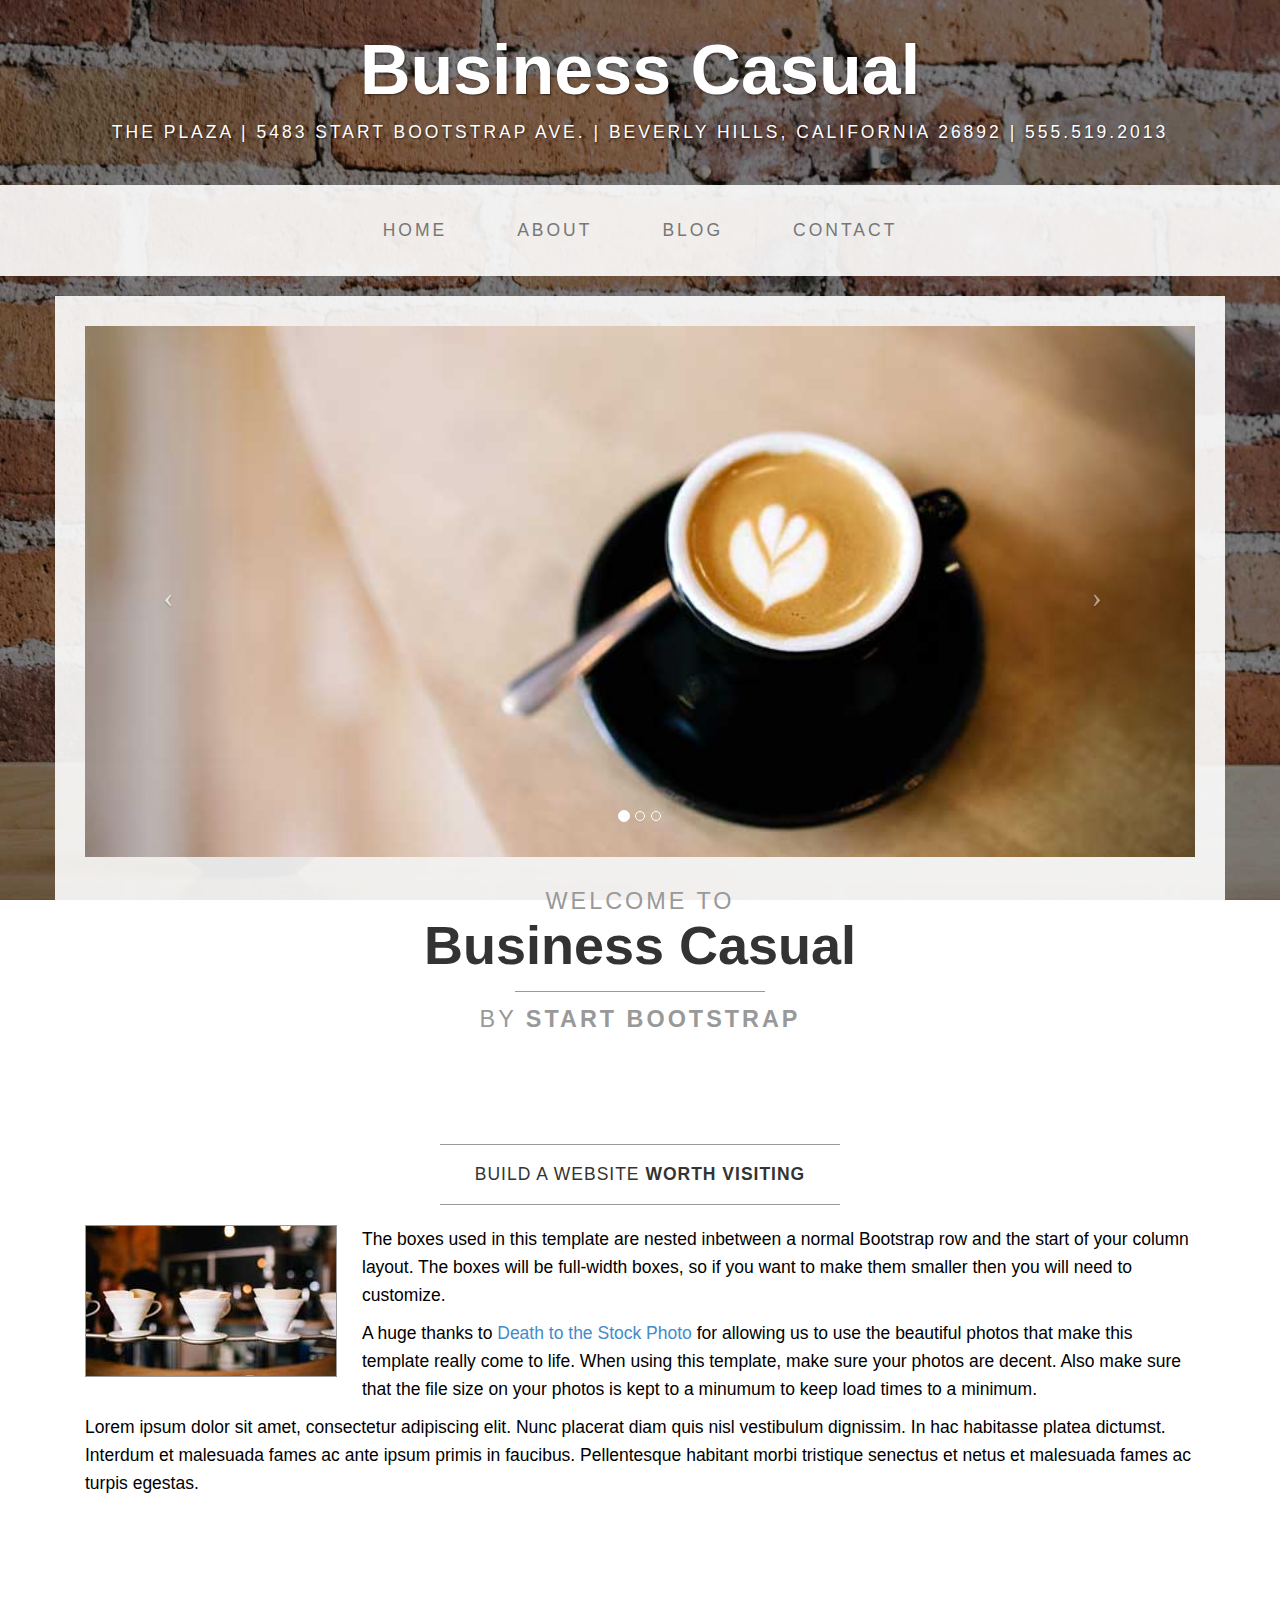
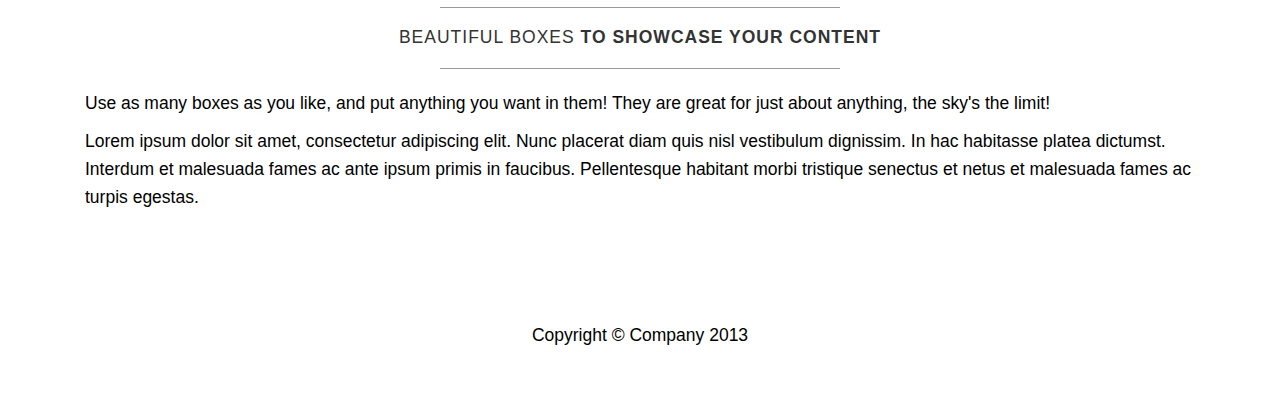
<file: HTML Templates/BlogTemplate/index.html>
﻿<!DOCTYPE html>
<html lang="en">
<head>
    <meta charset="utf-8">
    <meta name="viewport" content="width=device-width, initial-scale=1.0">
    <meta name="description" content="">
    <meta name="author" content="">

    <title>Business Casual Template for Bootstrap</title>

    <!-- Bootstrap core CSS -->
    <link href="css/bootstrap.css" rel="stylesheet">

    <!-- Add custom CSS here -->
    <link href="css/business-casual.css" rel="stylesheet">
</head>

<body>
    <header>
        <div class="brand">Business Casual</div>
        <div class="address-bar">The Plaza | 5483 Start Bootstrap Ave. | Beverly Hills, California 26892 | 555.519.2013</div>


        <nav class="navbar navbar-default" role="navigation">
            <div class="container">
                <div class="navbar-header">
                    <button type="button" class="navbar-toggle" data-toggle="collapse" data-target=".navbar-ex1-collapse">
                        <span class="sr-only">Toggle navigation</span>
                        <span class="icon-bar"></span>
                        <span class="icon-bar"></span>
                        <span class="icon-bar"></span>
                    </button>
                    <a class="navbar-brand" href="index.html">Business Casual</a>
                </div>

                <!-- Collect the nav links, forms, and other content for toggling -->
                <div class="collapse navbar-collapse navbar-ex1-collapse">
                    <ul class="nav navbar-nav">
                        <li><a href="index.html">Home</a></li>
                        <li><a href="about.html">About</a></li>
                        <li><a href="blog.html">Blog</a></li>
                        <li><a href="contact.html">Contact</a></li>
                    </ul>
                </div><!-- /.navbar-collapse -->
            </div><!-- /.container -->
        </nav>
    </header>

    <section class="container">

        <article class="row">
            <div class="box">
                <div class="col-lg-12 text-center">
                    <div id="carousel-example-generic" class="carousel slide">
                        <!-- Indicators -->
                        <ol class="carousel-indicators hidden-xs">
                            <li data-target="#carousel-example-generic" data-slide-to="0" class="active"></li>
                            <li data-target="#carousel-example-generic" data-slide-to="1"></li>
                            <li data-target="#carousel-example-generic" data-slide-to="2"></li>
                        </ol>

                        <!-- Wrapper for slides -->
                        <div class="carousel-inner">
                            <div class="item active">
                                <img class="img-responsive img-full" src="img/slide-1.jpg">
                            </div>
                            <div class="item">
                                <img class="img-responsive img-full" src="img/slide-2.jpg">
                            </div>
                            <div class="item">
                                <img class="img-responsive img-full" src="img/slide-3.jpg">
                            </div>
                        </div>

                        <!-- Controls -->
                        <a class="left carousel-control" href="#carousel-example-generic" data-slide="prev">
                            <span class="icon-prev"></span>
                        </a>
                        <a class="right carousel-control" href="#carousel-example-generic" data-slide="next">
                            <span class="icon-next"></span>
                        </a>
                    </div>
                    <h1><small>Welcome to</small><br><span class="brand-name">Business Casual</span><hr class="tagline-divider"><small>By <strong>Start Bootstrap</strong></small></h1>
                </div>
            </div>
        </article>

        <article class="row">
            <div class="box">
                <div class="col-lg-12">
                    <hr>
                    <h2 class="intro-text text-center">Build a website <strong>worth visiting</strong></h2>
                    <hr>
                    <img class="img-responsive img-border img-left" src="img/intro-pic.jpg">
                    <hr class="visible-xs">
                    <p>The boxes used in this template are nested inbetween a normal Bootstrap row and the start of your column layout. The boxes will be full-width boxes, so if you want to make them smaller then you will need to customize.</p>
                    <p>A huge thanks to <a href="http://join.deathtothestockphoto.com/" target="_blank">Death to the Stock Photo</a> for allowing us to use the beautiful photos that make this template really come to life. When using this template, make sure your photos are decent. Also make sure that the file size on your photos is kept to a minumum to keep load times to a minimum.</p>
                    <p>Lorem ipsum dolor sit amet, consectetur adipiscing elit. Nunc placerat diam quis nisl vestibulum dignissim. In hac habitasse platea dictumst. Interdum et malesuada fames ac ante ipsum primis in faucibus. Pellentesque habitant morbi tristique senectus et netus et malesuada fames ac turpis egestas.</p>
                </div>
            </div>
        </article>

        <article class="row">
            <div class="box">
                <div class="col-lg-12">
                    <hr>
                    <h2 class="intro-text text-center">Beautiful boxes <strong>to showcase your content</strong></h2>
                    <hr>
                    <p>Use as many boxes as you like, and put anything you want in them! They are great for just about anything, the sky's the limit!</p>
                    <p>Lorem ipsum dolor sit amet, consectetur adipiscing elit. Nunc placerat diam quis nisl vestibulum dignissim. In hac habitasse platea dictumst. Interdum et malesuada fames ac ante ipsum primis in faucibus. Pellentesque habitant morbi tristique senectus et netus et malesuada fames ac turpis egestas.</p>
                </div>
            </div>
        </article>

    </section><!-- /.container -->

    <footer>
        <div class="container">
            <div class="row">
                <div class="col-lg-12 text-center">
                    <p>Copyright &copy; Company 2013</p>
                </div>
            </div>
        </div>
    </footer>

    <!-- JavaScript -->
    <script src="js/jquery-1.10.2.js"></script>
    <script src="js/bootstrap.js"></script>
    <script>
        // Activates the Carousel
        $('.carousel').carousel({
            interval: 5000
        })
    </script>

</body>
</html>
</file>
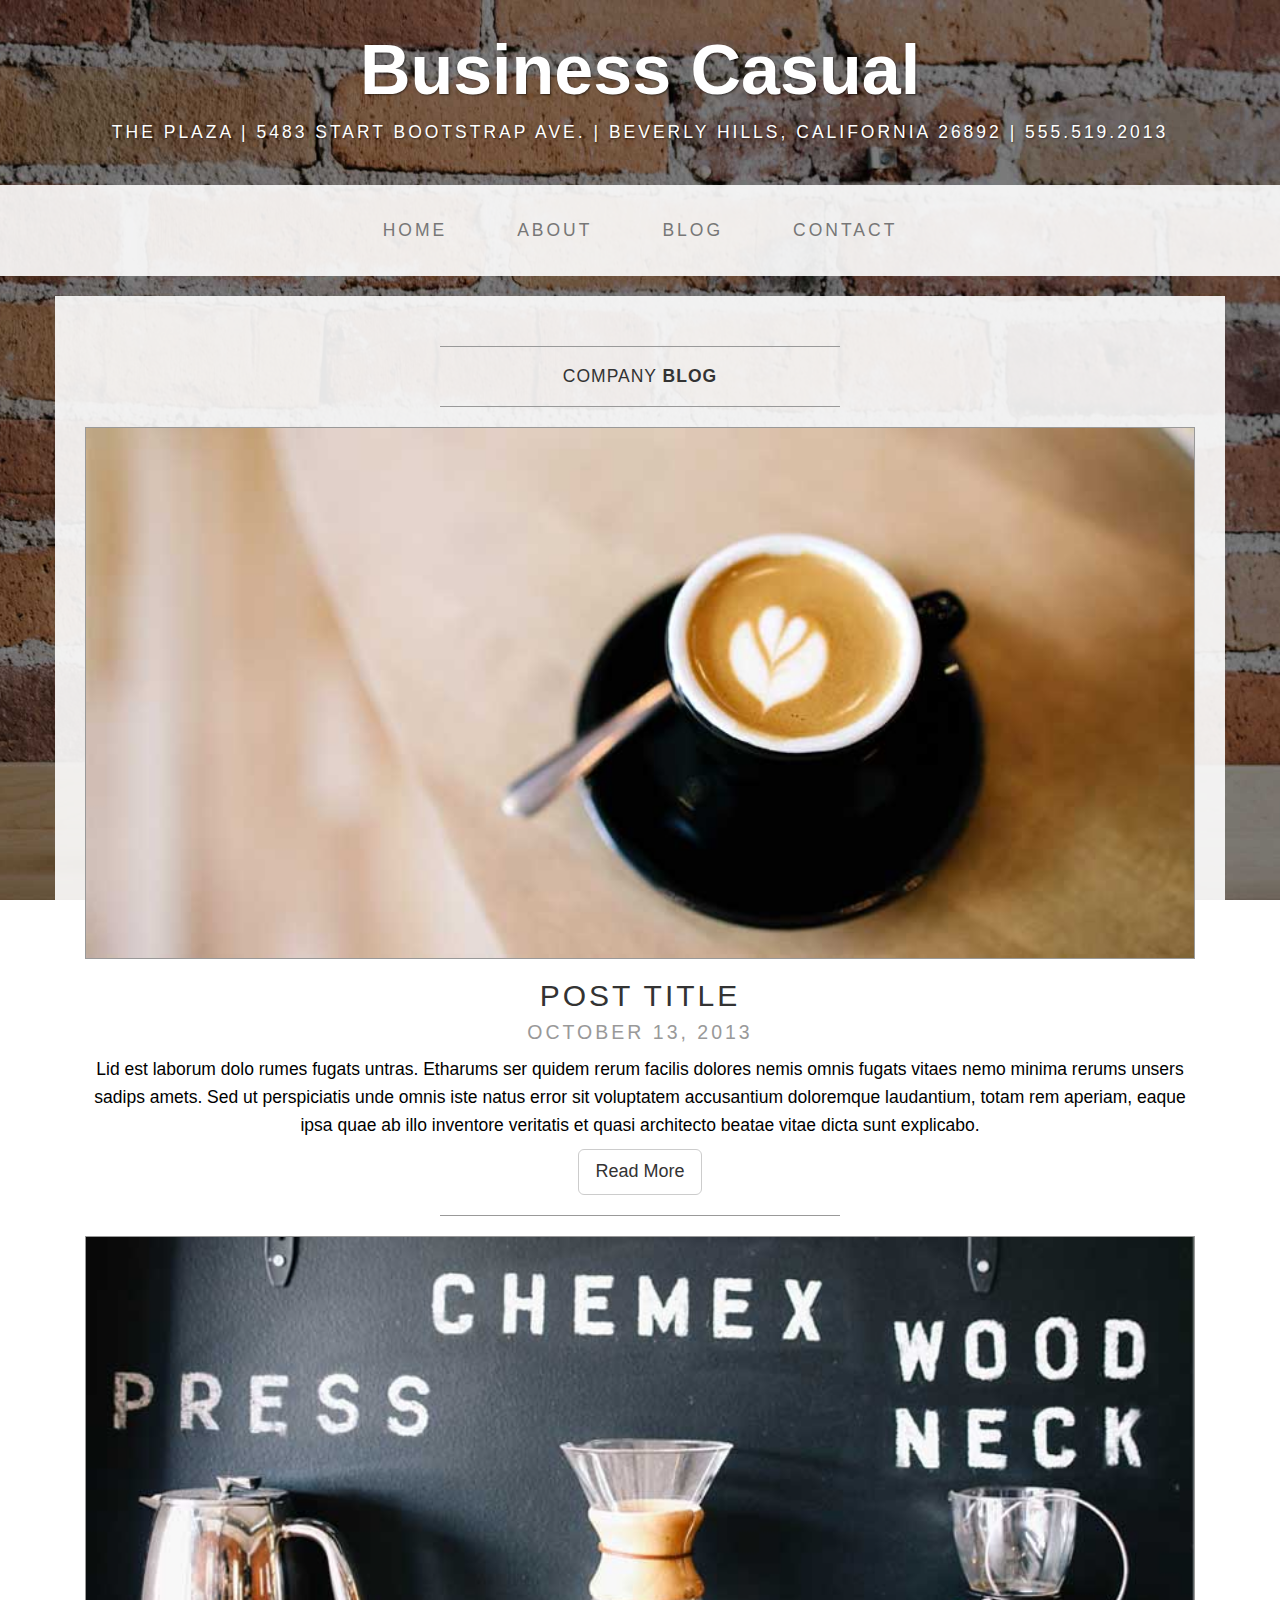
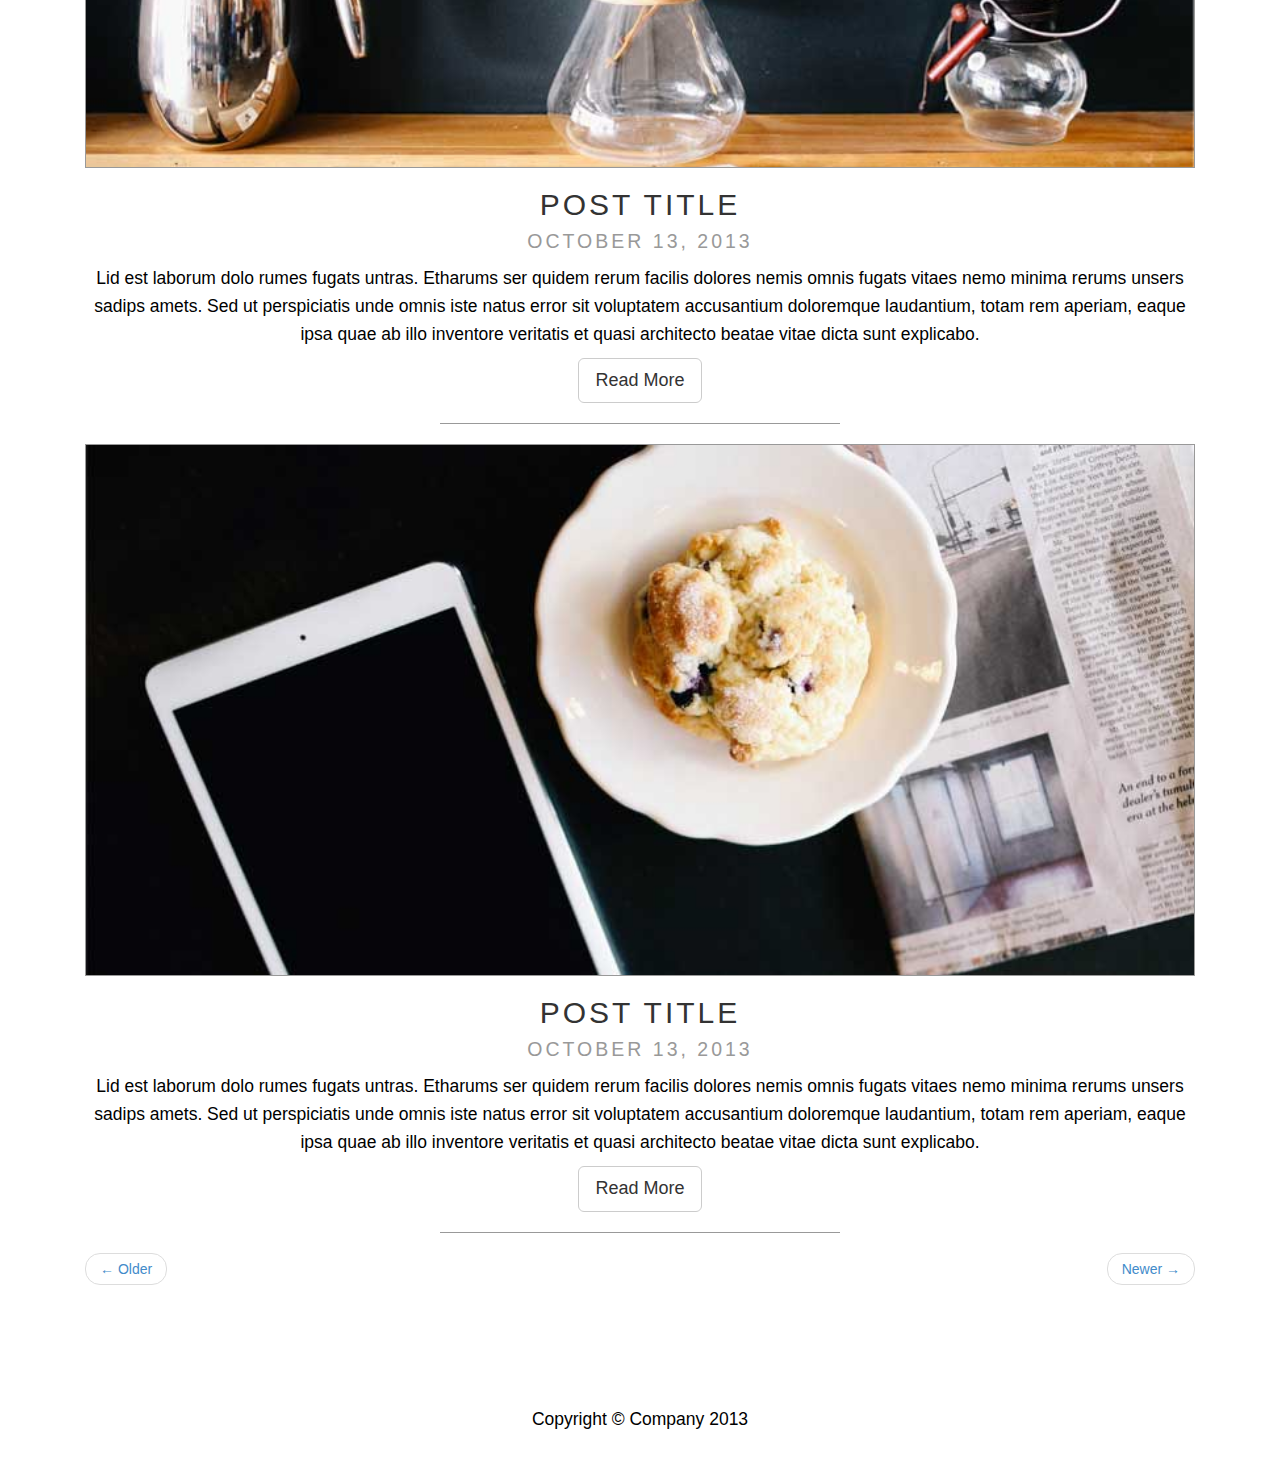
<file: HTML Templates/BlogTemplate/blog.html>
<!DOCTYPE html>
<html lang="en">
  <head>
    <meta charset="utf-8">
    <meta name="viewport" content="width=device-width, initial-scale=1.0">
    <meta name="description" content="">
    <meta name="author" content="">

    <title>Blog - Business Casual Template for Bootstrap</title>

    <!-- Bootstrap core CSS -->
    <link href="css/bootstrap.css" rel="stylesheet">

    <!-- Add custom CSS here -->
    <link href="css/business-casual.css" rel="stylesheet">
  </head>

  <body>
  
    <div class="brand">Business Casual</div>
    <div class="address-bar">The Plaza | 5483 Start Bootstrap Ave. | Beverly Hills, California 26892 | 555.519.2013</div>

    <nav class="navbar navbar-default" role="navigation">
      <div class="container">
        <div class="navbar-header">
          <button type="button" class="navbar-toggle" data-toggle="collapse" data-target=".navbar-ex1-collapse">
            <span class="sr-only">Toggle navigation</span>
            <span class="icon-bar"></span>
            <span class="icon-bar"></span>
            <span class="icon-bar"></span>
          </button>
          <a class="navbar-brand" href="index.html">Business Casual</a>
        </div>

        <!-- Collect the nav links, forms, and other content for toggling -->
        <div class="collapse navbar-collapse navbar-ex1-collapse">
          <ul class="nav navbar-nav">
            <li><a href="index.html">Home</a></li>
            <li><a href="about.html">About</a></li>
            <li><a href="blog.html">Blog</a></li>
            <li><a href="contact.html">Contact</a></li>
          </ul>
        </div><!-- /.navbar-collapse -->
      </div><!-- /.container -->
    </nav>

    <div class="container">

      <div class="row">
        <div class="box">
          <div class="col-lg-12">
            <hr>
            <h2 class="intro-text text-center">Company <strong>blog</strong></h2>
            <hr>
          </div>
          <div class="col-lg-12 text-center">
            <img class="img-responsive img-border img-full" src="img/slide-1.jpg">
            <h2>Post Title<br><small>October 13, 2013</small></h2>
            <p>Lid est laborum dolo rumes fugats untras. Etharums ser quidem rerum facilis dolores nemis omnis fugats vitaes nemo minima rerums unsers sadips amets. Sed ut perspiciatis unde omnis iste natus error sit voluptatem accusantium doloremque laudantium, totam rem aperiam, eaque ipsa quae ab illo inventore veritatis et quasi architecto beatae vitae dicta sunt explicabo.</p>
            <a href="#" class="btn btn-default btn-lg">Read More</a>
            <hr>
          </div>
          <div class="col-lg-12 text-center">
            <img class="img-responsive img-border img-full" src="img/slide-2.jpg">
            <h2>Post Title<br><small>October 13, 2013</small></h2>
            <p>Lid est laborum dolo rumes fugats untras. Etharums ser quidem rerum facilis dolores nemis omnis fugats vitaes nemo minima rerums unsers sadips amets. Sed ut perspiciatis unde omnis iste natus error sit voluptatem accusantium doloremque laudantium, totam rem aperiam, eaque ipsa quae ab illo inventore veritatis et quasi architecto beatae vitae dicta sunt explicabo.</p>
            <a href="#" class="btn btn-default btn-lg">Read More</a>
            <hr>
          </div>
          <div class="col-lg-12 text-center">
            <img class="img-responsive img-border img-full" src="img/slide-3.jpg">
            <h2>Post Title<br><small>October 13, 2013</small></h2>
            <p>Lid est laborum dolo rumes fugats untras. Etharums ser quidem rerum facilis dolores nemis omnis fugats vitaes nemo minima rerums unsers sadips amets. Sed ut perspiciatis unde omnis iste natus error sit voluptatem accusantium doloremque laudantium, totam rem aperiam, eaque ipsa quae ab illo inventore veritatis et quasi architecto beatae vitae dicta sunt explicabo.</p>
            <a href="#" class="btn btn-default btn-lg">Read More</a>
            <hr>
          </div>
          <div class="col-lg-12 text-center">
            <ul class="pager">
              <li class="previous"><a href="#">&larr; Older</a></li>
              <li class="next"><a href="#">Newer &rarr;</a></li>
            </ul>
          </div>
        </div>
      </div>

    </div><!-- /.container -->
    
    <footer>
      <div class="container">
        <div class="row">
          <div class="col-lg-12 text-center">
            <p>Copyright &copy; Company 2013</p>
          </div>
        </div>
      </div>
    </footer>

    <!-- JavaScript -->
    <script src="js/jquery-1.10.2.js"></script>
    <script src="js/bootstrap.js"></script>

  </body>
</html>
</file>
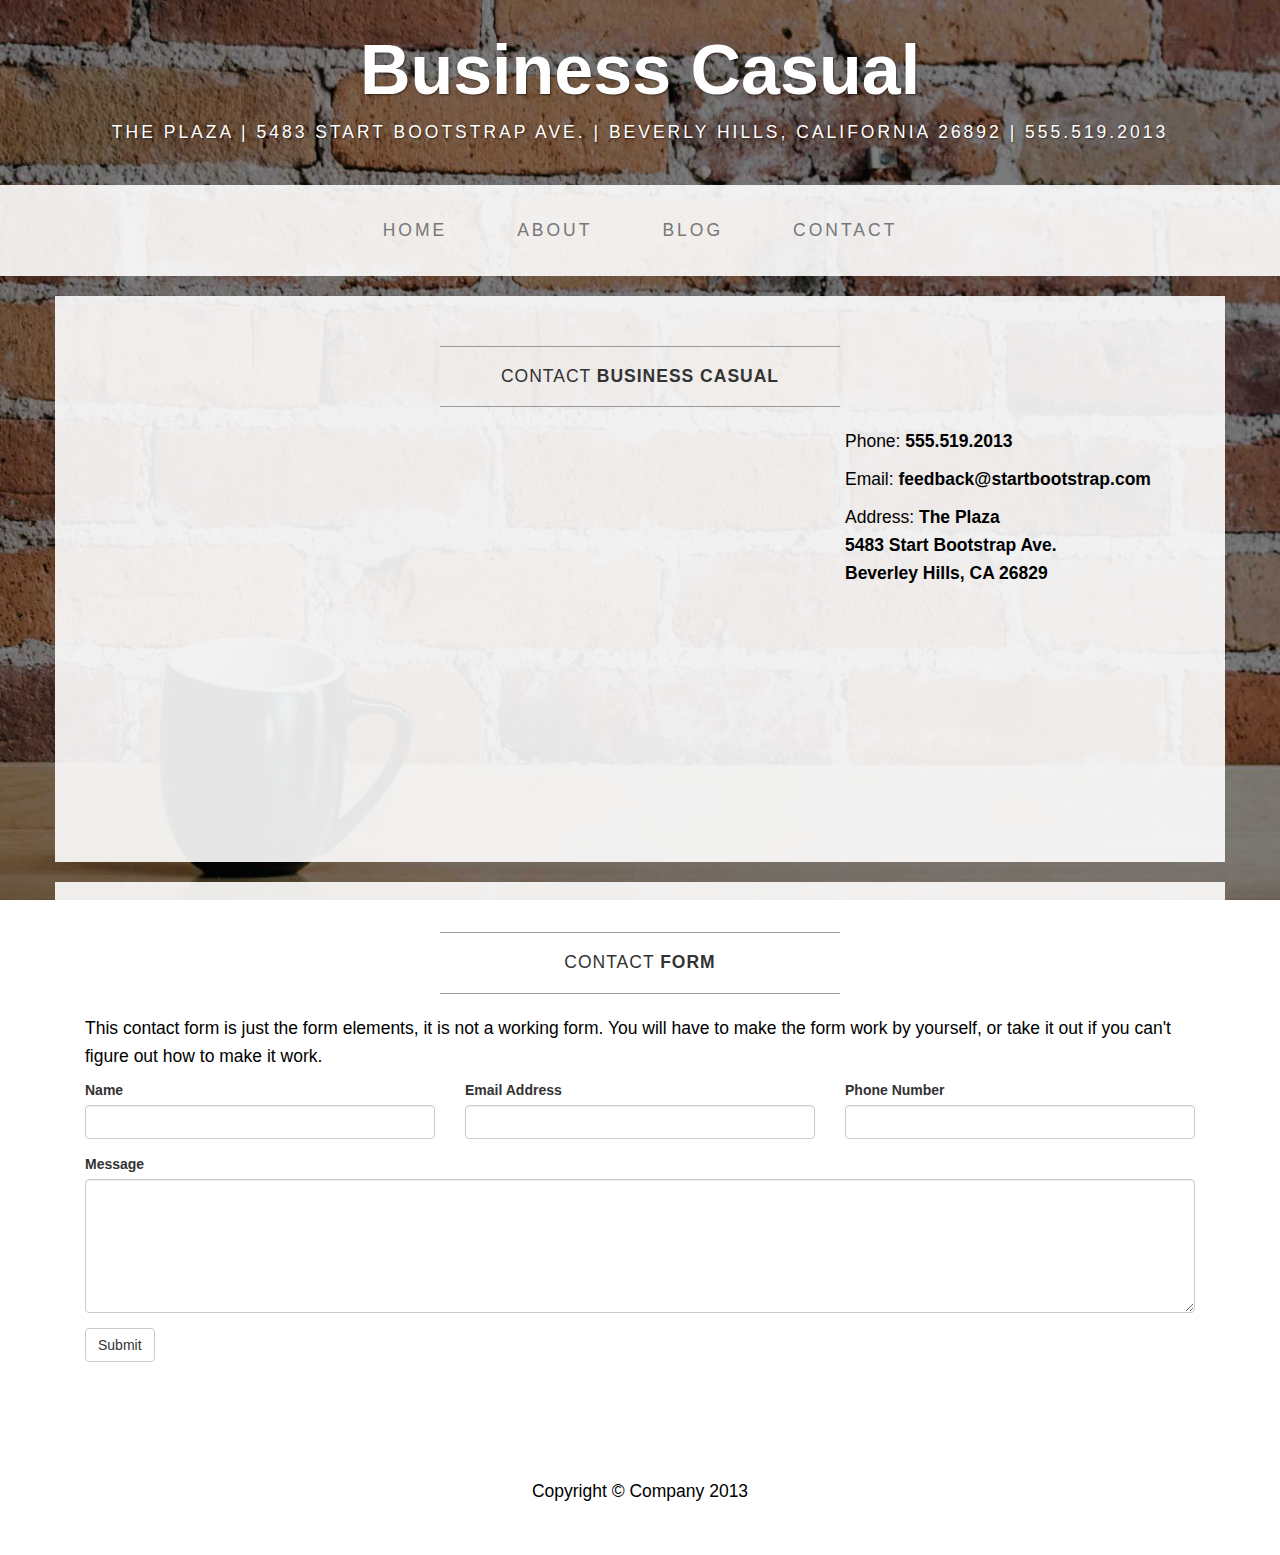
<file: HTML Templates/BlogTemplate/contact.html>
﻿<!DOCTYPE html>
<html lang="en">
<head>
    <meta charset="utf-8">
    <meta name="viewport" content="width=device-width, initial-scale=1.0">
    <meta name="description" content="">
    <meta name="author" content="">

    <title>Contact - Business Casual Template for Bootstrap</title>

    <!-- Bootstrap core CSS -->
    <link href="css/bootstrap.css" rel="stylesheet">

    <!-- Add custom CSS here -->
    <link href="css/business-casual.css" rel="stylesheet">
</head>

<body>

    <div class="brand">Business Casual</div>
    <div class="address-bar">The Plaza | 5483 Start Bootstrap Ave. | Beverly Hills, California 26892 | 555.519.2013</div>

    <nav class="navbar navbar-default" role="navigation">
        <div class="container">
            <div class="navbar-header">
                <button type="button" class="navbar-toggle" data-toggle="collapse" data-target=".navbar-ex1-collapse">
                    <span class="sr-only">Toggle navigation</span>
                    <span class="icon-bar"></span>
                    <span class="icon-bar"></span>
                    <span class="icon-bar"></span>
                </button>
                <a class="navbar-brand" href="index.html">Business Casual</a>
            </div>

            <!-- Collect the nav links, forms, and other content for toggling -->
            <div class="collapse navbar-collapse navbar-ex1-collapse">
                <ul class="nav navbar-nav">
                    <li><a href="index.html">Home</a></li>
                    <li><a href="about.html">About</a></li>
                    <li><a href="blog.html">Blog</a></li>
                    <li><a href="contact.html">Contact</a></li>
                </ul>
            </div><!-- /.navbar-collapse -->
        </div><!-- /.container -->
    </nav>

    <div class="container">

        <section class="row box">
            <header class="col-lg-12">
                <hr>
                <h2 class="intro-text text-center">Contact <strong>business casual</strong></h2>
                <hr>
            </header>
            <section class="col-md-8">
                <!-- Embedded Google Map using an iframe - to select your location find it on Google maps and paste the link as the iframe src. If you want to use the Google Maps API instead then have at it! -->
                <iframe width="100%" height="400px" frameborder="0" scrolling="no" marginheight="0" marginwidth="0" src="http://maps.google.com/maps?hl=en&amp;ie=UTF8&amp;ll=37.0625,-95.677068&amp;spn=56.506174,79.013672&amp;t=m&amp;z=4&amp;output=embed"></iframe>
            </section>
            <aside class="col-md-4">
                <p>Phone: <strong>555.519.2013</strong></p>
                <p>Email: <strong>feedback@startbootstrap.com</strong></p>
                <p>Address: <strong>The Plaza<br>5483 Start Bootstrap Ave.<br>Beverley Hills, CA 26829</strong></p>
            </aside>
            <div class="clearfix"></div>

        </section>

        <section class="row">
            <div class="box">
                <div class="col-lg-12">
                    <header>
                        <hr>
                        <h2 class="intro-text text-center">Contact <strong>form</strong></h2>
                        <hr>
                        <p>This contact form is just the form elements, it is not a working form. You will have to make the form work by yourself, or take it out if you can't figure out how to make it work.</p>
                    </header>
                    <form role="form">
                        <div class="row">
                            <div class="form-group col-lg-4">
                                <label>Name</label>
                                <input type="text" class="form-control">
                            </div>
                            <div class="form-group col-lg-4">
                                <label>Email Address</label>
                                <input type="email" class="form-control">
                            </div>
                            <div class="form-group col-lg-4">
                                <label for="input3">Phone Number</label>
                                <input type="phone" class="form-control">
                            </div>
                            <div class="clearfix"></div>
                            <div class="form-group col-lg-12">
                                <label>Message</label>
                                <textarea class="form-control" rows="6"></textarea>
                            </div>
                            <div class="form-group col-lg-12">
                                <input type="hidden" name="save" value="contact">
                                <button type="submit" class="btn btn-default">Submit</button>
                            </div>
                        </div>
                    </form>
                </div>
            </div>
        </section>

    </div><!-- /.container -->

    <footer>
        <div class="container">
            <div class="row">
                <div class="col-lg-12 text-center">
                    <p>Copyright &copy; Company 2013</p>
                </div>
            </div>
        </div>
    </footer>

    <!-- JavaScript -->
    <script src="js/jquery-1.10.2.js"></script>
    <script src="js/bootstrap.js"></script>

</body>
</html>
</file>
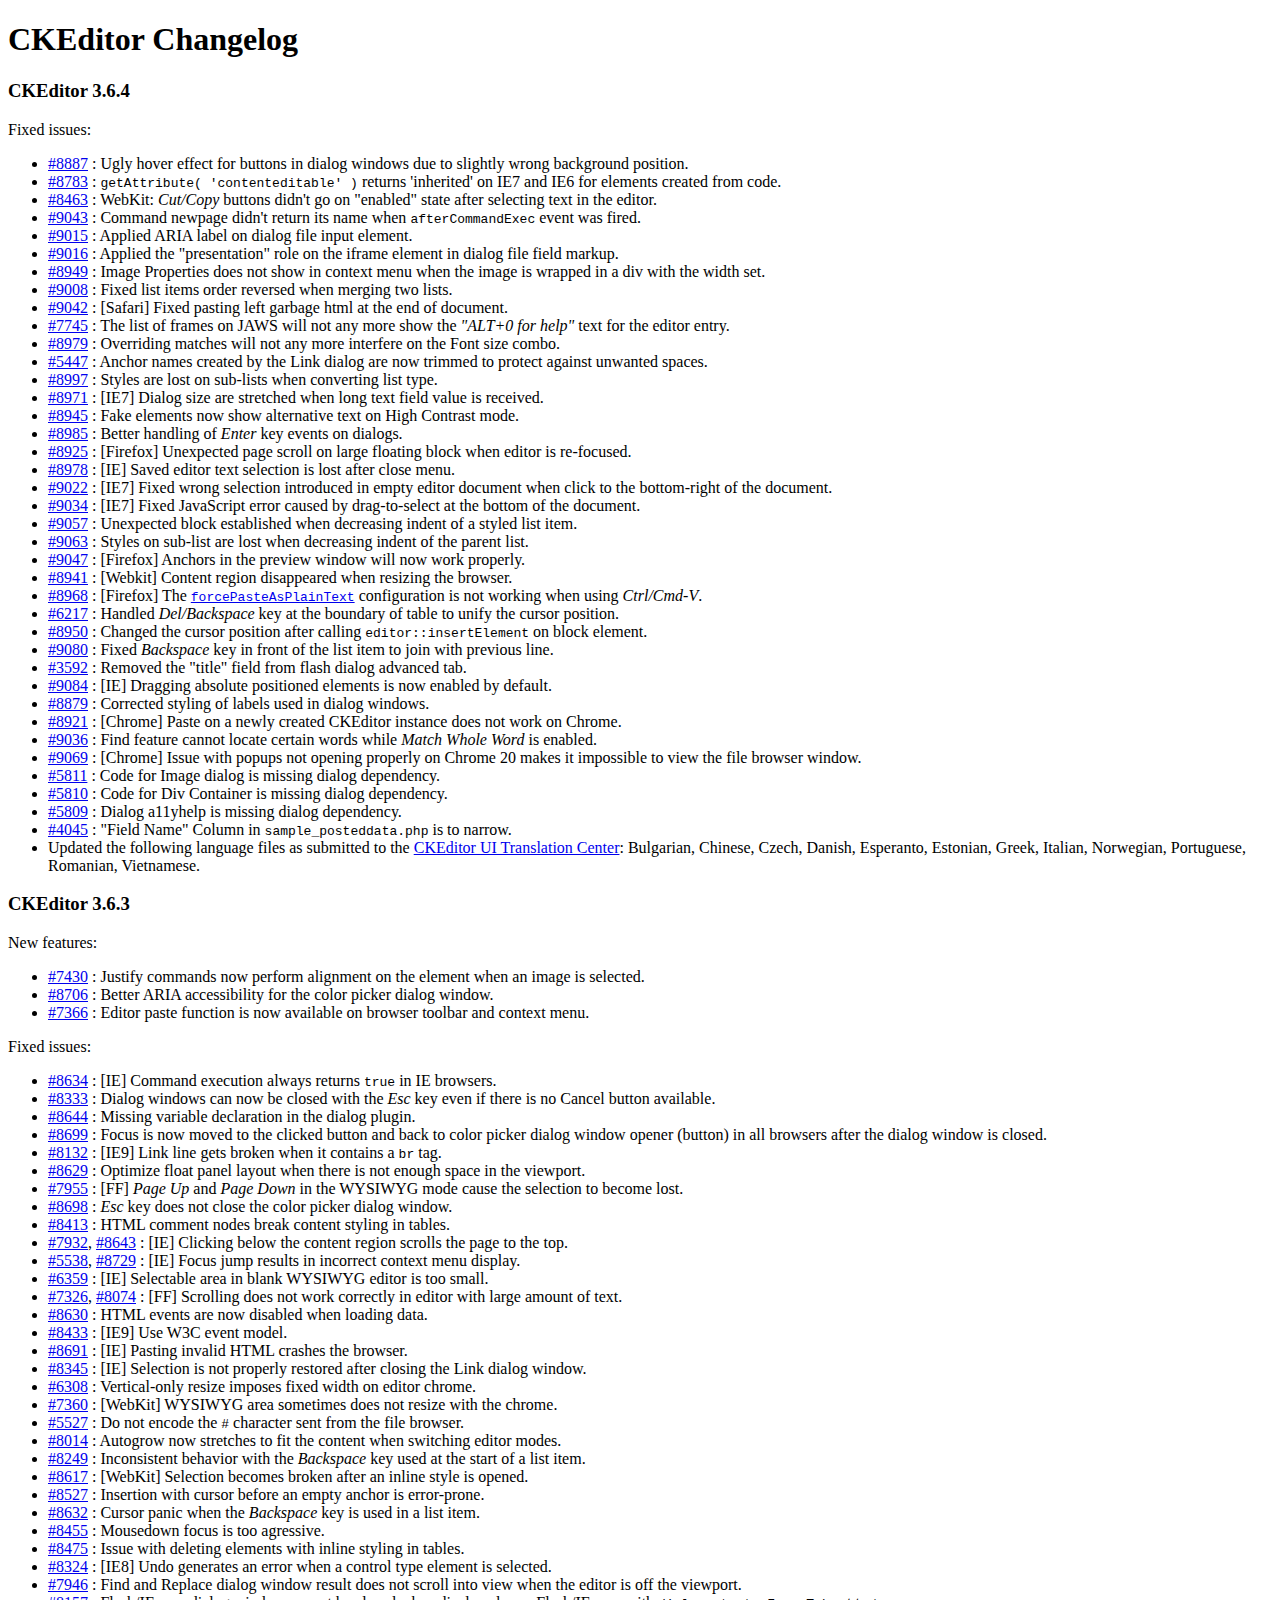
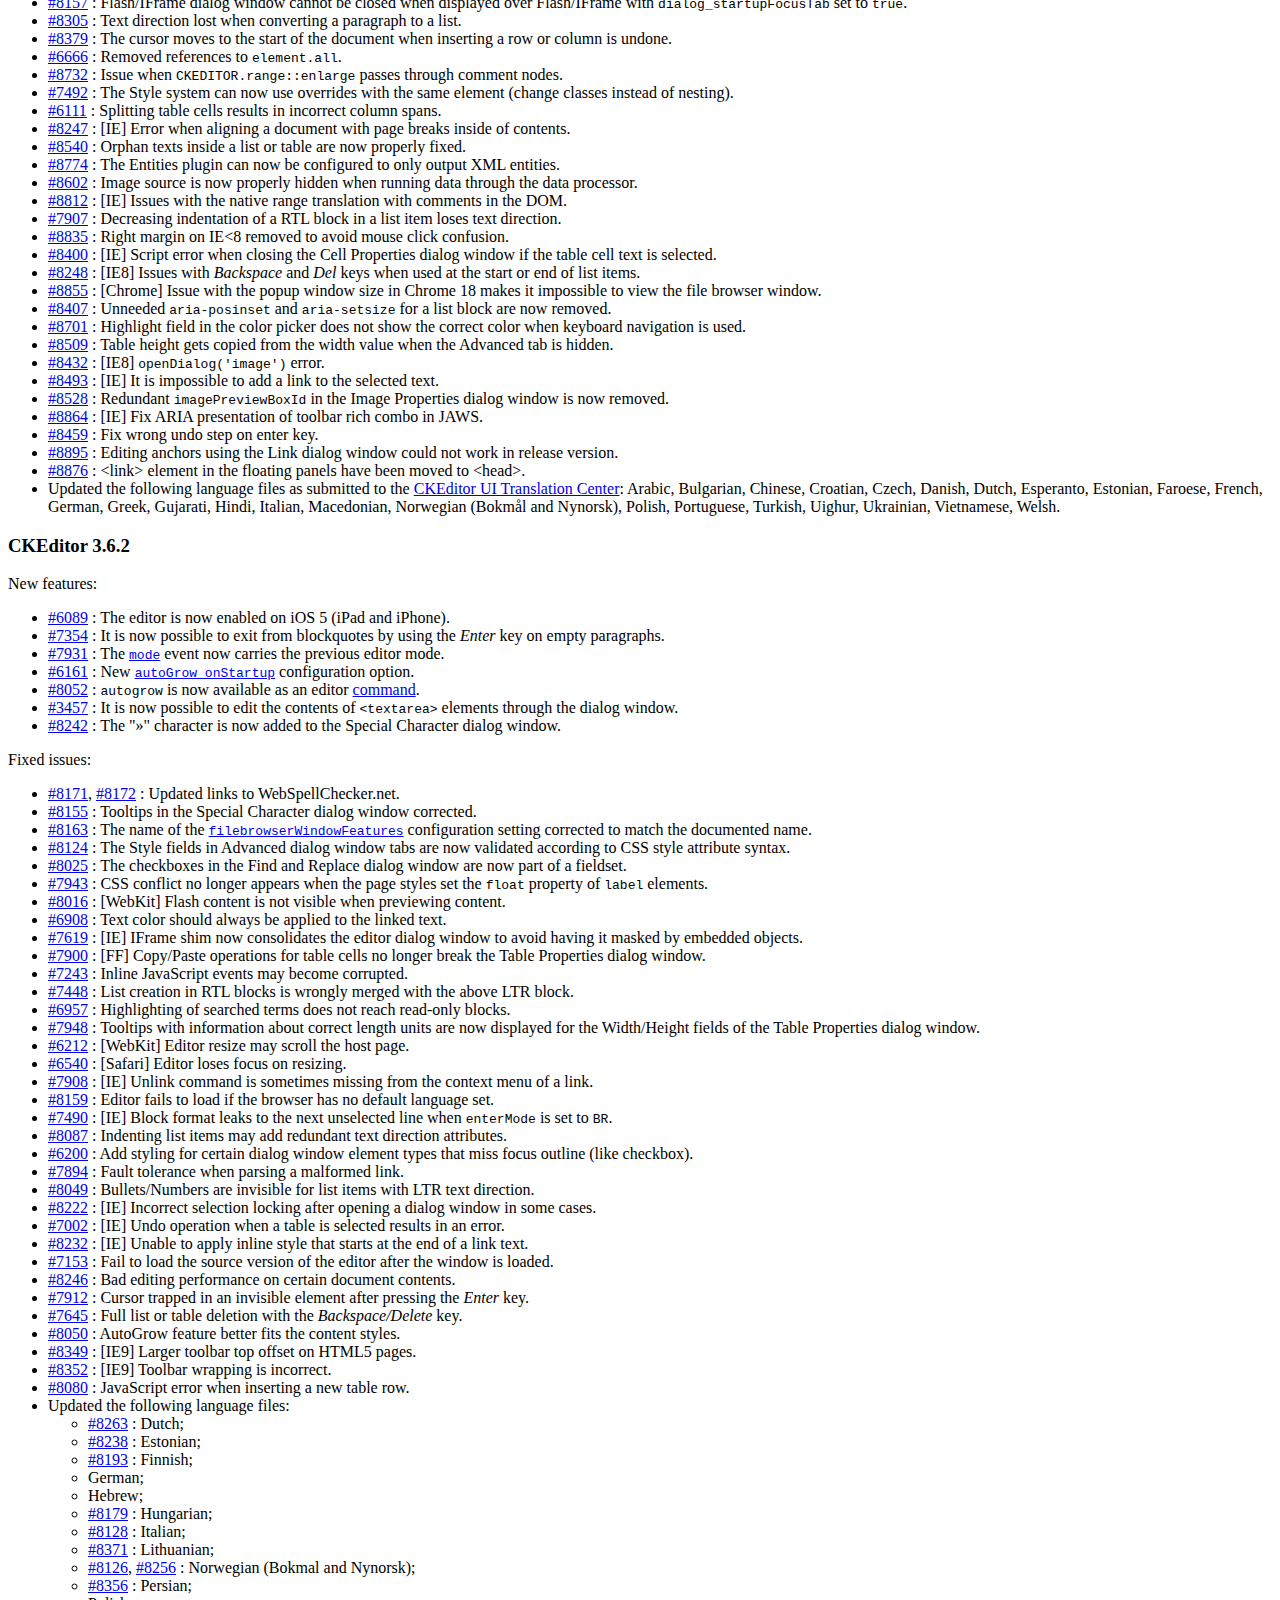
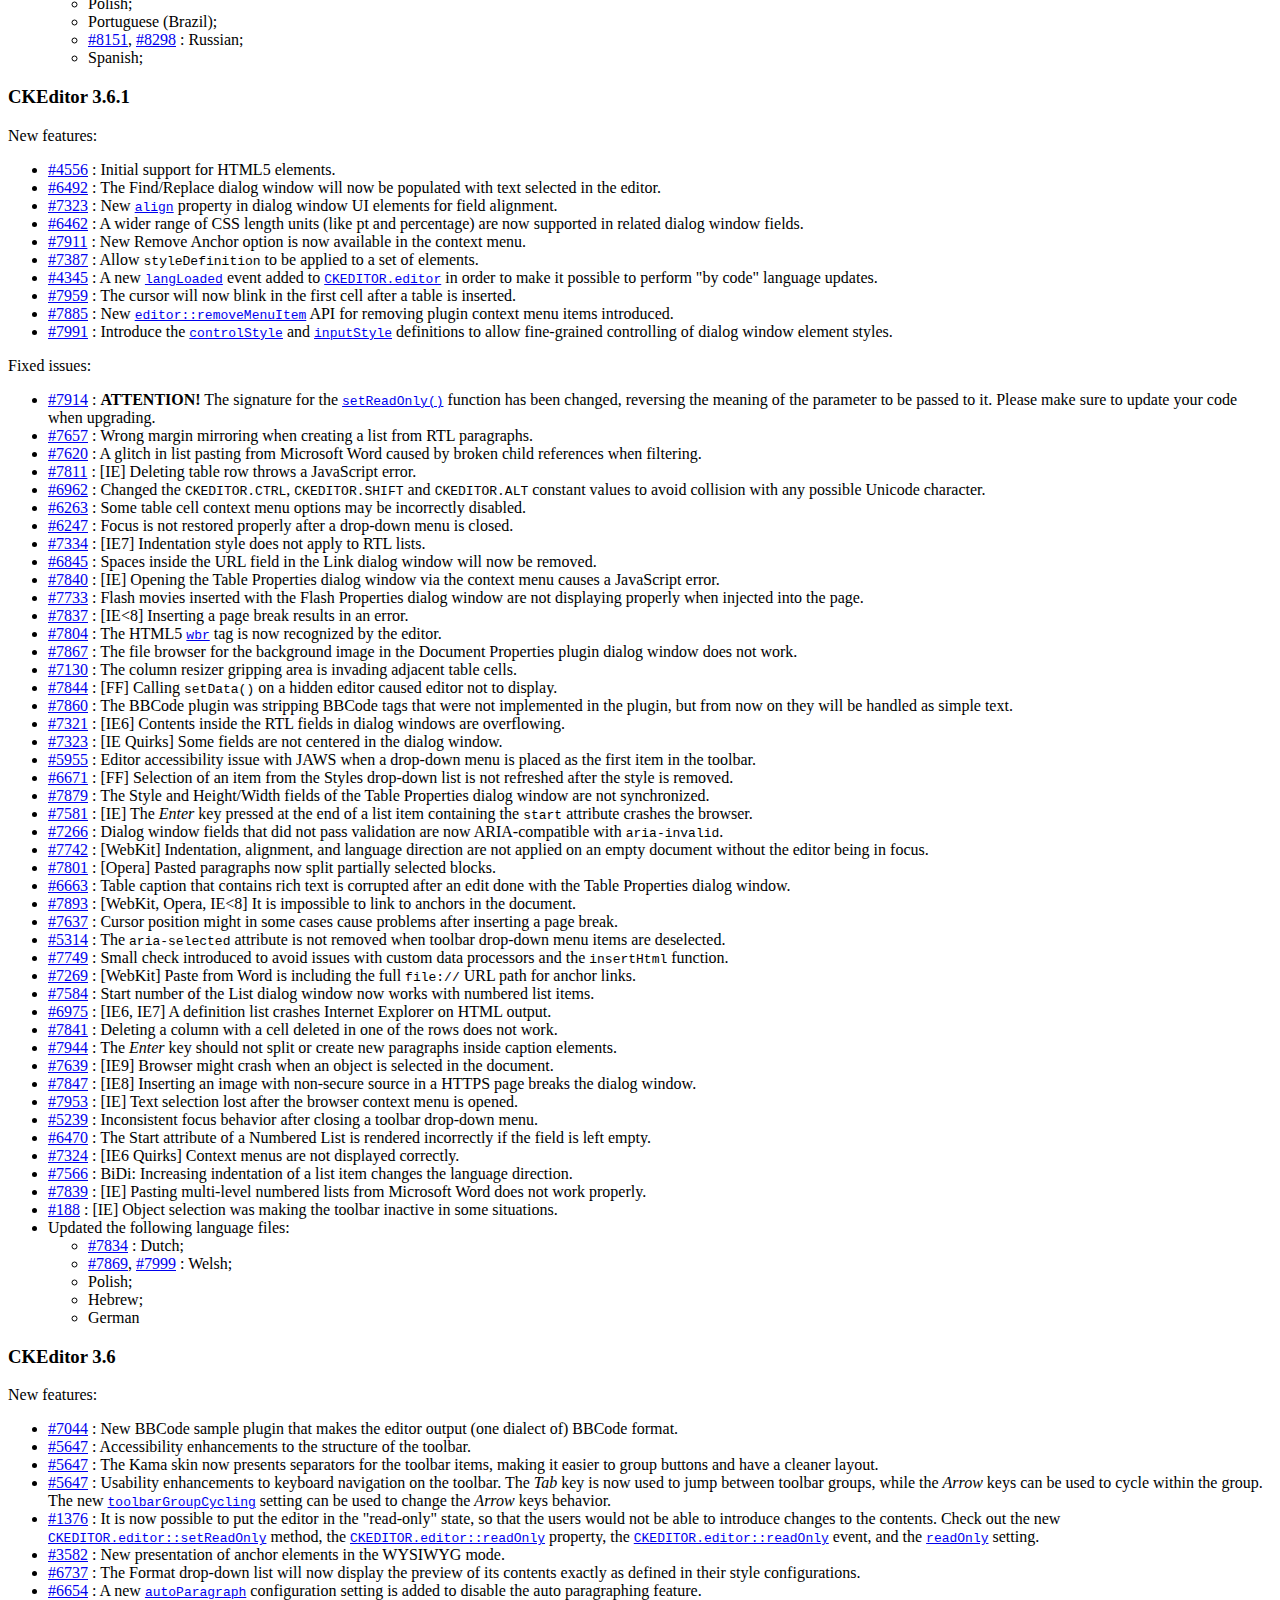
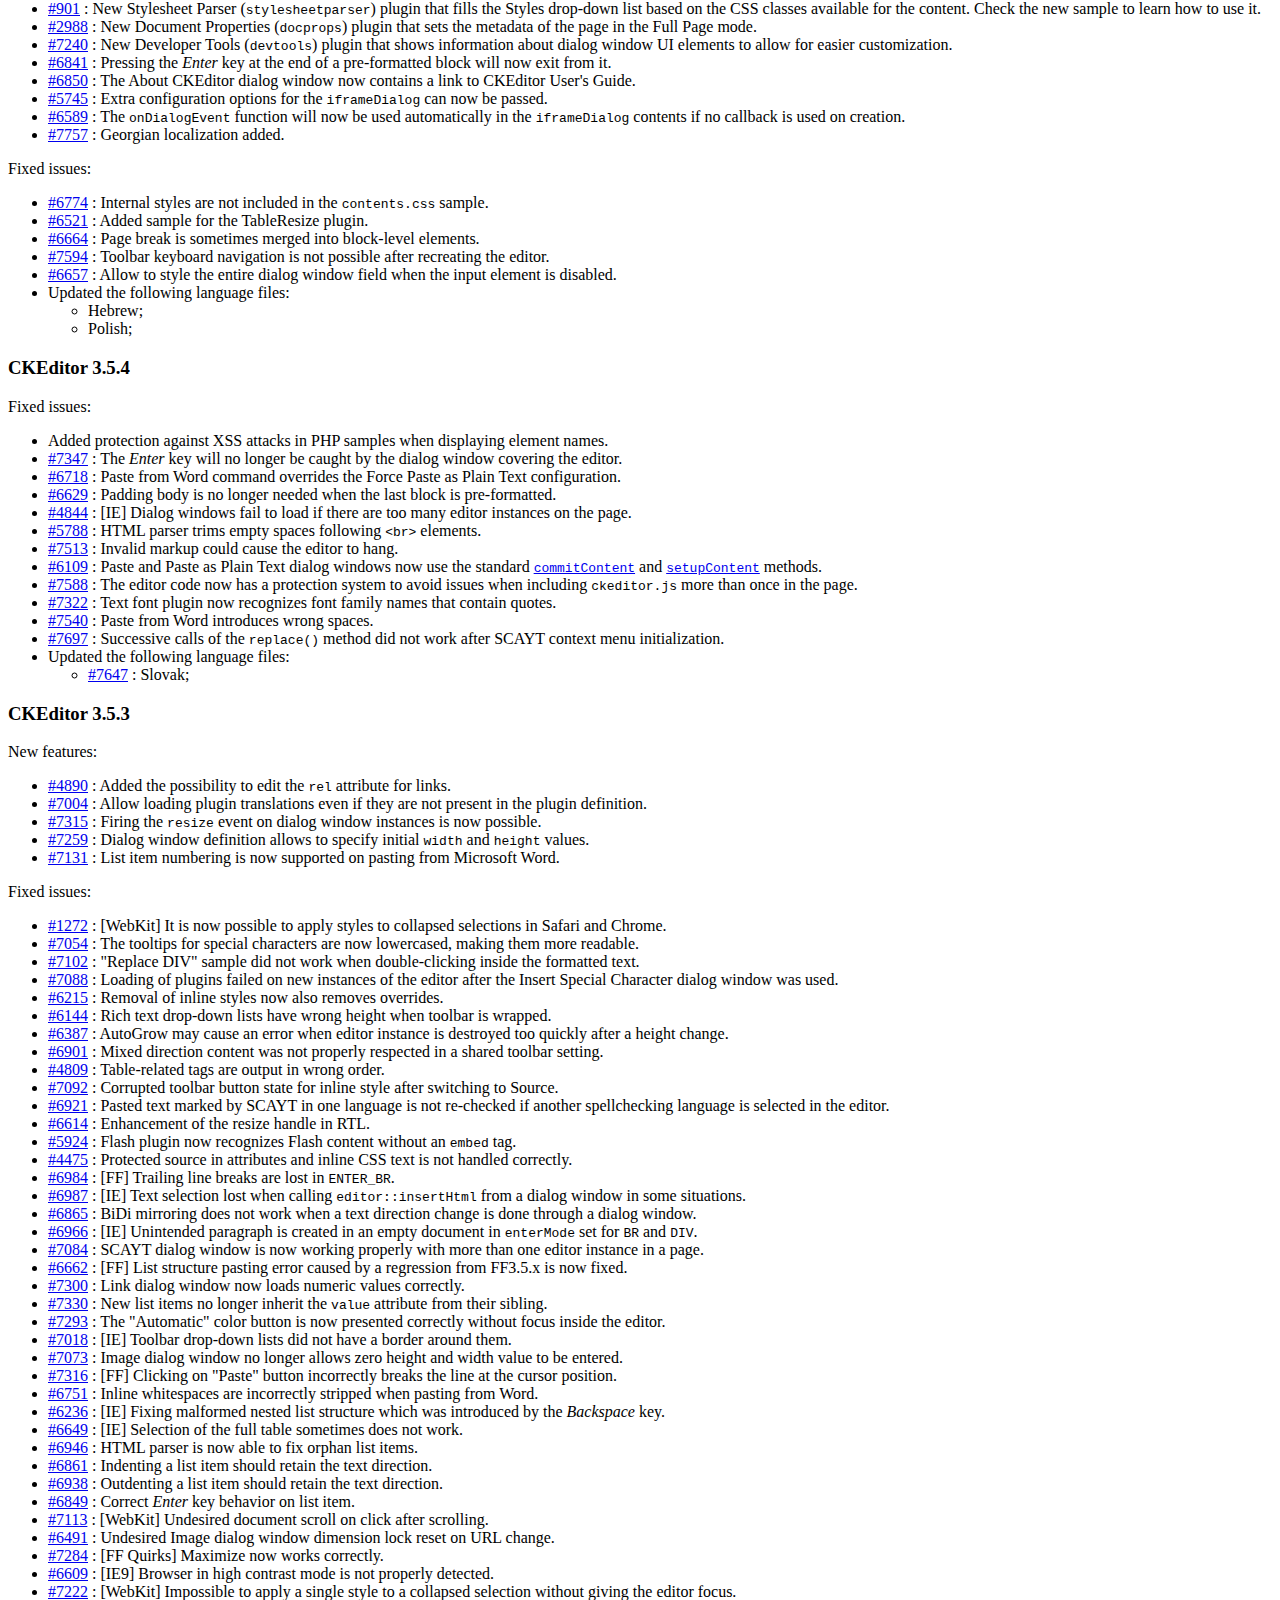
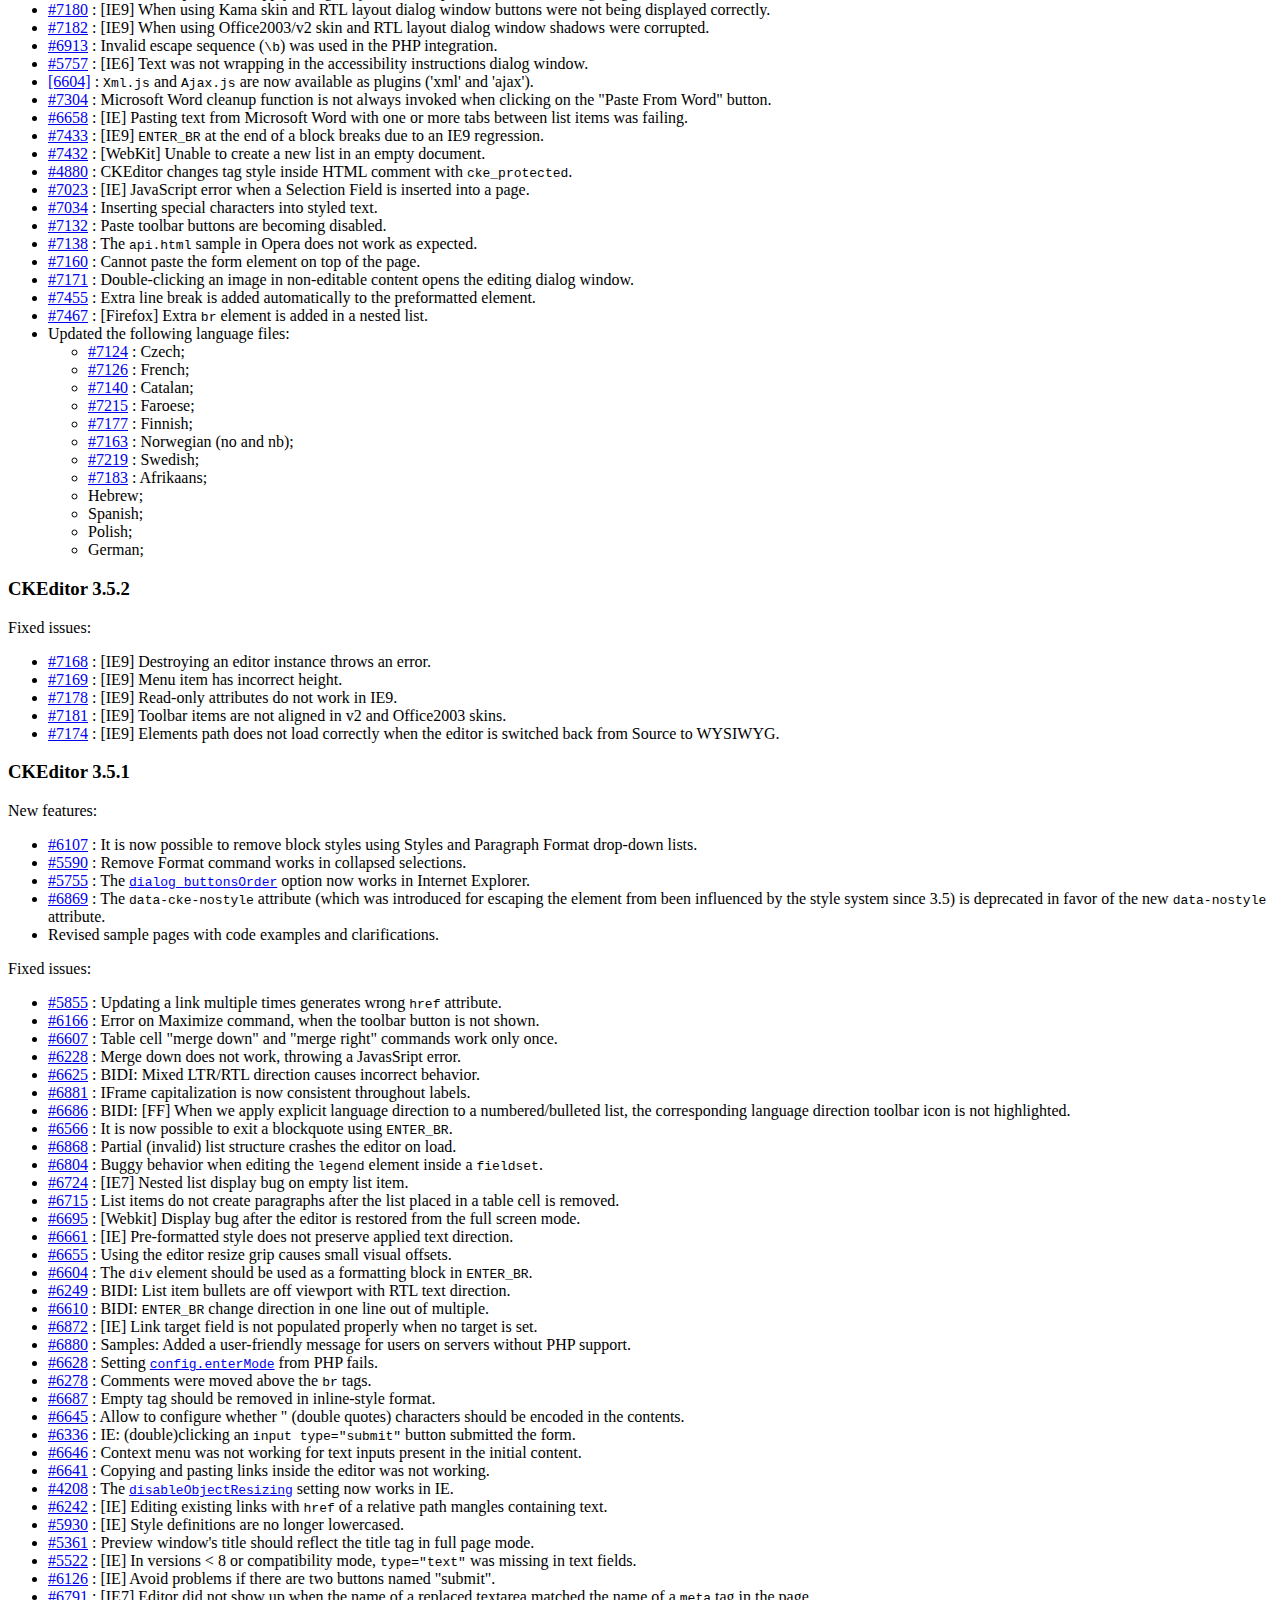
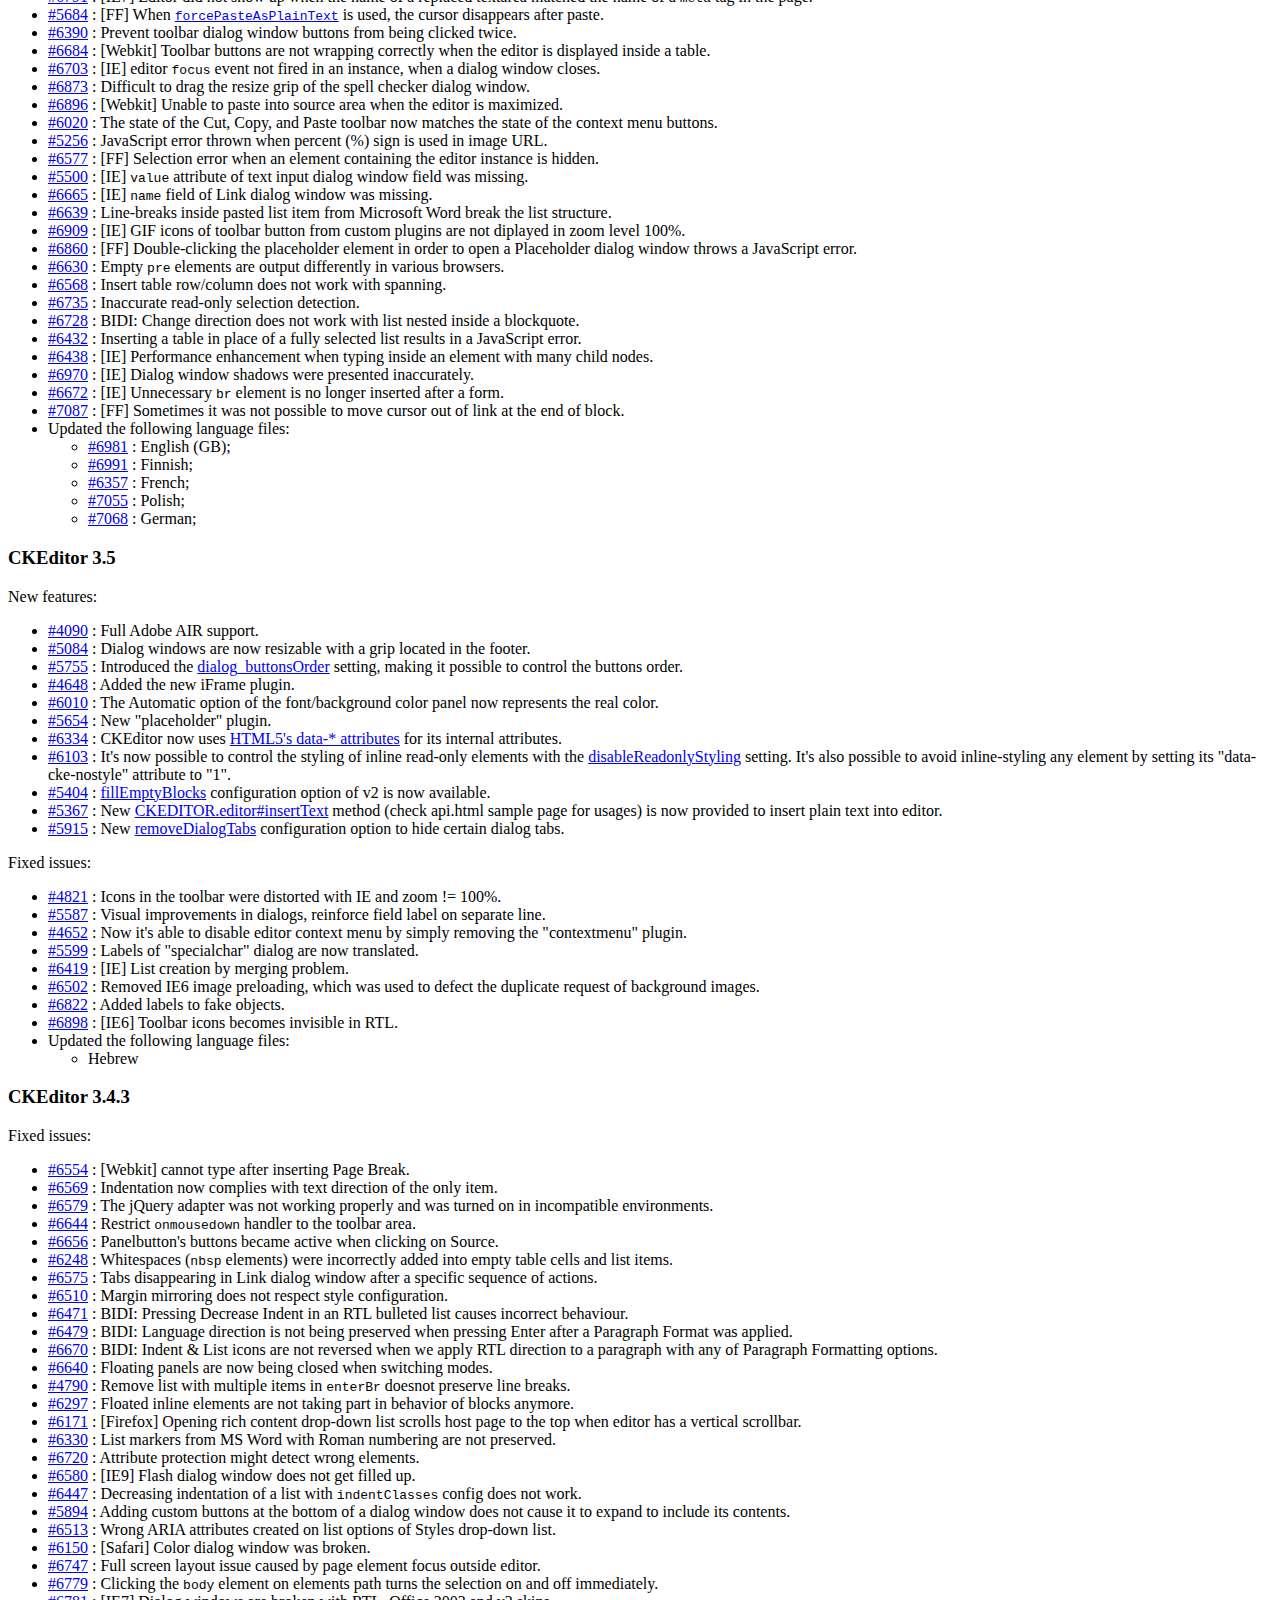
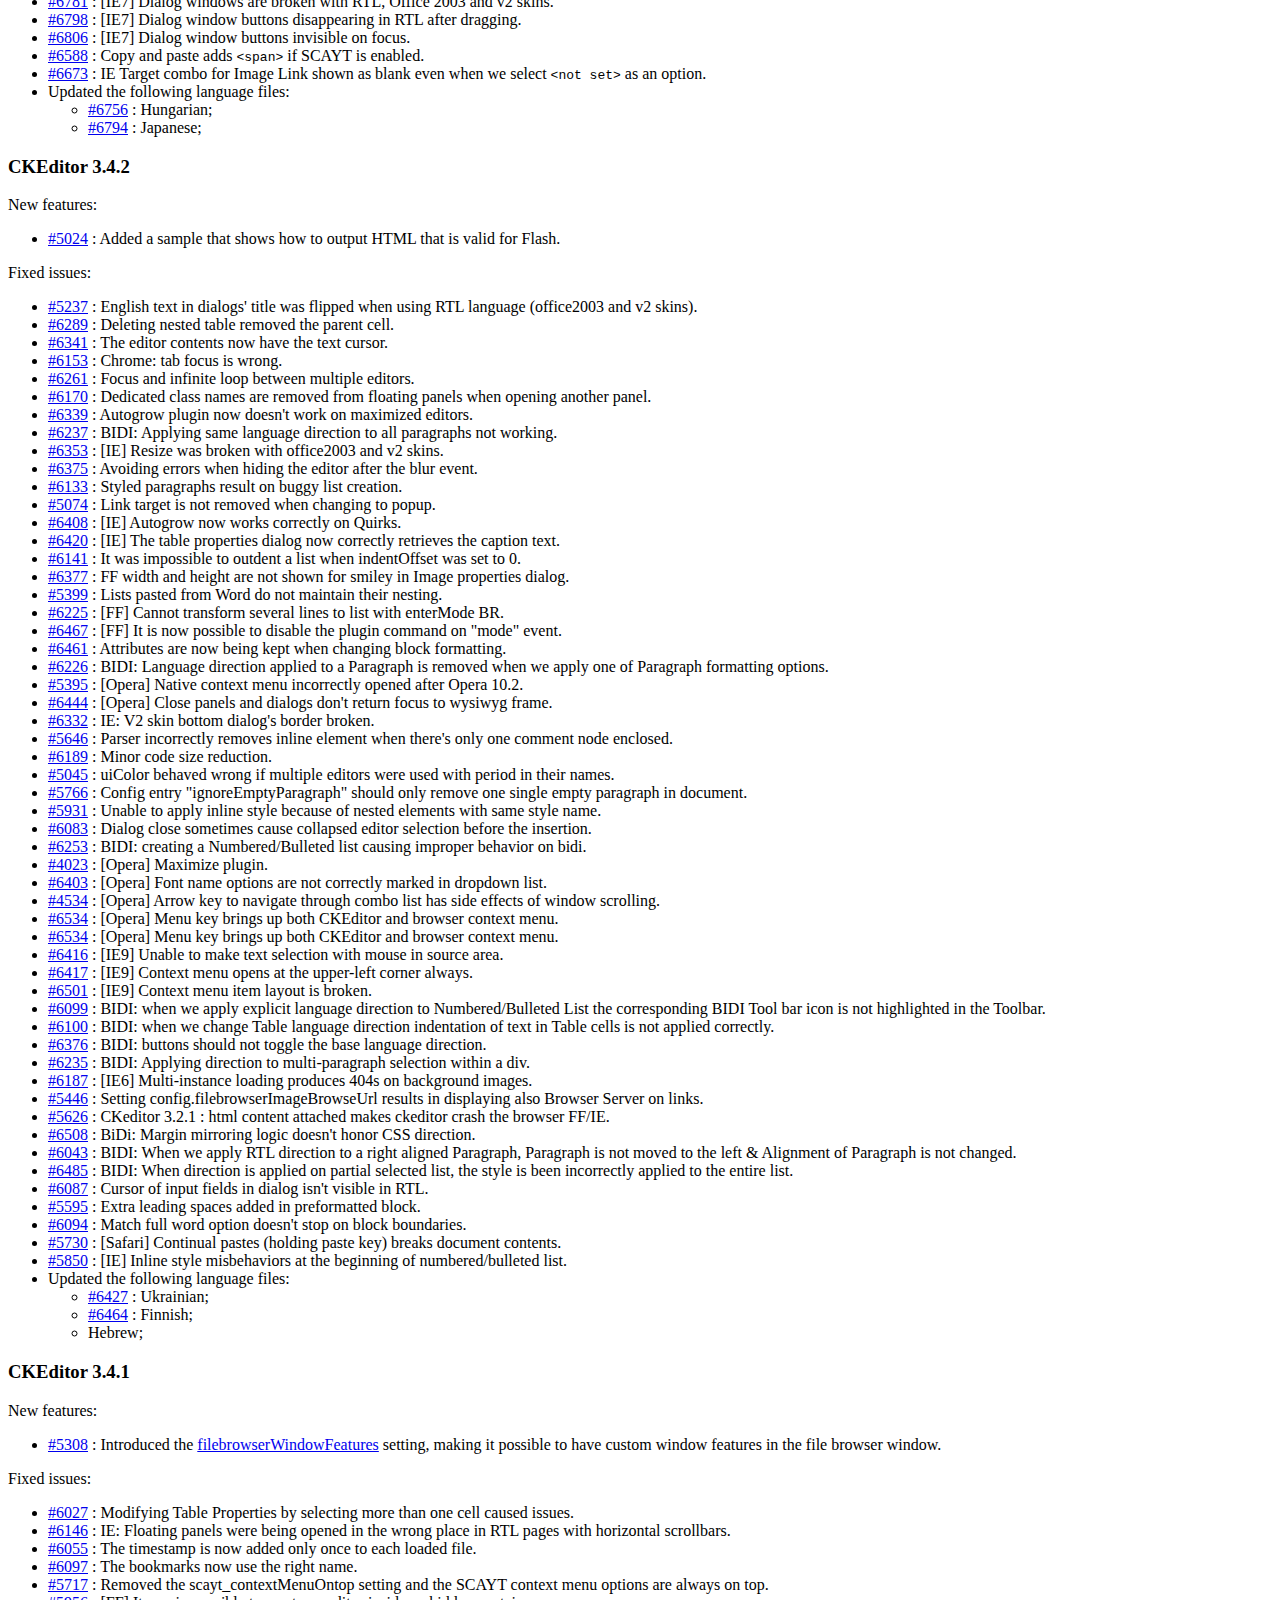
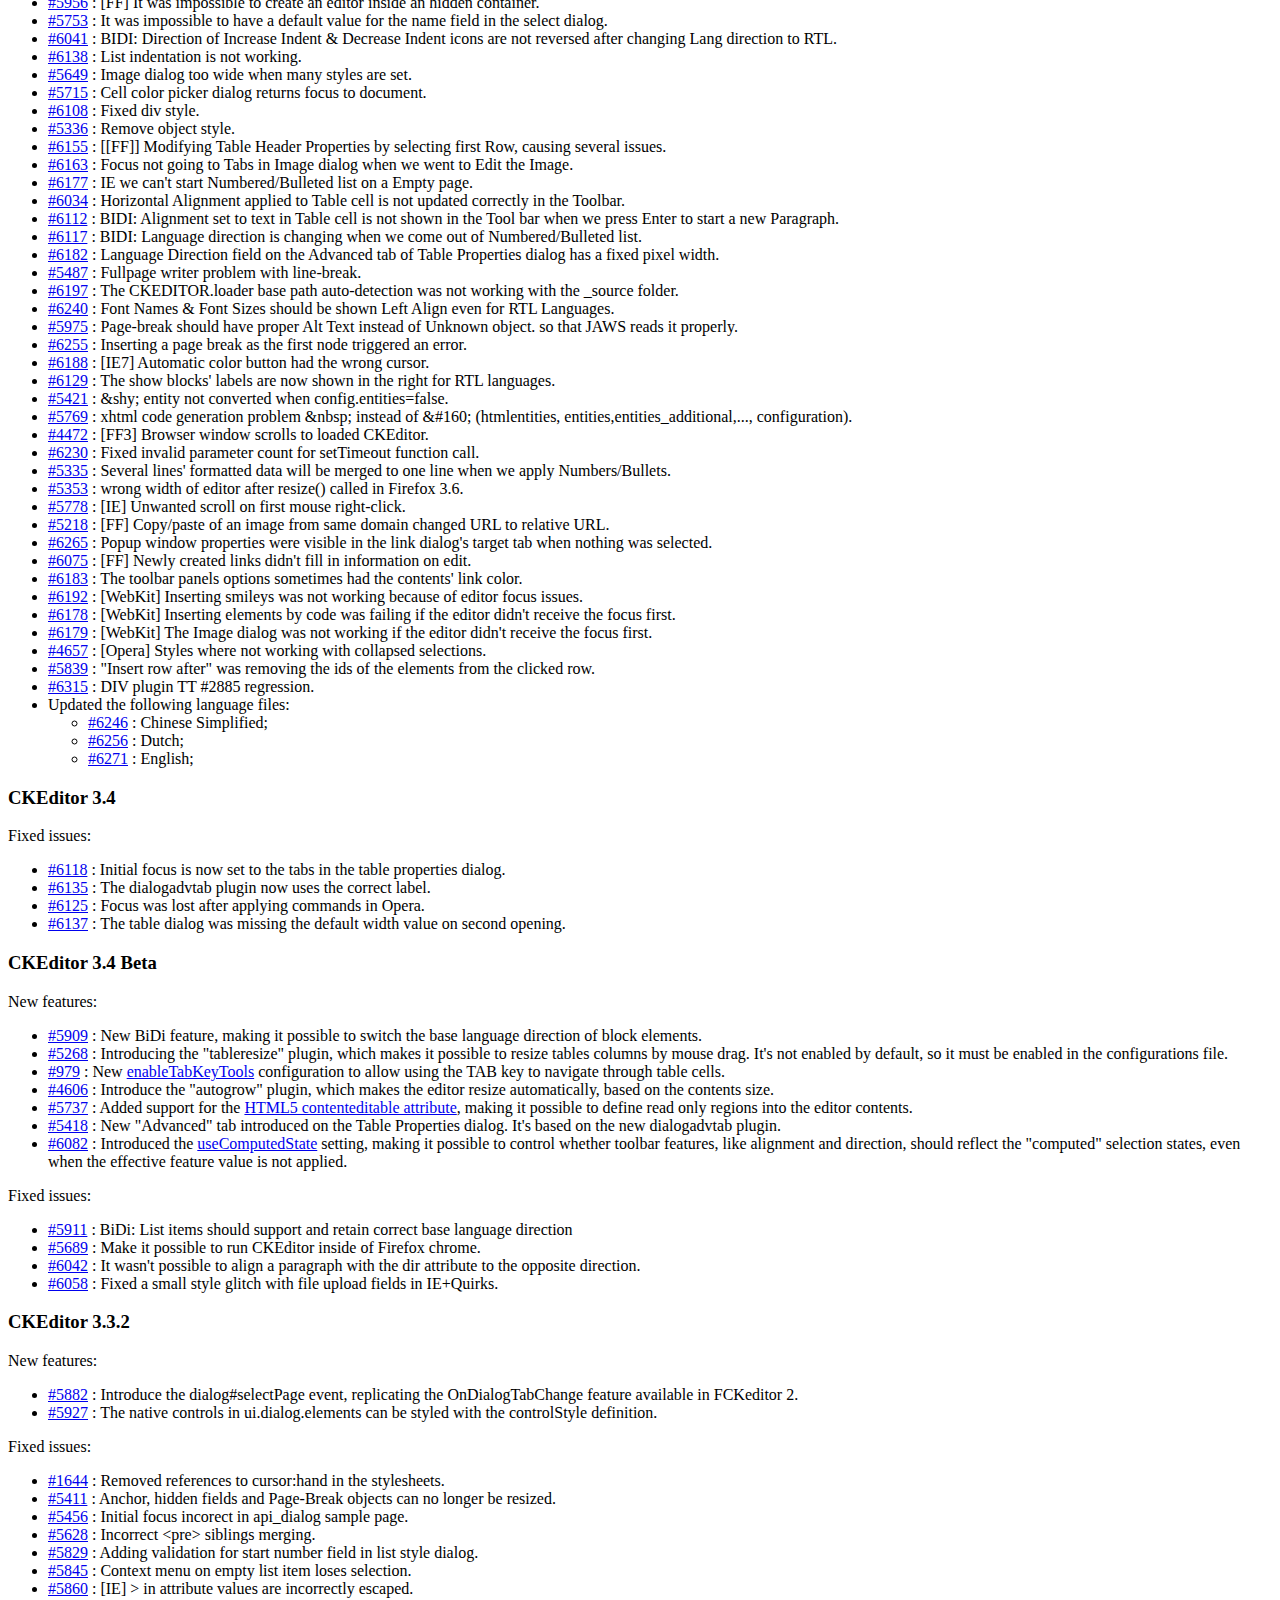
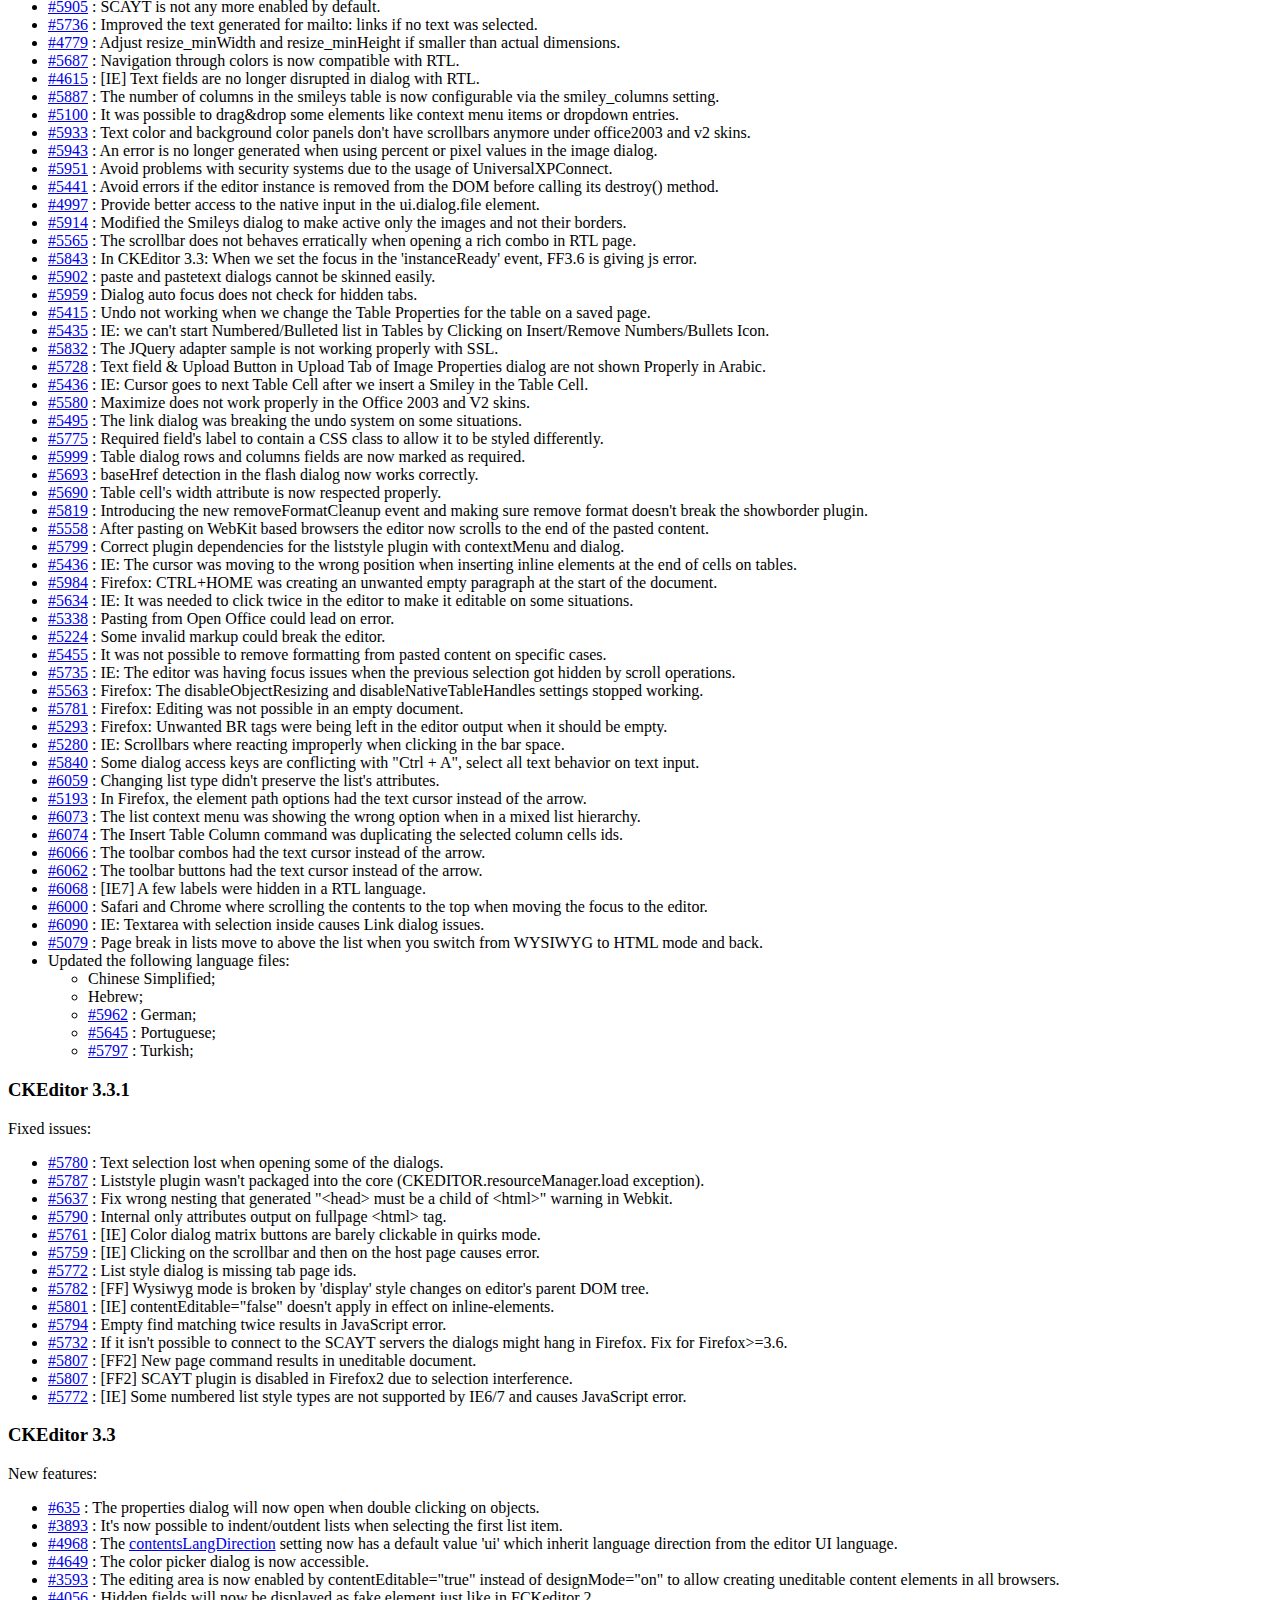
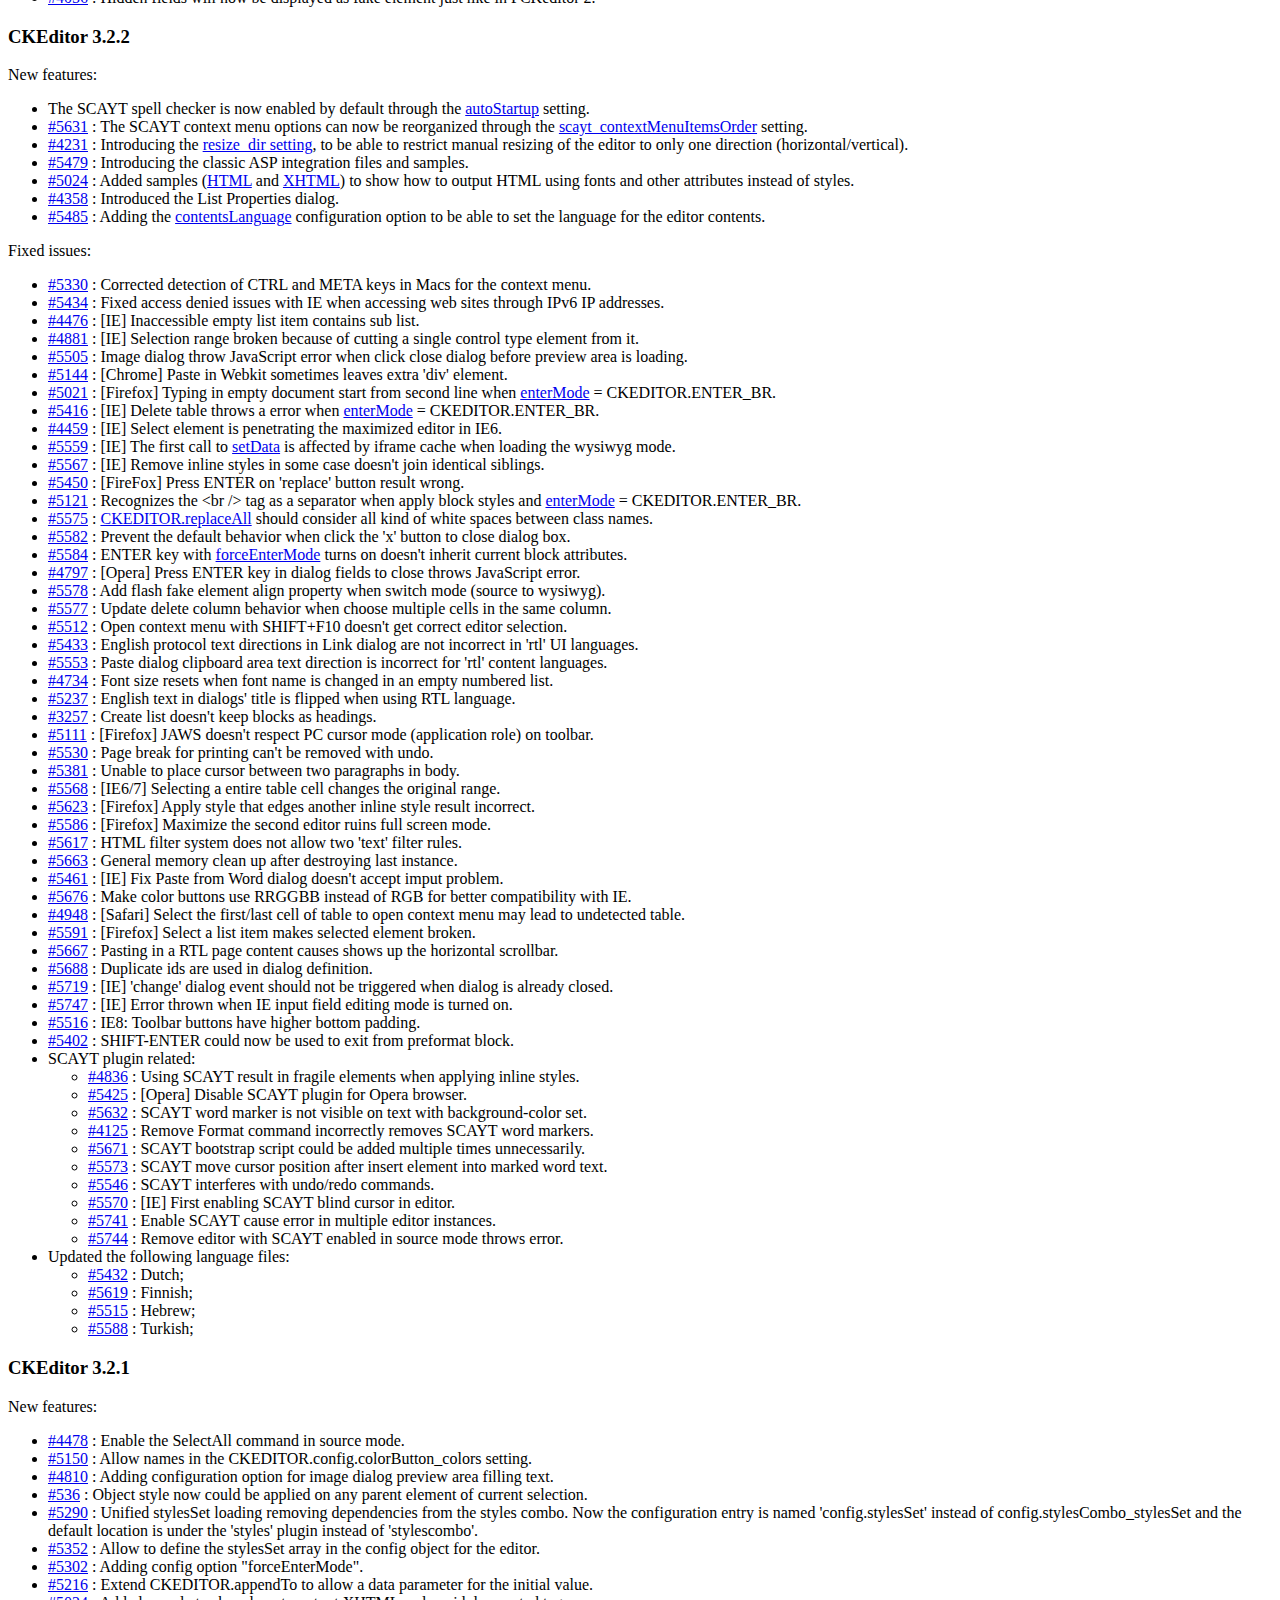
<file: src/Blog/WebUi/Scripts/ckeditor/CHANGES.html>
<!DOCTYPE html PUBLIC "-//W3C//DTD XHTML 1.0 Transitional//EN" "http://www.w3.org/TR/xhtml1/DTD/xhtml1-transitional.dtd">
<!--
Copyright (c) 2003-2012, CKSource - Frederico Knabben. All rights reserved.
For licensing, see LICENSE.html or http://ckeditor.com/license
-->
<html xmlns="http://www.w3.org/1999/xhtml">
<head>
	<title>Changelog &mdash; CKEditor</title>
	<meta http-equiv="content-type" content="text/html; charset=utf-8" />
	<style type="text/css">

#footer hr
{
	margin: 10px 0 15px 0;
	height: 1px;
	border: solid 1px gray;
	border-bottom: none;
}

#footer p
{
	margin: 0 10px 10px 10px;
	float: left;
}

#footer #copy
{
	float: right;
}

	</style>
</head>
<body>
	<h1>
		CKEditor Changelog
	</h1>
	<h3>
			CKEditor 3.6.4</h3>
	<p>
			Fixed issues:</p>
	<ul>
		<li><a href="http://dev.ckeditor.com/ticket/8887">#8887</a> : Ugly hover effect for buttons in dialog windows due to slightly wrong background position.</li>
		<li><a href="http://dev.ckeditor.com/ticket/8783">#8783</a> : <code>getAttribute( 'contenteditable' )</code> returns 'inherited' on IE7 and IE6 for elements created from code.</li>
		<li><a href="http://dev.ckeditor.com/ticket/8463">#8463</a> : WebKit: <em>Cut/Copy</em> buttons didn't go on "enabled" state after selecting text in the editor.</li>
		<li><a href="http://dev.ckeditor.com/ticket/9043">#9043</a> : Command newpage didn't return its name when <code>afterCommandExec</code> event was fired.</li>
		<li><a href="http://dev.ckeditor.com/ticket/9015">#9015</a> : Applied ARIA label on dialog file input element.</li>
		<li><a href="http://dev.ckeditor.com/ticket/9016">#9016</a> : Applied the "presentation" role on the iframe element in dialog file field markup.</li>
		<li><a href="http://dev.ckeditor.com/ticket/8949">#8949</a> : Image Properties does not show in context menu when the image is wrapped in a div with the width set.</li>
		<li><a href="http://dev.ckeditor.com/ticket/9008">#9008</a> : Fixed list items order reversed when merging two lists.</li>
		<li><a href="http://dev.ckeditor.com/ticket/9042">#9042</a> : [Safari] Fixed pasting left garbage html at the end of document.</li>
		<li><a href="http://dev.ckeditor.com/ticket/7745">#7745</a> : The list of frames on JAWS will not any more show the <em>"ALT+0 for help"</em> text for the editor entry.</li>
		<li><a href="http://dev.ckeditor.com/ticket/8979">#8979</a> : Overriding matches will not any more interfere on the Font size combo.</li>
		<li><a href="http://dev.ckeditor.com/ticket/5447">#5447</a> : Anchor names created by the Link dialog are now trimmed to protect against unwanted spaces.</li>
		<li><a href="http://dev.ckeditor.com/ticket/8997">#8997</a> : Styles are lost on sub-lists when converting list type.</li>
		<li><a href="http://dev.ckeditor.com/ticket/8971">#8971</a> : [IE7] Dialog size are stretched when long text field value is received.</li>
		<li><a href="http://dev.ckeditor.com/ticket/8945">#8945</a> : Fake elements now show alternative text on High Contrast mode.</li>
		<li><a href="http://dev.ckeditor.com/ticket/8985">#8985</a> : Better handling of <em>Enter</em> key events on dialogs.</li>
		<li><a href="http://dev.ckeditor.com/ticket/8925">#8925</a> : [Firefox] Unexpected page scroll on large floating block when editor is re-focused.</li>
		<li><a href="http://dev.ckeditor.com/ticket/8978">#8978</a> : [IE] Saved editor text selection is lost after close menu.</li>
		<li><a href="http://dev.ckeditor.com/ticket/9022">#9022</a> : [IE7] Fixed wrong selection introduced in empty editor document when click to the bottom-right of the document.</li>
		<li><a href="http://dev.ckeditor.com/ticket/9034">#9034</a> : [IE7] Fixed JavaScript error caused by drag-to-select at the bottom of the document.</li>
		<li><a href="http://dev.ckeditor.com/ticket/9057">#9057</a> : Unexpected block established when decreasing indent of a styled list item.</li>
		<li><a href="http://dev.ckeditor.com/ticket/9063">#9063</a> : Styles on sub-list are lost when decreasing indent of the parent list.</li>
		<li><a href="http://dev.ckeditor.com/ticket/9047">#9047</a> : [Firefox] Anchors in the preview window will now work properly.</li>
		<li><a href="http://dev.ckeditor.com/ticket/8941">#8941</a> : [Webkit] Content region disappeared when resizing the browser.</li>
		<li><a href="http://dev.ckeditor.com/ticket/8968">#8968</a> : [Firefox] The <code><a href="http://docs.cksource.com/ckeditor_api/symbols/CKEDITOR.config.html#.forcePasteAsPlainText">forcePasteAsPlainText</a></code> configuration is not working when using <em>Ctrl/Cmd-V</em>.</li>
		<li><a href="http://dev.ckeditor.com/ticket/6217">#6217</a> : Handled <em>Del/Backspace</em> key at the boundary of table to unify the cursor position.</li>
		<li><a href="http://dev.ckeditor.com/ticket/8950">#8950</a> : Changed the cursor position after calling <code>editor::insertElement</code> on block element.</li>
		<li><a href="http://dev.ckeditor.com/ticket/9080">#9080</a> : Fixed <em>Backspace</em> key in front of the list item to join with previous line.</li>
		<li><a href="http://dev.ckeditor.com/ticket/3592">#3592</a> : Removed the "title" field from flash dialog advanced tab.</li>
		<li><a href="http://dev.ckeditor.com/ticket/9084">#9084</a> : [IE] Dragging absolute positioned elements is now enabled by default.</li>
		<li><a href="http://dev.ckeditor.com/ticket/8879">#8879</a> : Corrected styling of labels used in dialog windows.</li>
		<li><a href="http://dev.ckeditor.com/ticket/8921">#8921</a> : [Chrome] Paste on a newly created CKEditor instance does not work on Chrome.</li>
		<li><a href="http://dev.ckeditor.com/ticket/9036">#9036</a> : Find feature cannot locate certain words while <em>Match Whole Word</em> is enabled.</li>
		<li><a href="http://dev.ckeditor.com/ticket/9069">#9069</a> : [Chrome] Issue with popups not opening properly on Chrome 20 makes it impossible to view the file browser window.</li>
		<li><a href="http://dev.ckeditor.com/ticket/5811">#5811</a> : Code for Image dialog is missing dialog dependency.</li>
		<li><a href="http://dev.ckeditor.com/ticket/5810">#5810</a> : Code for Div Container is missing dialog dependency.</li>
		<li><a href="http://dev.ckeditor.com/ticket/5809">#5809</a> : Dialog a11yhelp is missing dialog dependency.</li>
		<li><a href="http://dev.ckeditor.com/ticket/4045">#4045</a> : "Field Name" Column in <code>sample_posteddata.php</code> is to narrow.</li>
		<li>Updated the following language files as submitted to the <a href="https://www.transifex.net/projects/p/ckeditor/">CKEditor UI Translation Center</a>: Bulgarian, Chinese, Czech, Danish, Esperanto, Estonian, Greek, Italian, Norwegian, Portuguese, Romanian, Vietnamese.</li>
	</ul>
	<h3>
			CKEditor 3.6.3</h3>
	<p>
			New features:</p>
	<ul>
		<li><a href="http://dev.ckeditor.com/ticket/7430">#7430</a> : Justify commands now perform alignment on the element when an image is selected.</li>
		<li><a href="http://dev.ckeditor.com/ticket/8706">#8706</a> : Better ARIA accessibility for the color picker dialog window.</li>
		<li><a href="http://dev.ckeditor.com/ticket/7366">#7366</a> : Editor paste function is now available on browser toolbar and context menu.</li>
	</ul>
	<p>
			Fixed issues:</p>
	<ul>
		<li><a href="http://dev.ckeditor.com/ticket/8634">#8634</a> : [IE] Command execution always returns <code>true</code> in IE browsers.</li>
		<li><a href="http://dev.ckeditor.com/ticket/8333">#8333</a> : Dialog windows can now be closed with the <em>Esc</em> key even if there is no Cancel button available.</li>
		<li><a href="http://dev.ckeditor.com/ticket/8644">#8644</a> : Missing variable declaration in the dialog plugin.</li>
		<li><a href="http://dev.ckeditor.com/ticket/8699">#8699</a> : Focus is now moved to the clicked button and back to color picker dialog window opener (button) in all browsers after the dialog window is closed.</li>
		<li><a href="http://dev.ckeditor.com/ticket/8132">#8132</a> : [IE9] Link line gets broken when it contains a <code>br</code> tag.</li>
		<li><a href="http://dev.ckeditor.com/ticket/8629">#8629</a> : Optimize float panel layout when there is not enough space in the viewport.</li>
		<li><a href="http://dev.ckeditor.com/ticket/7955">#7955</a> : [FF] <em>Page Up</em> and <em>Page Down</em> in the WYSIWYG mode cause the selection to become lost.</li>
		<li><a href="http://dev.ckeditor.com/ticket/8698">#8698</a> : <em>Esc</em> key does not close the color picker dialog window.</li>
		<li><a href="http://dev.ckeditor.com/ticket/8413">#8413</a> : HTML comment nodes break content styling in tables.</li>
		<li><a href="http://dev.ckeditor.com/ticket/7932">#7932</a>, <a href="http://dev.ckeditor.com/ticket/8643">#8643</a> : [IE] Clicking below the content region scrolls the page to the top.</li>
		<li><a href="http://dev.ckeditor.com/ticket/5538">#5538</a>, <a href="http://dev.ckeditor.com/ticket/8729">#8729</a> : [IE] Focus jump results in incorrect context menu display.</li>
		<li><a href="http://dev.ckeditor.com/ticket/6359">#6359</a> : [IE] Selectable area in blank WYSIWYG editor is too small.</li>
		<li><a href="http://dev.ckeditor.com/ticket/7326">#7326</a>, <a href="http://dev.ckeditor.com/ticket/8074">#8074</a> : [FF] Scrolling does not work correctly in editor with large amount of text.</li>
		<li><a href="http://dev.ckeditor.com/ticket/8630">#8630</a> : HTML events are now disabled when loading data.</li>
		<li><a href="http://dev.ckeditor.com/ticket/8433">#8433</a> : [IE9] Use W3C event model.</li>
		<li><a href="http://dev.ckeditor.com/ticket/8691">#8691</a> : [IE] Pasting invalid HTML crashes the browser.</li>
		<li><a href="http://dev.ckeditor.com/ticket/8345">#8345</a> : [IE] Selection is not properly restored after closing the Link dialog window.</li>
		<li><a href="http://dev.ckeditor.com/ticket/6308">#6308</a> : Vertical-only resize imposes fixed width on editor chrome.</li>
		<li><a href="http://dev.ckeditor.com/ticket/7360">#7360</a> : [WebKit] WYSIWYG area sometimes does not resize with the chrome.</li>
		<li><a href="http://dev.ckeditor.com/ticket/5527">#5527</a> : Do not encode the <code>#</code> character sent from the file browser.</li>
		<li><a href="http://dev.ckeditor.com/ticket/8014">#8014</a> : Autogrow now stretches to fit the content when switching editor modes.</li>
		<li><a href="http://dev.ckeditor.com/ticket/8249">#8249</a> : Inconsistent behavior with the <em>Backspace</em> key used at the start of a list item.</li>
		<li><a href="http://dev.ckeditor.com/ticket/8617">#8617</a> : [WebKit] Selection becomes broken after an inline style is opened.</li>
		<li><a href="http://dev.ckeditor.com/ticket/8527">#8527</a> : Insertion with cursor before an empty anchor is error-prone.</li>
		<li><a href="http://dev.ckeditor.com/ticket/8632">#8632</a> : Cursor panic when the <em>Backspace</em> key is used in a list item.</li>
		<li><a href="http://dev.ckeditor.com/ticket/8455">#8455</a> : Mousedown focus is too agressive.</li>
		<li><a href="http://dev.ckeditor.com/ticket/8475">#8475</a> : Issue with deleting elements with inline styling in tables.</li>
		<li><a href="http://dev.ckeditor.com/ticket/8324">#8324</a> : [IE8] Undo generates an error when a control type element is selected.</li>
		<li><a href="http://dev.ckeditor.com/ticket/7946">#7946</a> : Find and Replace dialog window result does not scroll into view when the editor is off the viewport.</li>
		<li><a href="http://dev.ckeditor.com/ticket/8157">#8157</a> : Flash/IFrame dialog window cannot be closed when displayed over Flash/IFrame with <code>dialog_startupFocusTab</code> set to <code>true</code>.</li>
		<li><a href="http://dev.ckeditor.com/ticket/8305">#8305</a> : Text direction lost when converting a paragraph to a list.</li>
		<li><a href="http://dev.ckeditor.com/ticket/8379">#8379</a> : The cursor moves to the start of the document when inserting a row or column is undone.</li>
		<li><a href="http://dev.ckeditor.com/ticket/6666">#6666</a> : Removed references to <code>element.all</code>.</li>
		<li><a href="http://dev.ckeditor.com/ticket/8732">#8732</a> : Issue when <code>CKEDITOR.range::enlarge</code> passes through comment nodes.</li>
		<li><a href="http://dev.ckeditor.com/ticket/7492">#7492</a> : The Style system can now use overrides with the same element (change classes instead of nesting).</li>
		<li><a href="http://dev.ckeditor.com/ticket/6111">#6111</a> : Splitting table cells results in incorrect column spans.</li>
		<li><a href="http://dev.ckeditor.com/ticket/8247">#8247</a> : [IE] Error when aligning a document with page breaks inside of contents.</li>
		<li><a href="http://dev.ckeditor.com/ticket/8540">#8540</a> : Orphan texts inside a list or table are now properly fixed.</li>
		<li><a href="http://dev.ckeditor.com/ticket/8774">#8774</a> : The Entities plugin can now be configured to only output XML entities.</li>
		<li><a href="http://dev.ckeditor.com/ticket/8602">#8602</a> : Image source is now properly hidden when running data through the data processor.</li>
		<li><a href="http://dev.ckeditor.com/ticket/8812">#8812</a> : [IE] Issues with the native range translation with comments in the DOM.</li>
		<li><a href="http://dev.ckeditor.com/ticket/7907">#7907</a> : Decreasing indentation of a RTL block in a list item loses text direction.</li>
		<li><a href="http://dev.ckeditor.com/ticket/8835">#8835</a> : Right margin on IE&lt;8 removed to avoid mouse click confusion.</li>
		<li><a href="http://dev.ckeditor.com/ticket/8400">#8400</a> : [IE] Script error when closing the Cell Properties dialog window if the table cell text is selected.</li>
		<li><a href="http://dev.ckeditor.com/ticket/8248">#8248</a> : [IE8] Issues with <em>Backspace</em> and <em>Del</em> keys when used at the start or end of list items.</li>
		<li><a href="http://dev.ckeditor.com/ticket/8855">#8855</a> : [Chrome] Issue with the popup window size in Chrome 18 makes it impossible to view the file browser window.</li>
		<li><a href="http://dev.ckeditor.com/ticket/8407">#8407</a> : Unneeded <code>aria-posinset</code> and <code>aria-setsize</code> for a list block are now removed.</li>
		<li><a href="http://dev.ckeditor.com/ticket/8701">#8701</a> : Highlight field in the color picker does not show the correct color when keyboard navigation is used.</li>
		<li><a href="http://dev.ckeditor.com/ticket/8509">#8509</a> : Table height gets copied from the width value when the Advanced tab is hidden.</li>
		<li><a href="http://dev.ckeditor.com/ticket/8432">#8432</a> : [IE8] <code>openDialog('image')</code> error.</li>
		<li><a href="http://dev.ckeditor.com/ticket/8493">#8493</a> : [IE] It is impossible to add a link to the selected text.</li>
		<li><a href="http://dev.ckeditor.com/ticket/8528">#8528</a> : Redundant <code>imagePreviewBoxId</code> in the Image Properties dialog window is now removed.</li>
		<li><a href="http://dev.ckeditor.com/ticket/8864">#8864</a> : [IE] Fix ARIA presentation of toolbar rich combo in JAWS.</li>
		<li><a href="http://dev.ckeditor.com/ticket/8459">#8459</a> : Fix wrong undo step on enter key.</li>
		<li><a href="http://dev.ckeditor.com/ticket/8895">#8895</a> : Editing anchors using the Link dialog window could not work in release version.</li>
		<li><a href="http://dev.ckeditor.com/ticket/8876">#8876</a> : &lt;link&gt; element in the floating panels have been moved to &lt;head&gt;.</li>
		<li>Updated the following language files as submitted to the <a href="https://www.transifex.net/projects/p/ckeditor/">CKEditor UI Translation Center</a>: Arabic, Bulgarian, Chinese, Croatian, Czech, Danish, Dutch, Esperanto, Estonian, Faroese, French, German, Greek, Gujarati, Hindi, Italian, Macedonian, Norwegian (Bokmål and Nynorsk), Polish, Portuguese, Turkish, Uighur, Ukrainian, Vietnamese, Welsh.</li>
	</ul>
	<h3>
			CKEditor 3.6.2</h3>
	<p>
			New features:</p>
	<ul>
		<li><a href="http://dev.ckeditor.com/ticket/6089">#6089</a> : The editor is now enabled on iOS 5 (iPad and iPhone).</li>
		<li><a href="http://dev.ckeditor.com/ticket/6089">#7354</a> : It is now possible to exit from blockquotes by using the <em>Enter</em> key on empty paragraphs.</li>
		<li><a href="http://dev.ckeditor.com/ticket/7931">#7931</a> : The <code><a href="http://docs.cksource.com/ckeditor_api/symbols/CKEDITOR.editor.html#event:mode">mode</a></code> event now carries the previous editor mode.</li>
		<li><a href="http://dev.ckeditor.com/ticket/6161">#6161</a> : New <code><a href="http://docs.cksource.com/ckeditor_api/symbols/CKEDITOR.config.html#.autoGrow_onStartup">autoGrow_onStartup</a></code> configuration option.</li>
		<li><a href="http://dev.ckeditor.com/ticket/8052">#8052</a> : <code>autogrow</code> is now available as an editor <a href="http://docs.cksource.com/ckeditor_api/symbols/CKEDITOR.editor.html#execCommand">command</a>.</li>
		<li><a href="http://dev.ckeditor.com/ticket/3457">#3457</a> : It is now possible to edit the contents of <code>&lt;textarea&gt;</code> elements through the dialog window.</li>
		<li><a href="http://dev.ckeditor.com/ticket/8242">#8242</a> : The "&raquo;" character is now added to the Special Character dialog window.</li>
	</ul>
	<p>
			Fixed issues:</p>
	<ul>
		<li><a href="http://dev.ckeditor.com/ticket/8171">#8171</a>, <a href="http://dev.ckeditor.com/ticket/8172">#8172</a> : Updated links to WebSpellChecker.net.</li>
		<li><a href="http://dev.ckeditor.com/ticket/8155">#8155</a> : Tooltips in the Special Character dialog window corrected.</li>
		<li><a href="http://dev.ckeditor.com/ticket/8163">#8163</a> : The name of the <code><a href="http://docs.cksource.com/ckeditor_api/symbols/CKEDITOR.config.html#.filebrowserWindowFeatures">filebrowserWindowFeatures</a></code> configuration setting corrected to match the documented name.</li>
		<li><a href="http://dev.ckeditor.com/ticket/8124">#8124</a> : The Style fields in Advanced dialog window tabs are now validated according to CSS style attribute syntax.</li>
		<li><a href="http://dev.ckeditor.com/ticket/8025">#8025</a> : The checkboxes in the Find and Replace dialog window are now part of a fieldset.</li>
		<li><a href="http://dev.ckeditor.com/ticket/7943">#7943</a> : CSS conflict no longer appears when the page styles set the <code>float</code> property of <code>label</code> elements.</li>
		<li><a href="http://dev.ckeditor.com/ticket/8016">#8016</a> : [WebKit] Flash content is not visible when previewing content.</li>
		<li><a href="http://dev.ckeditor.com/ticket/6908">#6908</a> : Text color should always be applied to the linked text.</li>
		<li><a href="http://dev.ckeditor.com/ticket/7619">#7619</a> : [IE] IFrame shim now consolidates the editor dialog window to avoid having it masked by embedded objects.</li>
		<li><a href="http://dev.ckeditor.com/ticket/7900">#7900</a> : [FF] Copy/Paste operations for table cells no longer break the Table Properties dialog window.</li>
		<li><a href="http://dev.ckeditor.com/ticket/7243">#7243</a> : Inline JavaScript events may become corrupted.</li>
		<li><a href="http://dev.ckeditor.com/ticket/7448">#7448</a> : List creation in RTL blocks is wrongly merged with the above LTR block.</li>
		<li><a href="http://dev.ckeditor.com/ticket/6957">#6957</a> : Highlighting of searched terms does not reach read-only blocks.</li>
		<li><a href="http://dev.ckeditor.com/ticket/7948">#7948</a> : Tooltips with information about correct length units are now displayed for the Width/Height fields of the Table Properties dialog window.</li>
		<li><a href="http://dev.ckeditor.com/ticket/6212">#6212</a> : [WebKit] Editor resize may scroll the host page.</li>
		<li><a href="http://dev.ckeditor.com/ticket/6540">#6540</a> : [Safari] Editor loses focus on resizing.</li>
		<li><a href="http://dev.ckeditor.com/ticket/7908">#7908</a> : [IE] Unlink command is sometimes missing from the context menu of a link.</li>
		<li><a href="http://dev.ckeditor.com/ticket/8159">#8159</a> : Editor fails to load if the browser has no default language set.</li>
		<li><a href="http://dev.ckeditor.com/ticket/7490">#7490</a> : [IE] Block format leaks to the next unselected line when <code>enterMode</code> is set to <code>BR</code>.</li>
		<li><a href="http://dev.ckeditor.com/ticket/8087">#8087</a> : Indenting list items may add redundant text direction attributes.</li>
		<li><a href="http://dev.ckeditor.com/ticket/6200">#6200</a> : Add styling for certain dialog window element types that miss focus outline (like checkbox).</li>
		<li><a href="http://dev.ckeditor.com/ticket/7894">#7894</a> : Fault tolerance when parsing a malformed link.</li>
		<li><a href="http://dev.ckeditor.com/ticket/8049">#8049</a> : Bullets/Numbers are invisible for list items with LTR text direction.</li>
		<li><a href="http://dev.ckeditor.com/ticket/8222">#8222</a> : [IE] Incorrect selection locking after opening a dialog window in some cases.</li>
		<li><a href="http://dev.ckeditor.com/ticket/7002">#7002</a> : [IE] Undo operation when a table is selected results in an error.</li>
		<li><a href="http://dev.ckeditor.com/ticket/8232">#8232</a> : [IE] Unable to apply inline style that starts at the end of a link text.</li>
		<li><a href="http://dev.ckeditor.com/ticket/7153">#7153</a> : Fail to load the source version of the editor after the window is loaded.</li>
		<li><a href="http://dev.ckeditor.com/ticket/8246">#8246</a> : Bad editing performance on certain document contents.</li>
		<li><a href="http://dev.ckeditor.com/ticket/7912">#7912</a> : Cursor trapped in an invisible element after pressing the <em>Enter</em> key.</li>
		<li><a href="http://dev.ckeditor.com/ticket/7645">#7645</a> : Full list or table deletion with the <em>Backspace/Delete</em> key.</li>
		<li><a href="http://dev.ckeditor.com/ticket/8050">#8050</a> : AutoGrow feature better fits the content styles.</li>
		<li><a href="http://dev.ckeditor.com/ticket/8349">#8349</a> : [IE9] Larger toolbar top offset on HTML5 pages.</li>
		<li><a href="http://dev.ckeditor.com/ticket/8352">#8352</a> : [IE9] Toolbar wrapping is incorrect.</li>
		<li><a href="http://dev.ckeditor.com/ticket/8080">#8080</a> : JavaScript error when inserting a new table row.</li>
		<li>Updated the following language files:<ul>
			<li><a href="http://dev.ckeditor.com/ticket/8263">#8263</a> : Dutch;</li>
			<li><a href="http://dev.ckeditor.com/ticket/8238">#8238</a> : Estonian;</li>
			<li><a href="http://dev.ckeditor.com/ticket/8193">#8193</a> : Finnish;</li>
			<li>German;</li>
			<li>Hebrew;</li>
			<li><a href="http://dev.ckeditor.com/ticket/8179">#8179</a> : Hungarian;</li>
			<li><a href="http://dev.ckeditor.com/ticket/8128">#8128</a> : Italian;</li>
			<li><a href="http://dev.ckeditor.com/ticket/8371">#8371</a> : Lithuanian;</li>
			<li><a href="http://dev.ckeditor.com/ticket/8126">#8126</a>, <a href="http://dev.ckeditor.com/ticket/8256">#8256</a> : Norwegian (Bokmal and Nynorsk);</li>
			<li><a href="http://dev.ckeditor.com/ticket/8356">#8356</a> : Persian;</li>
			<li>Polish;</li>
			<li>Portuguese (Brazil);</li>
			<li><a href="http://dev.ckeditor.com/ticket/8151">#8151</a>, <a href="http://dev.ckeditor.com/ticket/8298">#8298</a> : Russian;</li>
			<li>Spanish;</li>
		</ul></li>
	</ul>
	<h3>
			CKEditor 3.6.1</h3>
	<p>
			New features:</p>
	<ul>
		<li><a href="http://dev.ckeditor.com/ticket/4556">#4556</a> : Initial support for HTML5 elements.</li>
		<li><a href="http://dev.ckeditor.com/ticket/6492">#6492</a> : The Find/Replace dialog window will now be populated with text selected in the editor.</li>
		<li><a href="http://dev.ckeditor.com/ticket/7323">#7323</a> : New <code><a href="http://docs.cksource.com/ckeditor_api/symbols/CKEDITOR.dialog.definition.uiElement.html#align">align</a></code> property in dialog window UI elements for field alignment.</li>
		<li><a href="http://dev.ckeditor.com/ticket/6462">#6462</a> : A wider range of CSS length units (like pt and percentage) are now supported in related dialog window fields.</li>
		<li><a href="http://dev.ckeditor.com/ticket/7911">#7911</a> : New Remove Anchor option is now available in the context menu.</li>
		<li><a href="http://dev.ckeditor.com/ticket/7387">#7387</a> : Allow <code>styleDefinition</code> to be applied to a set of elements.</li>
		<li><a href="http://dev.ckeditor.com/ticket/4345">#4345</a> : A new <code><a href="http://docs.cksource.com/ckeditor_api/symbols/CKEDITOR.editor.html#event:langLoaded">langLoaded</a></code> event added to <code><a href="http://docs.cksource.com/ckeditor_api/symbols/CKEDITOR.editor.html">CKEDITOR.editor</a></code> in order to make it possible to perform "by code" language updates.</li>
		<li><a href="http://dev.ckeditor.com/ticket/7959">#7959</a> : The cursor will now blink in the first cell after a table is inserted.</li>
		<li><a href="http://dev.ckeditor.com/ticket/7885">#7885</a> : New <code><a href="http://docs.cksource.com/ckeditor_api/symbols/CKEDITOR.editor.html#removeMenuItem">editor::removeMenuItem</a></code> API for removing plugin context menu items introduced.</li>
		<li><a href="http://dev.ckeditor.com/ticket/7991">#7991</a> : Introduce the <code><a href="http://docs.cksource.com/ckeditor_api/symbols/CKEDITOR.dialog.definition.labeledElement.html#controlStyle">controlStyle</a></code> and <code><a href="http://docs.cksource.com/ckeditor_api/symbols/CKEDITOR.dialog.definition.labeledElement.html#inputStyle">inputStyle</a></code> definitions to allow fine-grained controlling of dialog window element styles.</li>
	</ul>
	<p>
			Fixed issues:</p>
	<ul>
		<li><a href="http://dev.ckeditor.com/ticket/7914">#7914</a> : <strong>ATTENTION!</strong> The signature for the <code><a href="http://docs.cksource.com/ckeditor_api/symbols/CKEDITOR.editor.html#setReadOnly">setReadOnly()</a></code> function has been changed, reversing the meaning of the parameter to be passed to it. Please make sure to update your code when upgrading.</li>
		<li><a href="http://dev.ckeditor.com/ticket/7657">#7657</a> : Wrong margin mirroring when creating a list from RTL paragraphs.</li>
		<li><a href="http://dev.ckeditor.com/ticket/7620">#7620</a> : A glitch in list pasting from Microsoft Word caused by broken child references when filtering.</li>
		<li><a href="http://dev.ckeditor.com/ticket/7811">#7811</a> : [IE] Deleting table row throws a JavaScript error.</li>
		<li><a href="http://dev.ckeditor.com/ticket/6962">#6962</a> : Changed the <code>CKEDITOR.CTRL</code>, <code>CKEDITOR.SHIFT</code> and <code>CKEDITOR.ALT</code> constant values to avoid collision with any possible Unicode character.</li>
		<li><a href="http://dev.ckeditor.com/ticket/6263">#6263</a> : Some table cell context menu options may be incorrectly disabled.</li>
		<li><a href="http://dev.ckeditor.com/ticket/6247">#6247</a> : Focus is not restored properly after a drop-down menu is closed.</li>
		<li><a href="http://dev.ckeditor.com/ticket/7334">#7334</a> : [IE7] Indentation style does not apply to RTL lists.</li>
		<li><a href="http://dev.ckeditor.com/ticket/6845">#6845</a> : Spaces inside the URL field in the Link dialog window will now be removed.</li>
		<li><a href="http://dev.ckeditor.com/ticket/7840">#7840</a> : [IE] Opening the Table Properties dialog window via the context menu causes a JavaScript error.</li>
		<li><a href="http://dev.ckeditor.com/ticket/7733">#7733</a> : Flash movies inserted with the Flash Properties dialog window are not displaying properly when injected into the page.</li>
		<li><a href="http://dev.ckeditor.com/ticket/7837">#7837</a> : [IE&lt;8] Inserting a page break results in an error.</li>
		<li><a href="http://dev.ckeditor.com/ticket/7804">#7804</a> : The HTML5 <a href="http://www.w3.org/TR/html-markup/wbr.html"><code>wbr</code></a> tag is now recognized by the editor.</li>
		<li><a href="http://dev.ckeditor.com/ticket/7867">#7867</a> : The file browser for the background image in the Document Properties plugin dialog window does not work.</li>
		<li><a href="http://dev.ckeditor.com/ticket/7130">#7130</a> : The column resizer gripping area is invading adjacent table cells.</li>
		<li><a href="http://dev.ckeditor.com/ticket/7844">#7844</a> : [FF] Calling <code>setData()</code> on a hidden editor caused editor not to display.</li>
		<li><a href="http://dev.ckeditor.com/ticket/7860">#7860</a> : The BBCode plugin was stripping BBCode tags that were not implemented in the plugin, but from now on they will be handled as simple text.</li>
		<li><a href="http://dev.ckeditor.com/ticket/7321">#7321</a> : [IE6] Contents inside the RTL fields in dialog windows are overflowing.</li>
		<li><a href="http://dev.ckeditor.com/ticket/7323">#7323</a> : [IE Quirks] Some fields are not centered in the dialog window.</li>
		<li><a href="http://dev.ckeditor.com/ticket/5955">#5955</a> : Editor accessibility issue with JAWS when a drop-down menu is placed as the first item in the toolbar.</li>
		<li><a href="http://dev.ckeditor.com/ticket/6671">#6671</a> : [FF] Selection of an item from the Styles drop-down list is not refreshed after the style is removed.</li>
		<li><a href="http://dev.ckeditor.com/ticket/7879">#7879</a> : The Style and Height/Width fields of the Table Properties dialog window are not synchronized.</li>
		<li><a href="http://dev.ckeditor.com/ticket/7581">#7581</a> : [IE] The <em>Enter</em> key pressed at the end of a list item containing the <code>start</code> attribute crashes the browser.</li>
		<li><a href="http://dev.ckeditor.com/ticket/7266">#7266</a> : Dialog window fields that did not pass validation are now ARIA-compatible with <code>aria-invalid</code>.</li>
		<li><a href="http://dev.ckeditor.com/ticket/7742">#7742</a> : [WebKit] Indentation, alignment, and language direction are not applied on an empty document without the editor being in focus.</li>
		<li><a href="http://dev.ckeditor.com/ticket/7801">#7801</a> : [Opera] Pasted paragraphs now split partially selected blocks.</li>
		<li><a href="http://dev.ckeditor.com/ticket/6663">#6663</a> : Table caption that contains rich text is corrupted after an edit done with the Table Properties dialog window.</li>
		<li><a href="http://dev.ckeditor.com/ticket/7893">#7893</a> : [WebKit, Opera, IE&lt;8] It is impossible to link to anchors in the document.</li>
		<li><a href="http://dev.ckeditor.com/ticket/7637">#7637</a> : Cursor position might in some cases cause problems after inserting a page break.</li>
		<li><a href="http://dev.ckeditor.com/ticket/5314">#5314</a> : The <code>aria-selected</code> attribute is not removed when toolbar drop-down menu items are deselected.</li>
		<li><a href="http://dev.ckeditor.com/ticket/7749">#7749</a> : Small check introduced to avoid issues with custom data processors and the <code>insertHtml</code> function.</li>
		<li><a href="http://dev.ckeditor.com/ticket/7269">#7269</a> : [WebKit] Paste from Word is including the full <code>file://</code> URL path for anchor links.</li>
		<li><a href="http://dev.ckeditor.com/ticket/7584">#7584</a> : Start number of the List dialog window now works with numbered list items.</li>
		<li><a href="http://dev.ckeditor.com/ticket/6975">#6975</a> : [IE6, IE7] A definition list crashes Internet Explorer on HTML output.</li>
		<li><a href="http://dev.ckeditor.com/ticket/7841">#7841</a> : Deleting a column with a cell deleted in one of the rows does not work.</li>
		<li><a href="http://dev.ckeditor.com/ticket/7944">#7944</a> : The <em>Enter</em> key should not split or create new paragraphs inside caption elements.</li>
		<li><a href="http://dev.ckeditor.com/ticket/7639">#7639</a> : [IE9] Browser might crash when an object is selected in the document.</li>
		<li><a href="http://dev.ckeditor.com/ticket/7847">#7847</a> : [IE8] Inserting an image with non-secure source in a HTTPS page breaks the dialog window.</li>
		<li><a href="http://dev.ckeditor.com/ticket/7953">#7953</a> : [IE] Text selection lost after the browser context menu is opened.</li>
		<li><a href="http://dev.ckeditor.com/ticket/5239">#5239</a> : Inconsistent focus behavior after closing a toolbar drop-down menu.</li>
		<li><a href="http://dev.ckeditor.com/ticket/6470">#6470</a> : The Start attribute of a Numbered List is rendered incorrectly if the field is left empty.</li>
		<li><a href="http://dev.ckeditor.com/ticket/7324">#7324</a> : [IE6 Quirks] Context menus are not displayed correctly.</li>
		<li><a href="http://dev.ckeditor.com/ticket/7566">#7566</a> : BiDi: Increasing indentation of a list item changes the language direction.</li>
		<li><a href="http://dev.ckeditor.com/ticket/7839">#7839</a> : [IE] Pasting multi-level numbered lists from Microsoft Word does not work properly.</li>
		<li><a href="http://dev.ckeditor.com/ticket/188">#188</a> : [IE] Object selection was making the toolbar inactive in some situations.</li>
		<li>Updated the following language files:<ul>
			<li><a href="http://dev.ckeditor.com/ticket/7834">#7834</a> : Dutch;</li>
			<li><a href="http://dev.ckeditor.com/ticket/7869">#7869</a>, <a href="http://dev.ckeditor.com/ticket/7869">#7999</a> : Welsh;</li>
			<li>Polish;</li>
			<li>Hebrew;</li>
			<li>German</li>
		</ul></li>
	</ul>
	<h3>
			CKEditor 3.6</h3>
	<p>
			New features:</p>
	<ul>
		<li><a href="http://dev.ckeditor.com/ticket/7044">#7044</a> : New BBCode sample plugin that makes the editor output (one dialect of) BBCode format.</li>
		<li><a href="http://dev.ckeditor.com/ticket/5647">#5647</a> : Accessibility enhancements to the structure of the toolbar.</li>
		<li><a href="http://dev.ckeditor.com/ticket/5647">#5647</a> : The Kama skin now presents separators for the toolbar items, making it easier to group buttons and have a cleaner layout.</li>
		<li><a href="http://dev.ckeditor.com/ticket/5647">#5647</a> : Usability enhancements to keyboard navigation on the toolbar. The <em>Tab</em> key is now used to jump between toolbar groups, while the <em>Arrow</em> keys can be used to cycle within the group. The new <code><a href="http://docs.cksource.com/ckeditor_api/symbols/CKEDITOR.config.html#.toolbarGroupCycling">toolbarGroupCycling</a></code> setting can be used to change the <em>Arrow</em> keys behavior.</li>
		<li><a href="http://dev.ckeditor.com/ticket/1376">#1376</a> : It is now possible to put the editor in the "read-only" state, so that the users would not be able to introduce changes to the contents. Check out the new <code><a href="http://docs.cksource.com/ckeditor_api/symbols/CKEDITOR.editor.html#setReadOnly">CKEDITOR.editor::setReadOnly</a></code> method, the <code><a href="http://docs.cksource.com/ckeditor_api/symbols/CKEDITOR.editor.html#readOnly">CKEDITOR.editor::readOnly</a></code> property, the <code><a href="http://docs.cksource.com/ckeditor_api/symbols/CKEDITOR.editor.html#event:readOnly">CKEDITOR.editor::readOnly</a></code> event, and the <code><a href="http://docs.cksource.com/ckeditor_api/symbols/CKEDITOR.config.html#.readOnly">readOnly</a></code> setting.</li>
		<li><a href="http://dev.ckeditor.com/ticket/3582">#3582</a> : New presentation of anchor elements in the WYSIWYG mode.</li>
		<li><a href="http://dev.ckeditor.com/ticket/6737">#6737</a> : The Format drop-down list will now display the preview of its contents exactly as defined in their style configurations.</li>
		<li><a href="http://dev.ckeditor.com/ticket/6654">#6654</a> : A new <code><a href="http://docs.cksource.com/ckeditor_api/symbols/CKEDITOR.config.html#.autoParagraph">autoParagraph</a></code> configuration setting is added to disable the auto paragraphing feature.</li>
		<li><a href="http://dev.ckeditor.com/ticket/901">#901</a> : New Stylesheet Parser (<code>stylesheetparser</code>) plugin that fills the Styles drop-down list based on the CSS classes available for the content. Check the new sample to learn how to use it.</li>
		<li><a href="http://dev.ckeditor.com/ticket/2988">#2988</a> : New Document Properties (<code>docprops</code>) plugin that sets the metadata of the page in the Full Page mode.</li>
		<li><a href="http://dev.ckeditor.com/ticket/7240">#7240</a> : New Developer Tools (<code>devtools</code>) plugin that shows information about dialog window UI elements to allow for easier customization.</li>
		<li><a href="http://dev.ckeditor.com/ticket/6841">#6841</a> : Pressing the <em>Enter</em> key at the end of a pre-formatted block will now exit from it.</li>
		<li><a href="http://dev.ckeditor.com/ticket/6850">#6850</a> : The About CKEditor dialog window now contains a link to CKEditor User's Guide.</li>
		<li><a href="http://dev.ckeditor.com/ticket/5745">#5745</a> : Extra configuration options for the <code>iframeDialog</code> can now be passed.</li>
		<li><a href="http://dev.ckeditor.com/ticket/6589">#6589</a> : The <code>onDialogEvent</code> function will now be used automatically in the <code>iframeDialog</code> contents if no callback is used on creation.</li>
		<li><a href="http://dev.ckeditor.com/ticket/7757">#7757</a> : Georgian localization added.</li>
	</ul>
	<p>
			Fixed issues:</p>
	<ul>
		<li><a href="http://dev.ckeditor.com/ticket/6774">#6774</a> : Internal styles are not included in the <code>contents.css</code> sample.</li>
		<li><a href="http://dev.ckeditor.com/ticket/6521">#6521</a> : Added sample for the TableResize plugin.</li>
		<li><a href="http://dev.ckeditor.com/ticket/6664">#6664</a> : Page break is sometimes merged into block-level elements.</li>
		<li><a href="http://dev.ckeditor.com/ticket/7594">#7594</a> : Toolbar keyboard navigation is not possible after recreating the editor.</li>
		<li><a href="http://dev.ckeditor.com/ticket/6657">#6657</a> : Allow to style the entire dialog window field when the input element is disabled.</li>
		<li>Updated the following language files:<ul>
			<li>Hebrew;</li>
			<li>Polish;</li>
		</ul></li>
	</ul>
	<h3>
			CKEditor 3.5.4</h3>
	<p>
			Fixed issues:</p>
	<ul>
		<li>Added protection against XSS attacks in PHP samples when displaying element names.</li>
		<li><a href="http://dev.ckeditor.com/ticket/7347">#7347</a> : The <em>Enter</em> key will no longer be caught by the dialog window covering the editor.</li>
		<li><a href="http://dev.ckeditor.com/ticket/6718">#6718</a> : Paste from Word command overrides the Force Paste as Plain Text configuration.</li>
		<li><a href="http://dev.ckeditor.com/ticket/6629">#6629</a> : Padding body is no longer needed when the last block is pre-formatted.</li>
		<li><a href="http://dev.ckeditor.com/ticket/4844">#4844</a> : [IE] Dialog windows fail to load if there are too many editor instances on the page.</li>
		<li><a href="http://dev.ckeditor.com/ticket/5788">#5788</a> : HTML parser trims empty spaces following <code>&lt;br&gt;</code> elements.</li>
		<li><a href="http://dev.ckeditor.com/ticket/7513">#7513</a> : Invalid markup could cause the editor to hang.</li>
		<li><a href="http://dev.ckeditor.com/ticket/6109">#6109</a> : Paste and Paste as Plain Text dialog windows now use the standard <code><a href="http://docs.cksource.com/ckeditor_api/symbols/CKEDITOR.dialog.html#commitContent">commitContent</a></code> and <code><a href="http://docs.cksource.com/ckeditor_api/symbols/CKEDITOR.dialog.html#setupContent">setupContent</a></code> methods.</li>
		<li><a href="http://dev.ckeditor.com/ticket/7588">#7588</a> : The editor code now has a protection system to avoid issues when including <code>ckeditor.js</code> more than once in the page.</li>
		<li><a href="http://dev.ckeditor.com/ticket/7322">#7322</a> : Text font plugin now recognizes font family names that contain quotes.</li>
		<li><a href="http://dev.ckeditor.com/ticket/7540">#7540</a> : Paste from Word introduces wrong spaces.</li>
		<li><a href="http://dev.ckeditor.com/ticket/7697">#7697</a> : Successive calls of the <code>replace()</code> method did not work after SCAYT context menu initialization.</li>
		<li>Updated the following language files:<ul>
			<li><a href="http://dev.ckeditor.com/ticket/7647">#7647</a> : Slovak;</li>
		</ul></li>
	</ul>
	<h3>
			CKEditor 3.5.3</h3>
	<p>
			New features:</p>
	<ul>
		<li><a href="http://dev.ckeditor.com/ticket/4890">#4890</a> : Added the possibility to edit the <code>rel</code> attribute for links.</li>
		<li><a href="http://dev.ckeditor.com/ticket/7004">#7004</a> : Allow loading plugin translations even if they are not present in the plugin definition.</li>
		<li><a href="http://dev.ckeditor.com/ticket/7315">#7315</a> : Firing the <code>resize</code> event on dialog window instances is now possible.</li>
		<li><a href="http://dev.ckeditor.com/ticket/7259">#7259</a> : Dialog window definition allows to specify initial <code>width</code> and <code>height</code> values.</li>
		<li><a href="http://dev.ckeditor.com/ticket/7131">#7131</a> : List item numbering is now supported on pasting from Microsoft Word.</li>
	</ul>
	<p>
			Fixed issues:</p>
	<ul>
		<li><a href="http://dev.ckeditor.com/ticket/1272">#1272</a> : [WebKit] It is now possible to apply styles to collapsed selections in Safari and Chrome.</li>
		<li><a href="http://dev.ckeditor.com/ticket/7054">#7054</a> : The tooltips for special characters are now lowercased, making them more readable.</li>
		<li><a href="http://dev.ckeditor.com/ticket/7102">#7102</a> : "Replace DIV" sample did not work when double-clicking inside the formatted text.</li>
		<li><a href="http://dev.ckeditor.com/ticket/7088">#7088</a> : Loading of plugins failed on new instances of the editor after the Insert Special Character dialog window was used.</li>
		<li><a href="http://dev.ckeditor.com/ticket/6215">#6215</a> : Removal of inline styles now also removes overrides.</li>
		<li><a href="http://dev.ckeditor.com/ticket/6144">#6144</a> : Rich text drop-down lists have wrong height when toolbar is wrapped.</li>
		<li><a href="http://dev.ckeditor.com/ticket/6387">#6387</a> : AutoGrow may cause an error when editor instance is destroyed too quickly after a height change.</li>
		<li><a href="http://dev.ckeditor.com/ticket/6901">#6901</a> : Mixed direction content was not properly respected in a shared toolbar setting.</li>
		<li><a href="http://dev.ckeditor.com/ticket/4809">#4809</a> : Table-related tags are output in wrong order.</li>
		<li><a href="http://dev.ckeditor.com/ticket/7092">#7092</a> : Corrupted toolbar button state for inline style after switching to Source.</li>
		<li><a href="http://dev.ckeditor.com/ticket/6921">#6921</a> : Pasted text marked by SCAYT in one language is not re-checked if another spellchecking language is selected in the editor.</li>
		<li><a href="http://dev.ckeditor.com/ticket/6614">#6614</a> : Enhancement of the resize handle in RTL.</li>
		<li><a href="http://dev.ckeditor.com/ticket/5924">#5924</a> : Flash plugin now recognizes Flash content without an <code>embed</code> tag.</li>
		<li><a href="http://dev.ckeditor.com/ticket/4475">#4475</a> : Protected source in attributes and inline CSS text is not handled correctly.</li>
		<li><a href="http://dev.ckeditor.com/ticket/6984">#6984</a> : [FF] Trailing line breaks are lost in <code>ENTER_BR</code>.</li>
		<li><a href="http://dev.ckeditor.com/ticket/6987">#6987</a> : [IE] Text selection lost when calling <code>editor::insertHtml</code> from a dialog window in some situations.</li>
		<li><a href="http://dev.ckeditor.com/ticket/6865">#6865</a> : BiDi mirroring does not work when a text direction change is done through a dialog window.</li>
		<li><a href="http://dev.ckeditor.com/ticket/6966">#6966</a> : [IE] Unintended paragraph is created in an empty document in <code>enterMode</code> set for <code>BR</code> and <code>DIV</code>.</li>
		<li><a href="http://dev.ckeditor.com/ticket/7084">#7084</a> : SCAYT dialog window is now working properly with more than one editor instance in a page.</li>
		<li><a href="http://dev.ckeditor.com/ticket/6662">#6662</a> : [FF] List structure pasting error caused by a regression from FF3.5.x is now fixed.</li>
		<li><a href="http://dev.ckeditor.com/ticket/7300">#7300</a> : Link dialog window now loads numeric values correctly.</li>
		<li><a href="http://dev.ckeditor.com/ticket/7330">#7330</a> : New list items no longer inherit the <code>value</code> attribute from their sibling.</li>
		<li><a href="http://dev.ckeditor.com/ticket/7293">#7293</a> : The "Automatic" color button is now presented correctly without focus inside the editor.</li>
		<li><a href="http://dev.ckeditor.com/ticket/7018">#7018</a> : [IE] Toolbar drop-down lists did not have a border around them.</li>
		<li><a href="http://dev.ckeditor.com/ticket/7073">#7073</a> : Image dialog window no longer allows zero height and width value to be entered.</li>
		<li><a href="http://dev.ckeditor.com/ticket/7316">#7316</a> : [FF] Clicking on "Paste" button incorrectly breaks the line at the cursor position.</li>
		<li><a href="http://dev.ckeditor.com/ticket/6751">#6751</a> : Inline whitespaces are incorrectly stripped when pasting from Word.</li>
		<li><a href="http://dev.ckeditor.com/ticket/6236">#6236</a> : [IE] Fixing malformed nested list structure which was introduced by the <em>Backspace</em> key.</li>
		<li><a href="http://dev.ckeditor.com/ticket/6649">#6649</a> : [IE] Selection of the full table sometimes does not work.</li>
		<li><a href="http://dev.ckeditor.com/ticket/6946">#6946</a> : HTML parser is now able to fix orphan list items.</li>
		<li><a href="http://dev.ckeditor.com/ticket/6861">#6861</a> : Indenting a list item should retain the text direction.</li>
		<li><a href="http://dev.ckeditor.com/ticket/6938">#6938</a> : Outdenting a list item should retain the text direction.</li>
		<li><a href="http://dev.ckeditor.com/ticket/6849">#6849</a> : Correct <em>Enter</em> key behavior on list item.</li>
		<li><a href="http://dev.ckeditor.com/ticket/7113">#7113</a> : [WebKit] Undesired document scroll on click after scrolling.</li>
		<li><a href="http://dev.ckeditor.com/ticket/6491">#6491</a> : Undesired Image dialog window dimension lock reset on URL change.</li>
		<li><a href="http://dev.ckeditor.com/ticket/7284">#7284</a> : [FF Quirks] Maximize now works correctly.</li>
		<li><a href="http://dev.ckeditor.com/ticket/6609">#6609</a> : [IE9] Browser in high contrast mode is not properly detected.</li>
		<li><a href="http://dev.ckeditor.com/ticket/7222">#7222</a> : [WebKit] Impossible to apply a single style to a collapsed selection without giving the editor focus.</li>
		<li><a href="http://dev.ckeditor.com/ticket/7180">#7180</a> : [IE9] When using Kama skin and RTL layout dialog window buttons were not being displayed correctly.</li>
		<li><a href="http://dev.ckeditor.com/ticket/7182">#7182</a> : [IE9] When using Office2003/v2 skin and RTL layout dialog window shadows were corrupted.</li>
		<li><a href="http://dev.ckeditor.com/ticket/6913">#6913</a> : Invalid escape sequence (<code>\b</code>) was used in the PHP integration.</li>
		<li><a href="http://dev.ckeditor.com/ticket/5757">#5757</a> : [IE6] Text was not wrapping in the accessibility instructions dialog window.</li>
		<li><a href="http://dev.ckeditor.com/changeset/6604">[6604]</a> : <code>Xml.js</code> and <code>Ajax.js</code> are now available as plugins ('xml' and 'ajax').</li>
		<li><a href="http://dev.ckeditor.com/ticket/7304">#7304</a> : Microsoft Word cleanup function is not always invoked when clicking on the "Paste From Word" button.</li>
		<li><a href="http://dev.ckeditor.com/ticket/6658">#6658</a> : [IE] Pasting text from Microsoft Word with one or more tabs between list items was failing.</li>
		<li><a href="http://dev.ckeditor.com/ticket/7433">#7433</a> : [IE9] <code>ENTER_BR</code> at the end of a block breaks due to an IE9 regression.</li>
		<li><a href="http://dev.ckeditor.com/ticket/7432">#7432</a> : [WebKit] Unable to create a new list in an empty document.</li>
		<li><a href="http://dev.ckeditor.com/ticket/4880">#4880</a> : CKEditor changes tag style inside HTML comment with <code>cke_protected</code>.</li>
		<li><a href="http://dev.ckeditor.com/ticket/7023">#7023</a> : [IE] JavaScript error when a Selection Field is inserted into a page.</li>
		<li><a href="http://dev.ckeditor.com/ticket/7034">#7034</a> : Inserting special characters into styled text.</li>
		<li><a href="http://dev.ckeditor.com/ticket/7132">#7132</a> : Paste toolbar buttons are becoming disabled.</li>
		<li><a href="http://dev.ckeditor.com/ticket/7138">#7138</a> : The <code>api.html</code> sample in Opera does not work as expected.</li>
		<li><a href="http://dev.ckeditor.com/ticket/7160">#7160</a> : Cannot paste the form element on top of the page.</li>
		<li><a href="http://dev.ckeditor.com/ticket/7171">#7171</a> : Double-clicking an image in non-editable content opens the editing dialog window.</li>
		<li><a href="http://dev.ckeditor.com/ticket/7455">#7455</a> : Extra line break is added automatically to the preformatted element.</li>
		<li><a href="http://dev.ckeditor.com/ticket/7467">#7467</a> : [Firefox] Extra <code>br</code> element is added in a nested list.</li>
		<li>Updated the following language files:<ul>
			<li><a href="http://dev.ckeditor.com/ticket/7124">#7124</a> : Czech;</li>
			<li><a href="http://dev.ckeditor.com/ticket/7126">#7126</a> : French;</li>
			<li><a href="http://dev.ckeditor.com/ticket/7140">#7140</a> : Catalan;</li>
			<li><a href="http://dev.ckeditor.com/ticket/7215">#7215</a> : Faroese;</li>
			<li><a href="http://dev.ckeditor.com/ticket/7177">#7177</a> : Finnish;</li>
			<li><a href="http://dev.ckeditor.com/ticket/7163">#7163</a> : Norwegian (no and nb);</li>
			<li><a href="http://dev.ckeditor.com/ticket/7219">#7219</a> : Swedish;</li>
			<li><a href="http://dev.ckeditor.com/ticket/7183">#7183</a> : Afrikaans;</li>
			<li>Hebrew;</li>
			<li>Spanish;</li>
			<li>Polish;</li>
			<li>German;</li>
		</ul></li>
	</ul>
	<h3>
			CKEditor 3.5.2</h3>
	<p>
			Fixed issues:</p>
	<ul>
		<li><a href="http://dev.ckeditor.com/ticket/7168">#7168</a> : [IE9] Destroying an editor instance throws an error.</li>
		<li><a href="http://dev.ckeditor.com/ticket/7169">#7169</a> : [IE9] Menu item has incorrect height.</li>
		<li><a href="http://dev.ckeditor.com/ticket/7178">#7178</a> : [IE9] Read-only attributes do not work in IE9.</li>
		<li><a href="http://dev.ckeditor.com/ticket/7181">#7181</a> : [IE9] Toolbar items are not aligned in v2 and Office2003 skins.</li>
		<li><a href="http://dev.ckeditor.com/ticket/7174">#7174</a> : [IE9] Elements path does not load correctly when the editor is switched back from Source to WYSIWYG.</li>
	</ul>
	<h3>
			CKEditor 3.5.1</h3>
	<p>
			New features:</p>
	<ul>
		<li><a href="http://dev.ckeditor.com/ticket/6107">#6107</a> : It is now possible to remove block styles using Styles and Paragraph Format drop-down lists.</li>
		<li><a href="http://dev.ckeditor.com/ticket/5590">#5590</a> : Remove Format command works in collapsed selections.</li>
		<li><a href="http://dev.ckeditor.com/ticket/5755">#5755</a> : The <code><a href="http://docs.cksource.com/ckeditor_api/symbols/CKEDITOR.config.html#.dialog_buttonsOrder">dialog_buttonsOrder</a></code> option now works in Internet Explorer.</li>
		<li><a href="http://dev.ckeditor.com/ticket/6869">#6869</a> : The <code>data-cke-nostyle</code> attribute (which was introduced for escaping the element from been influenced by the style system since 3.5) is deprecated in favor of the new <code>data-nostyle</code> attribute.</li>
		<li>Revised sample pages with code examples and clarifications.</li>
	</ul>
	<p>
			Fixed issues:</p>
	<ul>
		<li><a href="http://dev.ckeditor.com/ticket/5855">#5855</a> : Updating a link multiple times generates wrong <code>href</code> attribute.</li>
		<li><a href="http://dev.ckeditor.com/ticket/6166">#6166</a> : Error on Maximize command, when the toolbar button is not shown.</li>
		<li><a href="http://dev.ckeditor.com/ticket/6607">#6607</a> : Table cell "merge down" and "merge right" commands work only once.</li>
		<li><a href="http://dev.ckeditor.com/ticket/6228">#6228</a> : Merge down does not work, throwing a JavasSript error.</li>
		<li><a href="http://dev.ckeditor.com/ticket/6625">#6625</a> : BIDI: Mixed LTR/RTL direction causes incorrect behavior.</li>
		<li><a href="http://dev.ckeditor.com/ticket/6881">#6881</a> : IFrame capitalization is now consistent throughout labels.</li>
		<li><a href="http://dev.ckeditor.com/ticket/6686">#6686</a> : BIDI: [FF] When we apply explicit language direction to a numbered/bulleted list, the corresponding language direction toolbar icon is not highlighted.</li>
		<li><a href="http://dev.ckeditor.com/ticket/6566">#6566</a> : It is now possible to exit a blockquote using <code>ENTER_BR</code>.</li>
		<li><a href="http://dev.ckeditor.com/ticket/6868">#6868</a> : Partial (invalid) list structure crashes the editor on load.</li>
		<li><a href="http://dev.ckeditor.com/ticket/6804">#6804</a> : Buggy behavior when editing the <code>legend</code> element inside a <code>fieldset</code>.</li>
		<li><a href="http://dev.ckeditor.com/ticket/6724">#6724</a> : [IE7] Nested list display bug on empty list item.</li>
		<li><a href="http://dev.ckeditor.com/ticket/6715">#6715</a> : List items do not create paragraphs after the list placed in a table cell is removed.</li>
		<li><a href="http://dev.ckeditor.com/ticket/6695">#6695</a> : [Webkit] Display bug after the editor is restored from the full screen mode.</li>
		<li><a href="http://dev.ckeditor.com/ticket/6661">#6661</a> : [IE] Pre-formatted style does not preserve applied text direction.</li>
		<li><a href="http://dev.ckeditor.com/ticket/6655">#6655</a> : Using the editor resize grip causes small visual offsets.</li>
		<li><a href="http://dev.ckeditor.com/ticket/6604">#6604</a> : The <code>div</code> element should be used as a formatting block in <code>ENTER_BR</code>.</li>
		<li><a href="http://dev.ckeditor.com/ticket/6249">#6249</a> : BIDI: List item bullets are off viewport with RTL text direction.</li>
		<li><a href="http://dev.ckeditor.com/ticket/6610">#6610</a> : BIDI: <code>ENTER_BR</code> change direction in one line out of multiple.</li>
		<li><a href="http://dev.ckeditor.com/ticket/6872">#6872</a> : [IE] Link target field is not populated properly when no target is set.</li>
		<li><a href="http://dev.ckeditor.com/ticket/6880">#6880</a> : Samples: Added a user-friendly message for users on servers without PHP support.</li>
		<li><a href="http://dev.ckeditor.com/ticket/6628">#6628</a> : Setting <code><a href="http://docs.cksource.com/ckeditor_api/symbols/CKEDITOR.config.html#.enterMode">config.enterMode</a></code> from PHP fails.</li>
		<li><a href="http://dev.ckeditor.com/ticket/6278">#6278</a> : Comments were moved above the <code>br</code> tags.</li>
		<li><a href="http://dev.ckeditor.com/ticket/6687">#6687</a> : Empty tag should be removed in inline-style format.</li>
		<li><a href="http://dev.ckeditor.com/ticket/6645">#6645</a> : Allow to configure whether &quot; (double quotes) characters should be encoded in the contents.</li>
		<li><a href="http://dev.ckeditor.com/ticket/6336">#6336</a> : IE: (double)clicking an <code>input type="submit"</code> button submitted the form.</li>
		<li><a href="http://dev.ckeditor.com/ticket/6646">#6646</a> : Context menu was not working for text inputs present in the initial content.</li>
		<li><a href="http://dev.ckeditor.com/ticket/6641">#6641</a> : Copying and pasting links inside the editor was not working.</li>
		<li><a href="http://dev.ckeditor.com/ticket/4208">#4208</a> : The <code><a href="http://docs.cksource.com/ckeditor_api/symbols/CKEDITOR.config.html#.disableObjectResizing">disableObjectResizing</a></code> setting now works in IE.</li>
		<li><a href="http://dev.ckeditor.com/ticket/6242">#6242</a> : [IE] Editing existing links with <code>href</code> of a relative path mangles containing text.</li>
		<li><a href="http://dev.ckeditor.com/ticket/5930">#5930</a> : [IE] Style definitions are no longer lowercased.</li>
		<li><a href="http://dev.ckeditor.com/ticket/5361">#5361</a> : Preview window's title should reflect the title tag in full page mode.</li>
		<li><a href="http://dev.ckeditor.com/ticket/5522">#5522</a> : [IE] In versions &lt; 8 or compatibility mode, <code>type="text"</code> was missing in text fields.</li>
		<li><a href="http://dev.ckeditor.com/ticket/6126">#6126</a> : [IE] Avoid problems if there are two buttons named "submit".</li>
		<li><a href="http://dev.ckeditor.com/ticket/6791">#6791</a> : [IE7] Editor did not show up when the name of a replaced textarea matched the name of a <code>meta</code> tag in the page.</li>
		<li><a href="http://dev.ckeditor.com/ticket/5684">#5684</a> : [FF] When <code><a href="http://docs.cksource.com/ckeditor_api/symbols/CKEDITOR.config.html#.forcePasteAsPlainText">forcePasteAsPlainText</a></code> is used, the cursor disappears after paste.</li>
		<li><a href="http://dev.ckeditor.com/ticket/6390">#6390</a> : Prevent toolbar dialog window buttons from being clicked twice.</li>
		<li><a href="http://dev.ckeditor.com/ticket/6684">#6684</a> : [Webkit] Toolbar buttons are not wrapping correctly when the editor is displayed inside a table.</li>
		<li><a href="http://dev.ckeditor.com/ticket/6703">#6703</a> : [IE] editor <code>focus</code> event not fired in an instance, when a dialog window closes.</li>
		<li><a href="http://dev.ckeditor.com/ticket/6873">#6873</a> : Difficult to drag the resize grip of the spell checker dialog window.</li>
		<li><a href="http://dev.ckeditor.com/ticket/6896">#6896</a> : [Webkit] Unable to paste into source area when the editor is maximized.</li>
		<li><a href="http://dev.ckeditor.com/ticket/6020">#6020</a> : The state of the Cut, Copy, and Paste toolbar now matches the state of the context menu buttons.</li>
		<li><a href="http://dev.ckeditor.com/ticket/5256">#5256</a> : JavaScript error thrown when percent (%) sign is used in image URL.</li>
		<li><a href="http://dev.ckeditor.com/ticket/6577">#6577</a> : [FF] Selection error when an element containing the editor instance is hidden.</li>
		<li><a href="http://dev.ckeditor.com/ticket/5500">#5500</a> : [IE] <code>value</code> attribute of text input dialog window field was missing.</li>
		<li><a href="http://dev.ckeditor.com/ticket/6665">#6665</a> : [IE] <code>name</code> field of Link dialog window was missing.</li>
		<li><a href="http://dev.ckeditor.com/ticket/6639">#6639</a> : Line-breaks inside pasted list item from Microsoft Word break the list structure.</li>
		<li><a href="http://dev.ckeditor.com/ticket/6909">#6909</a> : [IE] GIF icons of toolbar button from custom plugins are not diplayed in zoom level 100%.</li>
		<li><a href="http://dev.ckeditor.com/ticket/6860">#6860</a> : [FF] Double-clicking the placeholder element in order to open a Placeholder dialog window throws a JavaScript error.</li>
		<li><a href="http://dev.ckeditor.com/ticket/6630">#6630</a> : Empty <code>pre</code> elements are output differently in various browsers.</li>
		<li><a href="http://dev.ckeditor.com/ticket/6568">#6568</a> : Insert table row/column does not work with spanning.</li>
		<li><a href="http://dev.ckeditor.com/ticket/6735">#6735</a> : Inaccurate read-only selection detection.</li>
		<li><a href="http://dev.ckeditor.com/ticket/6728">#6728</a> : BIDI: Change direction does not work with list nested inside a blockquote.</li>
		<li><a href="http://dev.ckeditor.com/ticket/6432">#6432</a> : Inserting a table in place of a fully selected list results in a JavaScript error.</li>
		<li><a href="http://dev.ckeditor.com/ticket/6438">#6438</a> : [IE] Performance enhancement when typing inside an element with many child nodes.</li>
		<li><a href="http://dev.ckeditor.com/ticket/6970">#6970</a> : [IE] Dialog window shadows were presented inaccurately.</li>
		<li><a href="http://dev.ckeditor.com/ticket/6672">#6672</a> : [IE] Unnecessary <code>br</code> element is no longer inserted after a form.</li>
		<li><a href="http://dev.ckeditor.com/ticket/7087">#7087</a> : [FF] Sometimes it was not possible to move cursor out of link at the end of block.</li>
		<li>Updated the following language files:<ul>
			<li><a href="http://dev.ckeditor.com/ticket/6981">#6981</a> : English (GB);</li>
			<li><a href="http://dev.ckeditor.com/ticket/6991">#6991</a> : Finnish;</li>
			<li><a href="http://dev.ckeditor.com/ticket/6357">#6357</a> : French;</li>
			<li><a href="http://dev.ckeditor.com/ticket/7055">#7055</a> : Polish;</li>
			<li><a href="http://dev.ckeditor.com/ticket/7068">#7068</a> : German;</li>
		</ul></li>
	</ul>
	<h3>
			CKEditor 3.5</h3>
	<p>
			New features:</p>
	<ul>
		<li><a href="http://dev.ckeditor.com/ticket/4090">#4090</a> : Full Adobe AIR support.</li>
		<li><a href="http://dev.ckeditor.com/ticket/5084">#5084</a> : Dialog windows are now resizable with a grip located in the footer.</li>
		<li><a href="http://dev.ckeditor.com/ticket/5755">#5755</a> : Introduced the <a href="http://docs.cksource.com/ckeditor_api/symbols/CKEDITOR.config.html#.dialog_buttonsOrder">dialog_buttonsOrder</a> setting, making it possible to control the buttons order.</li>
		<li><a href="http://dev.ckeditor.com/ticket/4648">#4648</a> : Added the new iFrame plugin.</li>
		<li><a href="http://dev.ckeditor.com/ticket/6010">#6010</a> : The Automatic option of the font/background color panel now represents the real color.</li>
		<li><a href="http://dev.ckeditor.com/ticket/5654">#5654</a> : New "placeholder" plugin.</li>
		<li><a href="http://dev.ckeditor.com/ticket/6334">#6334</a> : CKEditor now uses <a href="http://www.w3.org/TR/2010/WD-html5-20101019/elements.html#embedding-custom-non-visible-data-with-the-data-attributes">HTML5's data-* attributes</a> for its internal attributes.</li>
		<li><a href="http://dev.ckeditor.com/ticket/6103">#6103</a> : It's now possible to control the styling of inline read-only elements with the <a href="http://docs.cksource.com/ckeditor_api/symbols/CKEDITOR.config.html#.disableReadonlyStyling">disableReadonlyStyling</a> setting. It's also possible to avoid inline-styling any element by setting its "data-cke-nostyle" attribute to "1".</li>
		<li><a href="http://dev.ckeditor.com/ticket/5404">#5404</a> : <a href="http://docs.cksource.com/ckeditor_api/symbols/CKEDITOR.config.html#.fillEmptyBlocks">fillEmptyBlocks</a> configuration option of v2 is now available.</li>
		<li><a href="http://dev.ckeditor.com/ticket/5367">#5367</a> : New <a href="http://docs.cksource.com/ckeditor_api/symbols/CKEDITOR.editor.html#insertText">CKEDITOR.editor#insertText</a> method (check api.html sample page for usages) is now provided to insert plain text into editor.</li>
		<li><a href="http://dev.ckeditor.com/ticket/5367">#5915</a> : New <a href="http://docs.cksource.com/ckeditor_api/symbols/CKEDITOR.config.html#.removeDialogTabs">removeDialogTabs</a> configuration option to hide certain dialog tabs.</li>
	</ul>
	<p>
			Fixed issues:</p>
	<ul>
		<li><a href="http://dev.ckeditor.com/ticket/4821">#4821</a> : Icons in the toolbar were distorted with IE and zoom != 100%.</li>
		<li><a href="http://dev.ckeditor.com/ticket/5587">#5587</a> : Visual improvements in dialogs, reinforce field label on separate line.</li>
		<li><a href="http://dev.ckeditor.com/ticket/4652">#4652</a> : Now it's able to disable editor context menu by simply removing the "contextmenu" plugin.</li>
		<li><a href="http://dev.ckeditor.com/ticket/5599">#5599</a> : Labels of "specialchar" dialog are now translated.</li>
		<li><a href="http://dev.ckeditor.com/ticket/6419">#6419</a> : [IE] List creation by merging problem.</li>
		<li><a href="http://dev.ckeditor.com/ticket/6502">#6502</a> : Removed IE6 image preloading, which was used to defect the duplicate request of background images.</li>
		<li><a href="http://dev.ckeditor.com/ticket/6822">#6822</a> : Added labels to fake objects.</li>
		<li><a href="http://dev.ckeditor.com/ticket/6898">#6898</a> : [IE6] Toolbar icons becomes invisible in RTL.</li>
		<li>Updated the following language files:<ul>
			<li>Hebrew</li>
		</ul></li>
	</ul>
	<h3>
			CKEditor 3.4.3</h3>
	<p>
			Fixed issues:</p>
	<ul>
		<li><a href="http://dev.ckeditor.com/ticket/6554">#6554</a> : [Webkit] cannot type after inserting Page Break.</li>
		<li><a href="http://dev.ckeditor.com/ticket/6569">#6569</a> : Indentation now complies with text direction of the only item.</li>
		<li><a href="http://dev.ckeditor.com/ticket/6579">#6579</a> : The jQuery adapter was not working properly and was turned on in incompatible environments.</li>
		<li><a href="http://dev.ckeditor.com/ticket/6644">#6644</a> : Restrict <code>onmousedown</code> handler to the toolbar area.</li>
		<li><a href="http://dev.ckeditor.com/ticket/6656">#6656</a> : Panelbutton's buttons became active when clicking on Source.</li>
		<li><a href="http://dev.ckeditor.com/ticket/6248">#6248</a> : Whitespaces (<code>nbsp</code> elements) were incorrectly added into empty table cells and list items.</li>
		<li><a href="http://dev.ckeditor.com/ticket/6575">#6575</a> : Tabs disappearing in Link dialog window after a specific sequence of actions.</li>
		<li><a href="http://dev.ckeditor.com/ticket/6510">#6510</a> : Margin mirroring does not respect style configuration.</li>
		<li><a href="http://dev.ckeditor.com/ticket/6471">#6471</a> : BIDI: Pressing Decrease Indent in an RTL bulleted list causes incorrect behaviour.</li>
		<li><a href="http://dev.ckeditor.com/ticket/6479">#6479</a> : BIDI: Language direction is not being preserved when pressing Enter after a Paragraph Format was applied.</li>
		<li><a href="http://dev.ckeditor.com/ticket/6670">#6670</a> : BIDI: Indent &amp; List icons are not reversed when we apply RTL direction to a paragraph with any of Paragraph Formatting options.</li>
		<li><a href="http://dev.ckeditor.com/ticket/6640">#6640</a> : Floating panels are now being closed when switching modes.</li>
		<li><a href="http://dev.ckeditor.com/ticket/4790">#4790</a> : Remove list with multiple items in <code>enterBr</code> doesnot preserve line breaks.</li>
		<li><a href="http://dev.ckeditor.com/ticket/6297">#6297</a> : Floated inline elements are not taking part in behavior of blocks anymore.</li>
		<li><a href="http://dev.ckeditor.com/ticket/6171">#6171</a> : [Firefox] Opening rich content drop-down list scrolls host page to the top when editor has a vertical scrollbar.</li>
		<li><a href="http://dev.ckeditor.com/ticket/6330">#6330</a> : List markers from MS Word with Roman numbering are not preserved.</li>
		<li><a href="http://dev.ckeditor.com/ticket/6720">#6720</a> : Attribute protection might detect wrong elements.</li>
		<li><a href="http://dev.ckeditor.com/ticket/6580">#6580</a> : [IE9] Flash dialog window does not get filled up.</li>
		<li><a href="http://dev.ckeditor.com/ticket/6447">#6447</a> : Decreasing indentation of a list with <code>indentClasses</code> config does not work.</li>
		<li><a href="http://dev.ckeditor.com/ticket/5894">#5894</a> : Adding custom buttons at the bottom of a dialog window does not cause it to expand to include its contents.</li>
		<li><a href="http://dev.ckeditor.com/ticket/6513">#6513</a> : Wrong ARIA attributes created on list options of Styles drop-down list.</li>
		<li><a href="http://dev.ckeditor.com/ticket/6150">#6150</a> : [Safari] Color dialog window was broken.</li>
		<li><a href="http://dev.ckeditor.com/ticket/6747">#6747</a> : Full screen layout issue caused by page element focus outside editor.</li>
		<li><a href="http://dev.ckeditor.com/ticket/6779">#6779</a> : Clicking the <code>body</code> element on elements path turns the selection on and off immediately.</li>
		<li><a href="http://dev.ckeditor.com/ticket/6781">#6781</a> : [IE7] Dialog windows are broken with RTL, Office 2003 and v2 skins.</li>
		<li><a href="http://dev.ckeditor.com/ticket/6798">#6798</a> : [IE7] Dialog window buttons disappearing in RTL after dragging.</li>
		<li><a href="http://dev.ckeditor.com/ticket/6806">#6806</a> : [IE7] Dialog window buttons invisible on focus.</li>
		<li><a href="http://dev.ckeditor.com/ticket/6588">#6588</a> : Copy and paste adds <code>&lt;span&gt;</code> if SCAYT is enabled.</li>
		<li><a href="http://dev.ckeditor.com/ticket/6673">#6673</a> : IE Target combo for Image Link shown as blank even when we select <code>&lt;not set&gt;</code> as an option.</li>
		<li>Updated the following language files:<ul>
			<li><a href="http://dev.ckeditor.com/ticket/6756">#6756</a> : Hungarian;</li>
			<li><a href="http://dev.ckeditor.com/ticket/6794">#6794</a> : Japanese;</li>
		</ul></li>
	</ul>
	<h3>
			CKEditor 3.4.2</h3>
	<p>
			New features:</p>
	<ul>
		<li><a href="http://dev.ckeditor.com/ticket/5024">#5024</a> : Added a sample that shows how to output HTML that is valid for Flash.</li>
	</ul>
	<p>
			Fixed issues:</p>
	<ul>
		<li><a href="http://dev.ckeditor.com/ticket/5237">#5237</a> : English text in dialogs' title was flipped when using RTL language (office2003 and v2 skins).</li>
		<li><a href="http://dev.ckeditor.com/ticket/6289">#6289</a> : Deleting nested table removed the parent cell.</li>
		<li><a href="http://dev.ckeditor.com/ticket/6341">#6341</a> : The editor contents now have the text cursor.</li>
		<li><a href="http://dev.ckeditor.com/ticket/6153">#6153</a> : Chrome: tab focus is wrong.</li>
		<li><a href="http://dev.ckeditor.com/ticket/6261">#6261</a> : Focus and infinite loop between multiple editors.</li>
		<li><a href="http://dev.ckeditor.com/ticket/6170">#6170</a> : Dedicated class names are removed from floating panels when opening another panel.</li>
		<li><a href="http://dev.ckeditor.com/ticket/6339">#6339</a> : Autogrow plugin now doesn't work on maximized editors.</li>
		<li><a href="http://dev.ckeditor.com/ticket/6237">#6237</a> : BIDI: Applying same language direction to all paragraphs not working.</li>
		<li><a href="http://dev.ckeditor.com/ticket/6353">#6353</a> : [IE] Resize was broken with office2003 and v2 skins.</li>
		<li><a href="http://dev.ckeditor.com/ticket/6375">#6375</a> : Avoiding errors when hiding the editor after the blur event.</li>
		<li><a href="http://dev.ckeditor.com/ticket/6133">#6133</a> : Styled paragraphs result on buggy list creation.</li>
		<li><a href="http://dev.ckeditor.com/ticket/5074">#5074</a> : Link target is not removed when changing to popup.</li>
		<li><a href="http://dev.ckeditor.com/ticket/6408">#6408</a> : [IE] Autogrow now works correctly on Quirks.</li>
		<li><a href="http://dev.ckeditor.com/ticket/6420">#6420</a> : [IE] The table properties dialog now correctly retrieves the caption text.</li>
		<li><a href="http://dev.ckeditor.com/ticket/6141">#6141</a> : It was impossible to outdent a list when indentOffset was set to 0.</li>
		<li><a href="http://dev.ckeditor.com/ticket/6377">#6377</a> : FF width and height are not shown for smiley in Image properties dialog.</li>
		<li><a href="http://dev.ckeditor.com/ticket/5399">#5399</a> : Lists pasted from Word do not maintain their nesting.</li>
		<li><a href="http://dev.ckeditor.com/ticket/6225">#6225</a> : [FF] Cannot transform several lines to list with enterMode BR.</li>
		<li><a href="http://dev.ckeditor.com/ticket/6467">#6467</a> : [FF] It is now possible to disable the plugin command on "mode" event.</li>
		<li><a href="http://dev.ckeditor.com/ticket/6461">#6461</a> : Attributes are now being kept when changing block formatting.</li>
		<li><a href="http://dev.ckeditor.com/ticket/6226">#6226</a> : BIDI: Language direction applied to a Paragraph is removed when we apply one of Paragraph formatting options.</li>
		<li><a href="http://dev.ckeditor.com/ticket/5395">#5395</a> : [Opera] Native context menu incorrectly opened after Opera 10.2.</li>
		<li><a href="http://dev.ckeditor.com/ticket/6444">#6444</a> : [Opera] Close panels and dialogs don't return focus to wysiwyg frame.</li>
		<li><a href="http://dev.ckeditor.com/ticket/6332">#6332</a> : IE: V2 skin bottom dialog's border broken.</li>
		<li><a href="http://dev.ckeditor.com/ticket/5646">#5646</a> : Parser incorrectly removes inline element when there's only one comment node enclosed.</li>
		<li><a href="http://dev.ckeditor.com/ticket/6189">#6189</a> : Minor code size reduction.</li>
		<li><a href="http://dev.ckeditor.com/ticket/5045">#5045</a> : uiColor behaved wrong if multiple editors were used with period in their names.</li>
		<li><a href="http://dev.ckeditor.com/ticket/5766">#5766</a> : Config entry "ignoreEmptyParagraph" should only remove one single empty paragraph in document.</li>
		<li><a href="http://dev.ckeditor.com/ticket/5931">#5931</a> : Unable to apply inline style because of nested elements with same style name.</li>
		<li><a href="http://dev.ckeditor.com/ticket/6083">#6083</a> : Dialog close sometimes cause collapsed editor selection before the insertion.</li>
		<li><a href="http://dev.ckeditor.com/ticket/6253">#6253</a> : BIDI: creating a Numbered/Bulleted list causing improper behavior on bidi.</li>
		<li><a href="http://dev.ckeditor.com/ticket/4023">#4023</a> : [Opera] Maximize plugin.</li>
		<li><a href="http://dev.ckeditor.com/ticket/6403">#6403</a> : [Opera] Font name options are not correctly marked in dropdown list.</li>
		<li><a href="http://dev.ckeditor.com/ticket/4534">#4534</a> : [Opera] Arrow key to navigate through combo list has side effects of window scrolling.</li>
		<li><a href="http://dev.ckeditor.com/ticket/6534">#6534</a> : [Opera] Menu key brings up both CKEditor and browser context menu.</li>
		<li><a href="http://dev.ckeditor.com/ticket/6534">#6534</a> : [Opera] Menu key brings up both CKEditor and browser context menu.</li>
		<li><a href="http://dev.ckeditor.com/ticket/6416">#6416</a> : [IE9] Unable to make text selection with mouse in source area.</li>
		<li><a href="http://dev.ckeditor.com/ticket/6417">#6417</a> : [IE9] Context menu opens at the upper-left corner always.</li>
		<li><a href="http://dev.ckeditor.com/ticket/6501">#6501</a> : [IE9] Context menu item layout is broken.</li>
		<li><a href="http://dev.ckeditor.com/ticket/6099">#6099</a> : BIDI: when we apply explicit language direction to Numbered/Bulleted List the corresponding BIDI Tool bar icon is not highlighted in the Toolbar.</li>
		<li><a href="http://dev.ckeditor.com/ticket/6100">#6100</a> : BIDI: when we change Table language direction indentation of text in Table cells is not applied correctly.</li>
		<li><a href="http://dev.ckeditor.com/ticket/6376">#6376</a> : BIDI: buttons should not toggle the base language direction.</li>
		<li><a href="http://dev.ckeditor.com/ticket/6235">#6235</a> : BIDI: Applying direction to multi-paragraph selection within a div.</li>
		<li><a href="http://dev.ckeditor.com/ticket/6187">#6187</a> : [IE6] Multi-instance loading produces 404s on background images.</li>
		<li><a href="http://dev.ckeditor.com/ticket/5446">#5446</a> : Setting config.filebrowserImageBrowseUrl results in displaying also Browser Server on links.</li>
		<li><a href="http://dev.ckeditor.com/ticket/5626">#5626</a> : CKeditor 3.2.1 : html content attached makes ckeditor crash the browser FF/IE.</li>
		<li><a href="http://dev.ckeditor.com/ticket/6508">#6508</a> : BiDi: Margin mirroring logic doesn't honor CSS direction.</li>
		<li><a href="http://dev.ckeditor.com/ticket/6043">#6043</a> : BIDI: When we apply RTL direction to a right aligned Paragraph, Paragraph is not moved to the left &amp; Alignment of Paragraph is not changed.</li>
		<li><a href="http://dev.ckeditor.com/ticket/6485">#6485</a> : BIDI: When direction is applied on partial selected list, the style is been incorrectly applied to the entire list.</li>
		<li><a href="http://dev.ckeditor.com/ticket/6087">#6087</a> : Cursor of input fields in dialog isn't visible in RTL.</li>
		<li><a href="http://dev.ckeditor.com/ticket/5595">#5595</a> : Extra leading spaces added in preformatted block.</li>
		<li><a href="http://dev.ckeditor.com/ticket/6094">#6094</a> : Match full word option doesn't stop on block boundaries.</li>
		<li><a href="http://dev.ckeditor.com/ticket/5730">#5730</a> : [Safari] Continual pastes (holding paste key) breaks document contents.</li>
		<li><a href="http://dev.ckeditor.com/ticket/5850">#5850</a> : [IE] Inline style misbehaviors at the beginning of numbered/bulleted list.</li>
		<li>Updated the following language files:<ul>
			<li><a href="http://dev.ckeditor.com/ticket/6427">#6427</a> : Ukrainian;</li>
			<li><a href="http://dev.ckeditor.com/ticket/6464">#6464</a> : Finnish;</li>
			<li>Hebrew;</li>
		</ul></li>
	</ul>
	<h3>
			CKEditor 3.4.1</h3>
	<p>
			New features:</p>
	<ul>
		<li><a href="http://dev.ckeditor.com/ticket/5308">#5308</a> : Introduced the <a href="http://docs.cksource.com/ckeditor_api/symbols/CKEDITOR.config.html#.filebrowserWindowFeatures">filebrowserWindowFeatures</a> setting, making it possible to have custom window features in the file browser window.</li>
	</ul>
	<p>
			Fixed issues:</p>
	<ul>
		<li><a href="http://dev.ckeditor.com/ticket/6027">#6027</a> : Modifying Table Properties by selecting more than one cell caused issues.</li>
		<li><a href="http://dev.ckeditor.com/ticket/6146">#6146</a> : IE: Floating panels were being opened in the wrong place in RTL pages with horizontal scrollbars.</li>
		<li><a href="http://dev.ckeditor.com/ticket/6055">#6055</a> : The timestamp is now added only once to each loaded file.</li>
		<li><a href="http://dev.ckeditor.com/ticket/6097">#6097</a> : The bookmarks now use the right name.</li>
		<li><a href="http://dev.ckeditor.com/ticket/5717">#5717</a> : Removed the scayt_contextMenuOntop setting and the SCAYT context menu options are always on top.</li>
		<li><a href="http://dev.ckeditor.com/ticket/5956">#5956</a> : [FF] It was impossible to create an editor inside an hidden container.</li>
		<li><a href="http://dev.ckeditor.com/ticket/5753">#5753</a> : It was impossible to have a default value for the name field in the select dialog.</li>
		<li><a href="http://dev.ckeditor.com/ticket/6041">#6041</a> : BIDI: Direction of Increase Indent &amp; Decrease Indent icons are not reversed after changing Lang direction to RTL.</li>
		<li><a href="http://dev.ckeditor.com/ticket/6138">#6138</a> : List indentation is not working.</li>
		<li><a href="http://dev.ckeditor.com/ticket/5649">#5649</a> : Image dialog too wide when many styles are set.</li>
		<li><a href="http://dev.ckeditor.com/ticket/5715">#5715</a> : Cell color picker dialog returns focus to document.</li>
		<li><a href="http://dev.ckeditor.com/ticket/6108">#6108</a> : Fixed div style.</li>
		<li><a href="http://dev.ckeditor.com/ticket/5336">#5336</a> : Remove object style.</li>
		<li><a href="http://dev.ckeditor.com/ticket/6155">#6155</a> : [[FF]] Modifying Table Header Properties by selecting first Row, causing several issues.</li>
		<li><a href="http://dev.ckeditor.com/ticket/6163">#6163</a> : Focus not going to Tabs in Image dialog when we went to Edit the Image.</li>
		<li><a href="http://dev.ckeditor.com/ticket/6177">#6177</a> : IE we can't start Numbered/Bulleted list on a Empty page.</li>
		<li><a href="http://dev.ckeditor.com/ticket/6034">#6034</a> : Horizontal Alignment applied to Table cell is not updated correctly in the Toolbar.</li>
		<li><a href="http://dev.ckeditor.com/ticket/6112">#6112</a> : BIDI: Alignment set to text in Table cell is not shown in the Tool bar when we press Enter to start a new Paragraph.</li>
		<li><a href="http://dev.ckeditor.com/ticket/6117">#6117</a> : BIDI: Language direction is changing when we come out of Numbered/Bulleted list.</li>
		<li><a href="http://dev.ckeditor.com/ticket/6182">#6182</a> : Language Direction field on the Advanced tab of Table Properties dialog has a fixed pixel width.</li>
		<li><a href="http://dev.ckeditor.com/ticket/5487">#5487</a> : Fullpage writer problem with line-break.</li>
		<li><a href="http://dev.ckeditor.com/ticket/6197">#6197</a> : The CKEDITOR.loader base path auto-detection was not working with the _source folder.</li>
		<li><a href="http://dev.ckeditor.com/ticket/6240">#6240</a> : Font Names &amp; Font Sizes should be shown Left Align even for RTL Languages.</li>
		<li><a href="http://dev.ckeditor.com/ticket/5975">#5975</a> : Page-break should have proper Alt Text instead of Unknown object. so that JAWS reads it properly.</li>
		<li><a href="http://dev.ckeditor.com/ticket/6255">#6255</a> : Inserting a page break as the first node triggered an error.</li>
		<li><a href="http://dev.ckeditor.com/ticket/6188">#6188</a> : [IE7] Automatic color button had the wrong cursor.</li>
		<li><a href="http://dev.ckeditor.com/ticket/6129">#6129</a> : The show blocks' labels are now shown in the right for RTL languages.</li>
		<li><a href="http://dev.ckeditor.com/ticket/5421">#5421</a> : &amp;shy; entity not converted when config.entities=false.</li>
		<li><a href="http://dev.ckeditor.com/ticket/5769">#5769</a> : xhtml code generation problem &amp;nbsp; instead of &amp;#160; (htmlentities, entities,entities_additional,..., configuration).</li>
		<li><a href="http://dev.ckeditor.com/ticket/4472">#4472</a> : [FF3] Browser window scrolls to loaded CKEditor.</li>
		<li><a href="http://dev.ckeditor.com/ticket/6230">#6230</a> : Fixed invalid parameter count for setTimeout function call.</li>
		<li><a href="http://dev.ckeditor.com/ticket/5335">#5335</a> : Several lines' formatted data will be merged to one line when we apply Numbers/Bullets.</li>
		<li><a href="http://dev.ckeditor.com/ticket/5353">#5353</a> : wrong width of editor after resize() called in Firefox 3.6.</li>
		<li><a href="http://dev.ckeditor.com/ticket/5778">#5778</a> : [IE] Unwanted scroll on first mouse right-click.</li>
		<li><a href="http://dev.ckeditor.com/ticket/5218">#5218</a> : [FF] Copy/paste of an image from same domain changed URL to relative URL.</li>
		<li><a href="http://dev.ckeditor.com/ticket/6265">#6265</a> : Popup window properties were visible in the link dialog's target tab when nothing was selected.</li>
		<li><a href="http://dev.ckeditor.com/ticket/6075">#6075</a> : [FF] Newly created links didn't fill in information on edit.</li>
		<li><a href="http://dev.ckeditor.com/ticket/6183">#6183</a> : The toolbar panels options sometimes had the contents' link color.</li>
		<li><a href="http://dev.ckeditor.com/ticket/6192">#6192</a> : [WebKit] Inserting smileys was not working because of editor focus issues.</li>
		<li><a href="http://dev.ckeditor.com/ticket/6178">#6178</a> : [WebKit] Inserting elements by code was failing if the editor didn't receive the focus first.</li>
		<li><a href="http://dev.ckeditor.com/ticket/6179">#6179</a> : [WebKit] The Image dialog was not working if the editor didn't receive the focus first.</li>
		<li><a href="http://dev.ckeditor.com/ticket/4657">#4657</a> : [Opera] Styles where not working with collapsed selections.</li>
		<li><a href="http://dev.ckeditor.com/ticket/5839">#5839</a> : "Insert row after" was removing the ids of the elements from the clicked row.</li>
		<li><a href="http://dev.ckeditor.com/ticket/6315">#6315</a> : DIV plugin TT #2885 regression.</li>
		<li>Updated the following language files:<ul>
			<li><a href="http://dev.ckeditor.com/ticket/6246">#6246</a> : Chinese Simplified;</li>
			<li><a href="http://dev.ckeditor.com/ticket/6256">#6256</a> : Dutch;</li>
			<li><a href="http://dev.ckeditor.com/ticket/6271">#6271</a> : English;</li>
		</ul></li>
	</ul>
	<h3>
			CKEditor 3.4</h3>
	<p>
			Fixed issues:</p>
	<ul>
		<li><a href="http://dev.ckeditor.com/ticket/6118">#6118</a> : Initial focus is now set to the tabs in the table properties dialog.</li>
		<li><a href="http://dev.ckeditor.com/ticket/6135">#6135</a> : The dialogadvtab plugin now uses the correct label.</li>
		<li><a href="http://dev.ckeditor.com/ticket/6125">#6125</a> : Focus was lost after applying commands in Opera.</li>
		<li><a href="http://dev.ckeditor.com/ticket/6137">#6137</a> : The table dialog was missing the default width value on second opening.</li>
	</ul>
	<h3>
			CKEditor 3.4 Beta</h3>
	<p>
			New features:</p>
	<ul>
		<li><a href="http://dev.ckeditor.com/ticket/5909">#5909</a> : New BiDi feature, making it possible to switch the base language direction of block elements.</li>
		<li><a href="http://dev.ckeditor.com/ticket/5268">#5268</a> : Introducing the "tableresize" plugin, which makes it possible to resize tables columns by mouse drag. It's not enabled by default, so it must be enabled in the configurations file.</li>
		<li><a href="http://dev.ckeditor.com/ticket/979">#979</a> : New <a href="http://docs.cksource.com/ckeditor_api/symbols/CKEDITOR.config.html#.enableTabKeyTools">enableTabKeyTools</a> configuration to allow using the TAB key to navigate through table cells.</li>
		<li><a href="http://dev.ckeditor.com/ticket/4606">#4606</a> : Introduce the "autogrow" plugin, which makes the editor resize automatically, based on the contents size.</li>
		<li><a href="http://dev.ckeditor.com/ticket/5737">#5737</a> : Added support for the <a href="http://www.w3.org/TR/html5/editing.html#contenteditable">HTML5 contenteditable attribute</a>, making it possible to define read only regions into the editor contents.</li>
		<li><a href="http://dev.ckeditor.com/ticket/5418">#5418</a> : New "Advanced" tab introduced on the Table Properties dialog. It's based on the new dialogadvtab plugin.</li>
		<li><a href="http://dev.ckeditor.com/ticket/6082">#6082</a> : Introduced the <a href="http://docs.cksource.com/ckeditor_api/symbols/CKEDITOR.config.html#.useComputedState">useComputedState</a> setting, making it possible to control whether toolbar features, like alignment and direction, should reflect the "computed" selection states, even when the effective feature value is not applied.</li>
	</ul>
	<p>
			Fixed issues:</p>
	<ul>
		<li><a href="http://dev.ckeditor.com/ticket/5911">#5911</a> : BiDi: List items should support and retain correct base language direction</li>
		<li><a href="http://dev.ckeditor.com/ticket/5689">#5689</a> : Make it possible to run CKEditor inside of Firefox chrome.</li>
		<li><a href="http://dev.ckeditor.com/ticket/6042">#6042</a> : It wasn't possible to align a paragraph with the dir attribute to the opposite direction.</li>
		<li><a href="http://dev.ckeditor.com/ticket/6058">#6058</a> : Fixed a small style glitch with file upload fields in IE+Quirks.</li>
	</ul>
	<h3>
			CKEditor 3.3.2</h3>
	<p>
			New features:</p>
	<ul>
		<li><a href="http://dev.ckeditor.com/ticket/5882">#5882</a> : Introduce the dialog#selectPage event, replicating the OnDialogTabChange feature available in FCKeditor 2.</li>
		<li><a href="http://dev.ckeditor.com/ticket/5927">#5927</a> : The native controls in ui.dialog.elements can be styled with the controlStyle definition.</li>
	</ul>
	<p>
			Fixed issues:</p>
	<ul>
		<li><a href="http://dev.ckeditor.com/ticket/1644">#1644</a> : Removed references to cursor:hand in the stylesheets.</li>
		<li><a href="http://dev.ckeditor.com/ticket/5411">#5411</a> : Anchor, hidden fields and Page-Break objects can no longer be resized.</li>
		<li><a href="http://dev.ckeditor.com/ticket/5456">#5456</a> : Initial focus incorect in api_dialog sample page.</li>
		<li><a href="http://dev.ckeditor.com/ticket/5628">#5628</a> : Incorrect &lt;pre&gt; siblings merging.</li>
		<li><a href="http://dev.ckeditor.com/ticket/5829">#5829</a> : Adding validation for start number field in list style dialog.</li>
		<li><a href="http://dev.ckeditor.com/ticket/5845">#5845</a> : Context menu on empty list item loses selection.</li>
		<li><a href="http://dev.ckeditor.com/ticket/5860">#5860</a> : [IE] &gt; in attribute values are incorrectly escaped.</li>
		<li><a href="http://dev.ckeditor.com/ticket/5905">#5905</a> : SCAYT is not any more enabled by default.</li>
		<li><a href="http://dev.ckeditor.com/ticket/5736">#5736</a> : Improved the text generated for mailto: links if no text was selected.</li>
		<li><a href="http://dev.ckeditor.com/ticket/4779">#4779</a> : Adjust resize_minWidth and resize_minHeight if smaller than actual dimensions.</li>
		<li><a href="http://dev.ckeditor.com/ticket/5687">#5687</a> : Navigation through colors is now compatible with RTL.</li>
		<li><a href="http://dev.ckeditor.com/ticket/4615">#4615</a> : [IE] Text fields are no longer disrupted in dialog with RTL.</li>
		<li><a href="http://dev.ckeditor.com/ticket/5887">#5887</a> : The number of columns in the smileys table is now configurable via the smiley_columns setting.</li>
		<li><a href="http://dev.ckeditor.com/ticket/5100">#5100</a> : It was possible to drag&amp;drop some elements like context menu items or dropdown entries.</li>
		<li><a href="http://dev.ckeditor.com/ticket/5933">#5933</a> : Text color and background color panels don't have scrollbars anymore under office2003 and v2 skins.</li>
		<li><a href="http://dev.ckeditor.com/ticket/5943">#5943</a> : An error is no longer generated when using percent or pixel values in the image dialog.</li>
		<li><a href="http://dev.ckeditor.com/ticket/5951">#5951</a> : Avoid problems with security systems due to the usage of UniversalXPConnect.</li>
		<li><a href="http://dev.ckeditor.com/ticket/5441">#5441</a> : Avoid errors if the editor instance is removed from the DOM before calling its destroy() method.</li>
		<li><a href="http://dev.ckeditor.com/ticket/4997">#4997</a> : Provide better access to the native input in the ui.dialog.file element.</li>
		<li><a href="http://dev.ckeditor.com/ticket/5914">#5914</a> : Modified the Smileys dialog to make active only the images and not their borders.</li>
		<li><a href="http://dev.ckeditor.com/ticket/5565">#5565</a> : The scrollbar does not behaves erratically when opening a rich combo in RTL page.</li>
		<li><a href="http://dev.ckeditor.com/ticket/5843">#5843</a> : In CKEditor 3.3: When we set the focus in the 'instanceReady' event, FF3.6 is giving js error.</li>
		<li><a href="http://dev.ckeditor.com/ticket/5902">#5902</a> : paste and pastetext dialogs cannot be skinned easily.</li>
		<li><a href="http://dev.ckeditor.com/ticket/5959">#5959</a> : Dialog auto focus does not check for hidden tabs.</li>
		<li><a href="http://dev.ckeditor.com/ticket/5415">#5415</a> : Undo not working when we change the Table Properties for the table on a saved page.</li>
		<li><a href="http://dev.ckeditor.com/ticket/5435">#5435</a> : IE: we can't start Numbered/Bulleted list in Tables by Clicking on Insert/Remove Numbers/Bullets Icon.</li>
		<li><a href="http://dev.ckeditor.com/ticket/5832">#5832</a> : The JQuery adapter sample is not working properly with SSL.</li>
		<li><a href="http://dev.ckeditor.com/ticket/5728">#5728</a> : Text field &amp; Upload Button in Upload Tab of Image Properties dialog are not shown Properly in Arabic.</li>
		<li><a href="http://dev.ckeditor.com/ticket/5436">#5436</a> : IE: Cursor goes to next Table Cell after we insert a Smiley in the Table Cell.</li>
		<li><a href="http://dev.ckeditor.com/ticket/5580">#5580</a> : Maximize does not work properly in the Office 2003 and V2 skins.</li>
		<li><a href="http://dev.ckeditor.com/ticket/5495">#5495</a> : The link dialog was breaking the undo system on some situations.</li>
		<li><a href="http://dev.ckeditor.com/ticket/5775">#5775</a> : Required field's label to contain a CSS class to allow it to be styled differently.</li>
		<li><a href="http://dev.ckeditor.com/ticket/5999">#5999</a> : Table dialog rows and columns fields are now marked as required.</li>
		<li><a href="http://dev.ckeditor.com/ticket/5693">#5693</a> : baseHref detection in the flash dialog now works correctly.</li>
		<li><a href="http://dev.ckeditor.com/ticket/5690">#5690</a> : Table cell's width attribute is now respected properly.</li>
		<li><a href="http://dev.ckeditor.com/ticket/5819">#5819</a> : Introducing the new removeFormatCleanup event and making sure remove format doesn't break the showborder plugin.</li>
		<li><a href="http://dev.ckeditor.com/ticket/5558">#5558</a> : After pasting on WebKit based browsers the editor now scrolls to the end of the pasted content.</li>
		<li><a href="http://dev.ckeditor.com/ticket/5799">#5799</a> : Correct plugin dependencies for the liststyle plugin with contextMenu and dialog.</li>
		<li><a href="http://dev.ckeditor.com/ticket/5436">#5436</a> : IE: The cursor was moving to the wrong position when inserting inline elements at the end of cells on tables.</li>
		<li><a href="http://dev.ckeditor.com/ticket/5984">#5984</a> : Firefox: CTRL+HOME was creating an unwanted empty paragraph at the start of the document.</li>
		<li><a href="http://dev.ckeditor.com/ticket/5634">#5634</a> : IE: It was needed to click twice in the editor to make it editable on some situations.</li>
		<li><a href="http://dev.ckeditor.com/ticket/5338">#5338</a> : Pasting from Open Office could lead on error.</li>
		<li><a href="http://dev.ckeditor.com/ticket/5224">#5224</a> : Some invalid markup could break the editor.</li>
		<li><a href="http://dev.ckeditor.com/ticket/5455">#5455</a> : It was not possible to remove formatting from pasted content on specific cases.</li>
		<li><a href="http://dev.ckeditor.com/ticket/5735">#5735</a> : IE: The editor was having focus issues when the previous selection got hidden by scroll operations.</li>
		<li><a href="http://dev.ckeditor.com/ticket/5563">#5563</a> : Firefox: The disableObjectResizing and disableNativeTableHandles settings stopped working.</li>
		<li><a href="http://dev.ckeditor.com/ticket/5781">#5781</a> : Firefox: Editing was not possible in an empty document.</li>
		<li><a href="http://dev.ckeditor.com/ticket/5293">#5293</a> : Firefox: Unwanted BR tags were being left in the editor output when it should be empty.</li>
		<li><a href="http://dev.ckeditor.com/ticket/5280">#5280</a> : IE: Scrollbars where reacting improperly when clicking in the bar space.</li>
		<li><a href="http://dev.ckeditor.com/ticket/5840">#5840</a> : Some dialog access keys are conflicting with "Ctrl + A", select all text behavior on text input.</li>
		<li><a href="http://dev.ckeditor.com/ticket/6059">#6059</a> : Changing list type didn't preserve the list's attributes.</li>
		<li><a href="http://dev.ckeditor.com/ticket/5193">#5193</a> : In Firefox, the element path options had the text cursor instead of the arrow.</li>
		<li><a href="http://dev.ckeditor.com/ticket/6073">#6073</a> : The list context menu was showing the wrong option when in a mixed list hierarchy.</li>
		<li><a href="http://dev.ckeditor.com/ticket/6074">#6074</a> : The Insert Table Column command was duplicating the selected column cells ids.</li>
		<li><a href="http://dev.ckeditor.com/ticket/6066">#6066</a> : The toolbar combos had the text cursor instead of the arrow.</li>
		<li><a href="http://dev.ckeditor.com/ticket/6062">#6062</a> : The toolbar buttons had the text cursor instead of the arrow.</li>
		<li><a href="http://dev.ckeditor.com/ticket/6068">#6068</a> : [IE7] A few labels were hidden in a RTL language.</li>
		<li><a href="http://dev.ckeditor.com/ticket/6000">#6000</a> : Safari and Chrome where scrolling the contents to the top when moving the focus to the editor.</li>
		<li><a href="http://dev.ckeditor.com/ticket/6090">#6090</a> : IE: Textarea with selection inside causes Link dialog issues.</li>
		<li><a href="http://dev.ckeditor.com/ticket/5079">#5079</a> : Page break in lists move to above the list when you switch from WYSIWYG to HTML mode and back.</li>
		<li>Updated the following language files:<ul>
			<li>Chinese Simplified;</li>
			<li>Hebrew;</li>
			<li><a href="http://dev.ckeditor.com/ticket/5962">#5962</a> : German;</li>
			<li><a href="http://dev.ckeditor.com/ticket/5645">#5645</a> : Portuguese;</li>
			<li><a href="http://dev.ckeditor.com/ticket/5797">#5797</a> : Turkish;</li>
		</ul></li>
	</ul>
	<h3>
			CKEditor 3.3.1</h3>
	<p>
			Fixed issues:</p>
	<ul>
		<li><a href="http://dev.ckeditor.com/ticket/5780">#5780</a> : Text selection lost when opening some of the dialogs.</li>
		<li><a href="http://dev.ckeditor.com/ticket/5787">#5787</a> : Liststyle plugin wasn't packaged into the core (CKEDITOR.resourceManager.load exception).</li>
		<li><a href="http://dev.ckeditor.com/ticket/5637">#5637</a> : Fix wrong nesting that generated "&lt;head&gt; must be a child of &lt;html&gt;" warning in Webkit.</li>
		<li><a href="http://dev.ckeditor.com/ticket/5790">#5790</a> : Internal only attributes output on fullpage &lt;html&gt; tag.</li>
		<li><a href="http://dev.ckeditor.com/ticket/5761">#5761</a> : [IE] Color dialog matrix buttons are barely clickable in quirks mode.</li>
		<li><a href="http://dev.ckeditor.com/ticket/5759">#5759</a> : [IE] Clicking on the scrollbar and then on the host page causes error.</li>
		<li><a href="http://dev.ckeditor.com/ticket/5772">#5772</a> : List style dialog is missing tab page ids.</li>
		<li><a href="http://dev.ckeditor.com/ticket/5782">#5782</a> : [FF] Wysiwyg mode is broken by 'display' style changes on editor's parent DOM tree.</li>
		<li><a href="http://dev.ckeditor.com/ticket/5801">#5801</a> : [IE] contentEditable="false" doesn't apply in effect on inline-elements.</li>
		<li><a href="http://dev.ckeditor.com/ticket/5794">#5794</a> : Empty find matching twice results in JavaScript error.</li>
		<li><a href="http://dev.ckeditor.com/ticket/5732">#5732</a> : If it isn't possible to connect to the SCAYT servers the dialogs might hang in Firefox. Fix for Firefox&gt;=3.6.</li>
		<li><a href="http://dev.ckeditor.com/ticket/5807">#5807</a> : [FF2] New page command results in uneditable document.</li>
		<li><a href="http://dev.ckeditor.com/ticket/5807">#5807</a> : [FF2] SCAYT plugin is disabled in Firefox2 due to selection interference.</li>
		<li><a href="http://dev.ckeditor.com/ticket/5772">#5772</a> : [IE] Some numbered list style types are not supported by IE6/7 and causes JavaScript error.</li>
	</ul>
	<h3>
		CKEditor 3.3</h3>
	<p>
		New features:</p>
	<ul>
		<li><a href="http://dev.ckeditor.com/ticket/635">#635</a> : The properties dialog will now open when double clicking on objects.</li>
		<li><a href="http://dev.ckeditor.com/ticket/3893">#3893</a> : It's now possible to indent/outdent lists when selecting the first list item.</li>
		<li><a href="http://dev.ckeditor.com/ticket/4968">#4968</a> : The <a href="http://docs.cksource.com/ckeditor_api/symbols/CKEDITOR.config.html#.contentsLangDirection">contentsLangDirection</a> setting now has a default value 'ui' which inherit language direction from the editor UI language.</li>
		<li><a href="http://dev.ckeditor.com/ticket/4649">#4649</a> : The color picker dialog is now accessible.</li>
		<li><a href="http://dev.ckeditor.com/ticket/3593">#3593</a> : The editing area is now enabled by contentEditable="true" instead of designMode="on" to allow creating uneditable content elements in all browsers.</li>
		<li><a href="http://dev.ckeditor.com/ticket/4056">#4056</a> : Hidden fields will now be displayed as fake element just like in FCKeditor 2.</li>
	</ul>
<h3>
		CKEditor 3.2.2</h3>
	<p>
		New features:</p>
	<ul>
		<li>The SCAYT spell checker is now enabled by default through the <a href="http://docs.cksource.com/ckeditor_api/symbols/CKEDITOR.config.html#.scayt_autoStartup">autoStartup</a> setting.</li>
		<li><a href="http://dev.ckeditor.com/ticket/5631">#5631</a> : The SCAYT context menu options can now be reorganized through the <a href="http://docs.cksource.com/ckeditor_api/symbols/CKEDITOR.config.html#.scayt_contextMenuItemsOrder">scayt_contextMenuItemsOrder</a> setting.</li>
		<li><a href="http://dev.ckeditor.com/ticket/4231">#4231</a> : Introducing the <a href="http://docs.cksource.com/ckeditor_api/symbols/CKEDITOR.config.html#.resize_dir">resize_dir setting</a>, to be able to restrict manual resizing of the editor to only one direction (horizontal/vertical).</li>
		<li><a href="http://dev.ckeditor.com/ticket/5479">#5479</a> : Introducing the classic ASP integration files and samples.</li>
		<li><a href="http://dev.ckeditor.com/ticket/5024">#5024</a> : Added samples (<a href="http://nightly.ckeditor.com/latest/ckeditor/_samples/output_html.html">HTML</a> and <a href="http://nightly.ckeditor.com/latest/ckeditor/_samples/output_xhtml.html">XHTML</a>) to show how to output HTML using fonts and other attributes instead of styles.</li>
		<li><a href="http://dev.ckeditor.com/ticket/4358">#4358</a> : Introduced the List Properties dialog.</li>
		<li><a href="http://dev.ckeditor.com/ticket/5485">#5485</a> : Adding the <a href="http://docs.cksource.com/ckeditor_api/symbols/CKEDITOR.config.html#.contentsLanguage">contentsLanguage</a> configuration option to be able to set the language for the editor contents.</li>
	</ul>
	<p>
		Fixed issues:</p>
	<ul>
		<li><a href="http://dev.ckeditor.com/ticket/5330">#5330</a> : Corrected detection of CTRL and META keys in Macs for the context menu.</li>
		<li><a href="http://dev.ckeditor.com/ticket/5434">#5434</a> : Fixed access denied issues with IE when accessing web sites through IPv6 IP addresses.</li>
		<li><a href="http://dev.ckeditor.com/ticket/4476">#4476</a> : [IE] Inaccessible empty list item contains sub list.</li>
		<li><a href="http://dev.ckeditor.com/ticket/4881">#4881</a> : [IE] Selection range broken because of cutting a single control type element from it.</li>
		<li><a href="http://dev.ckeditor.com/ticket/5505">#5505</a> : Image dialog throw JavaScript error when click close dialog before preview area is loading.</li>
		<li><a href="http://dev.ckeditor.com/ticket/5144">#5144</a> : [Chrome] Paste in Webkit sometimes leaves extra 'div' element.</li>
		<li><a href="http://dev.ckeditor.com/ticket/5021">#5021</a> : [Firefox] Typing in empty document start from second line when <a href="http://docs.cksource.com/ckeditor_api/symbols/CKEDITOR.config.html#.enterMode">enterMode</a> = CKEDITOR.ENTER_BR.</li>
		<li><a href="http://dev.ckeditor.com/ticket/5416">#5416</a> : [IE] Delete table throws a error when <a href="http://docs.cksource.com/ckeditor_api/symbols/CKEDITOR.config.html#.enterMode">enterMode</a> = CKEDITOR.ENTER_BR.</li>
		<li><a href="http://dev.ckeditor.com/ticket/4459">#4459</a> : [IE] Select element is penetrating the maximized editor in IE6.</li>
		<li><a href="http://dev.ckeditor.com/ticket/5559">#5559</a> : [IE] The first call to <a href="http://docs.cksource.com/ckeditor_api/symbols/CKEDITOR.editor.html#setData">setData</a> is affected by iframe cache when loading the wysiwyg mode.</li>
		<li><a href="http://dev.ckeditor.com/ticket/5567">#5567</a> : [IE] Remove inline styles in some case doesn't join identical siblings.</li>
		<li><a href="http://dev.ckeditor.com/ticket/5450">#5450</a> : [FireFox] Press ENTER on 'replace' button result wrong.</li>
		<li><a href="http://dev.ckeditor.com/ticket/5121">#5121</a> : Recognizes the &lt;br /&gt; tag as a separator when apply block styles and <a href="http://docs.cksource.com/ckeditor_api/symbols/CKEDITOR.config.html#.enterMode">enterMode</a> = CKEDITOR.ENTER_BR.</li>
		<li><a href="http://dev.ckeditor.com/ticket/5575">#5575</a> : <a href="http://docs.cksource.com/ckeditor_api/symbols/CKEDITOR.html#.replaceAll">CKEDITOR.replaceAll</a> should consider all kind of white spaces between class names.</li>
		<li><a href="http://dev.ckeditor.com/ticket/5582">#5582</a> : Prevent the default behavior when click the 'x' button to close dialog box.</li>
		<li><a href="http://dev.ckeditor.com/ticket/5584">#5584</a> : ENTER key with <a href="http://docs.cksource.com/ckeditor_api/symbols/CKEDITOR.config.html#.forceEnterMode">forceEnterMode</a> turns on doesn't inherit current block attributes.</li>
		<li><a href="http://dev.ckeditor.com/ticket/4797">#4797</a> : [Opera] Press ENTER key in dialog fields to close throws JavaScript error.</li>
		<li><a href="http://dev.ckeditor.com/ticket/5578">#5578</a> : Add flash fake element align property when switch mode (source to wysiwyg).</li>
		<li><a href="http://dev.ckeditor.com/ticket/5577">#5577</a> : Update delete column behavior when choose multiple cells in the same column.</li>
		<li><a href="http://dev.ckeditor.com/ticket/5512">#5512</a> : Open context menu with SHIFT+F10 doesn't get correct editor selection.</li>
		<li><a href="http://dev.ckeditor.com/ticket/5433">#5433</a> : English protocol text directions in Link dialog are not incorrect in 'rtl' UI languages.</li>
		<li><a href="http://dev.ckeditor.com/ticket/5553">#5553</a> : Paste dialog clipboard area text direction is incorrect for 'rtl' content languages.</li>
		<li><a href="http://dev.ckeditor.com/ticket/4734">#4734</a> : Font size resets when font name is changed in an empty numbered list.</li>
		<li><a href="http://dev.ckeditor.com/ticket/5237">#5237</a> : English text in dialogs' title is flipped when using RTL language.</li>
		<li><a href="http://dev.ckeditor.com/ticket/3257">#3257</a> : Create list doesn't keep blocks as headings.</li>
		<li><a href="http://dev.ckeditor.com/ticket/5111">#5111</a> : [Firefox] JAWS doesn't respect PC cursor mode (application role) on toolbar.</li>
		<li><a href="http://dev.ckeditor.com/ticket/5530">#5530</a> : Page break for printing can't be removed with undo.</li>
		<li><a href="http://dev.ckeditor.com/ticket/5381">#5381</a> : Unable to place cursor between two paragraphs in body.</li>
		<li><a href="http://dev.ckeditor.com/ticket/5568">#5568</a> : [IE6/7] Selecting a entire table cell changes the original range.</li>
		<li><a href="http://dev.ckeditor.com/ticket/5623">#5623</a> : [Firefox] Apply style that edges another inline style result incorrect.</li>
		<li><a href="http://dev.ckeditor.com/ticket/5586">#5586</a> : [Firefox] Maximize the second editor ruins full screen mode.</li>
		<li><a href="http://dev.ckeditor.com/ticket/5617">#5617</a> : HTML filter system does not allow two 'text' filter rules.</li>
		<li><a href="http://dev.ckeditor.com/ticket/5663">#5663</a> : General memory clean up after destroying last instance.</li>
		<li><a href="http://dev.ckeditor.com/ticket/5461">#5461</a> : [IE] Fix Paste from Word dialog doesn't accept imput problem.</li>
		<li><a href="http://dev.ckeditor.com/ticket/5676">#5676</a> : Make color buttons use RRGGBB instead of RGB for better compatibility with IE.</li>
		<li><a href="http://dev.ckeditor.com/ticket/4948">#4948</a> : [Safari] Select the first/last cell of table to open context menu may lead to undetected table.</li>
		<li><a href="http://dev.ckeditor.com/ticket/5591">#5591</a> : [Firefox] Select a list item makes selected element broken.</li>
		<li><a href="http://dev.ckeditor.com/ticket/5667">#5667</a> : Pasting in a RTL page content causes shows up the horizontal scrollbar.</li>
		<li><a href="http://dev.ckeditor.com/ticket/5688">#5688</a> : Duplicate ids are used in dialog definition.</li>
		<li><a href="http://dev.ckeditor.com/ticket/5719">#5719</a> : [IE] 'change' dialog event should not be triggered when dialog is already closed.</li>
		<li><a href="http://dev.ckeditor.com/ticket/5747">#5747</a> : [IE] Error thrown when IE input field editing mode is turned on.</li>
		<li><a href="http://dev.ckeditor.com/ticket/5516">#5516</a> : IE8: Toolbar buttons have higher bottom padding.</li>
		<li><a href="http://dev.ckeditor.com/ticket/5402">#5402</a> : SHIFT-ENTER could now be used to exit from preformat block.</li>
		<li>SCAYT plugin related:<ul>
			<li><a href="http://dev.ckeditor.com/ticket/4836">#4836</a> : Using SCAYT result in fragile elements when applying inline styles.</li>
			<li><a href="http://dev.ckeditor.com/ticket/5425">#5425</a> : [Opera] Disable SCAYT plugin for Opera browser.</li>
			<li><a href="http://dev.ckeditor.com/ticket/5632">#5632</a> : SCAYT word marker is not visible on text with background-color set.</li>
			<li><a href="http://dev.ckeditor.com/ticket/4125">#4125</a> : Remove Format command incorrectly removes SCAYT word markers.</li>
			<li><a href="http://dev.ckeditor.com/ticket/5671">#5671</a> : SCAYT bootstrap script could be added multiple times unnecessarily.</li>
			<li><a href="http://dev.ckeditor.com/ticket/5573">#5573</a> : SCAYT move cursor position after insert element into marked word text.</li>
			<li><a href="http://dev.ckeditor.com/ticket/5546">#5546</a> : SCAYT interferes with undo/redo commands.</li>
			<li><a href="http://dev.ckeditor.com/ticket/5570">#5570</a> : [IE] First enabling SCAYT blind cursor in editor.</li>
			<li><a href="http://dev.ckeditor.com/ticket/5741">#5741</a> : Enable SCAYT cause error in multiple editor instances.</li>
			<li><a href="http://dev.ckeditor.com/ticket/5744">#5744</a> : Remove editor with SCAYT enabled in source mode throws error.</li>
		</ul></li>
		<li>Updated the following language files:<ul>
			<li><a href="http://dev.ckeditor.com/ticket/5432">#5432</a> : Dutch;</li>
			<li><a href="http://dev.ckeditor.com/ticket/5619">#5619</a> : Finnish;</li>
			<li><a href="http://dev.ckeditor.com/ticket/5515">#5515</a> : Hebrew;</li>
			<li><a href="http://dev.ckeditor.com/ticket/5588">#5588</a> : Turkish;</li>
		</ul></li>
	</ul>
	<h3>
		CKEditor 3.2.1</h3>
	<p>
		New features:</p>
	<ul>
		<li><a href="http://dev.ckeditor.com/ticket/4478">#4478</a> : Enable the SelectAll command in source mode.</li>
		<li><a href="http://dev.ckeditor.com/ticket/5150">#5150</a> : Allow names in the CKEDITOR.config.colorButton_colors setting.</li>
		<li><a href="http://dev.ckeditor.com/ticket/4810">#4810</a> : Adding configuration option for image dialog preview area filling text.</li>
		<li><a href="http://dev.ckeditor.com/ticket/536">#536</a> : Object style now could be applied on any parent element of current selection.</li>
		<li><a href="http://dev.ckeditor.com/ticket/5290">#5290</a> : Unified stylesSet loading removing dependencies from the styles combo.
					Now the configuration entry is named 'config.stylesSet' instead of config.stylesCombo_stylesSet and the default location
					is under the 'styles' plugin instead of 'stylescombo'.</li>
		<li><a href="http://dev.ckeditor.com/ticket/5352">#5352</a> : Allow to define the stylesSet array in the config object for the editor.</li>
		<li><a href="http://dev.ckeditor.com/ticket/5302">#5302</a> : Adding config option "forceEnterMode".</li>
		<li><a href="http://dev.ckeditor.com/ticket/5216">#5216</a> : Extend CKEDITOR.appendTo to allow a data parameter for the initial value.</li>
		<li><a href="http://dev.ckeditor.com/ticket/5024">#5024</a> : Added sample to show how to output XHTML and avoid deprecated tags.</li>
	</ul>
	<p>
		Fixed issues:</p>
	<ul>
		<li><a href="http://dev.ckeditor.com/ticket/5152">#5152</a> : Indentation using class attribute doesn't work properly.</li>
		<li><a href="http://dev.ckeditor.com/ticket/4682">#4682</a> : It wasn't possible to edit block elements in IE that had styles like width, height or float.</li>
		<li><a href="http://dev.ckeditor.com/ticket/4750">#4750</a> : Correcting default order of buttons layout in dialogs on Mac.</li>
		<li><a href="http://dev.ckeditor.com/ticket/4932">#4932</a> : Fixed collapse button not clickable on simple toolbar.</li>
		<li><a href="http://dev.ckeditor.com/ticket/5228">#5228</a> : Link dialog is automatically changes protocol when URLs that starts with '?'.</li>
		<li><a href="http://dev.ckeditor.com/ticket/4877">#4877</a> : Fixed CKEditor displays source code in one long line (IE quirks mode + office2003 skin).</li>
		<li><a href="http://dev.ckeditor.com/ticket/5132">#5132</a> : Apply inline style leaks into sibling words which are seperated spaces.</li>
		<li><a href="http://dev.ckeditor.com/ticket/3599">#3599</a> : Background color style on sized text displayed as narrow band behind.</li>
		<li><a href="http://dev.ckeditor.com/ticket/4661">#4661</a> : Translation missing in link dialog.</li>
		<li><a href="http://dev.ckeditor.com/ticket/5240">#5240</a> : Flash alignment property is not presented visually on fake element.</li>
		<li><a href="http://dev.ckeditor.com/ticket/4910">#4910</a> : Pasting in IE scrolls document to the end.</li>
		<li><a href="http://dev.ckeditor.com/ticket/5041">#5041</a> : Table summary attribute can't be removed with dialog.</li>
		<li><a href="http://dev.ckeditor.com/ticket/5124">#5124</a> : All inline styles cannot be applied on empty spaces.</li>
		<li><a href="http://dev.ckeditor.com/ticket/3570">#3570</a> : SCAYT marker shouldn't appear inside elements path bar.</li>
		<li><a href="http://dev.ckeditor.com/ticket/4553">#4553</a> : Dirty check result incorrect when editor document is empty.</li>
		<li><a href="http://dev.ckeditor.com/ticket/4555">#4555</a> : Unreleased memory when editor is created and destroyed.</li>
		<li><a href="http://dev.ckeditor.com/ticket/5118">#5118</a> : Arrow keys navigation in RTL languages is incorrect.</li>
		<li><a href="http://dev.ckeditor.com/ticket/4721">#4721</a> : Remove attribute 'value' of checkbox in IE.</li>
		<li><a href="http://dev.ckeditor.com/ticket/5278">#5278</a> : IE: Add validation to check for bad window names of popup window.</li>
		<li><a href="http://dev.ckeditor.com/ticket/5171">#5171</a> : Dialogs contains lists don't have proper voice labels.</li>
		<li><a href="http://dev.ckeditor.com/ticket/4791">#4791</a> : Can't place cursor inside a form that end with a checkbox/radio.</li>
		<li><a href="http://dev.ckeditor.com/ticket/4479">#4479</a> : StylesCombo doesn't reflect the selection state until it's first opened.</li>
		<li><a href="http://dev.ckeditor.com/ticket/4717">#4717</a> : 'Unlink' and 'Outdent' command buttons should be disabled on editor startup.</li>
		<li><a href="http://dev.ckeditor.com/ticket/5119">#5119</a> : Disabled command buttons are not being properly styled when focused.</li>
		<li><a href="http://dev.ckeditor.com/ticket/5307">#5307</a> : Hide dialog page cause problem when there's two tab pages remain.</li>
		<li><a href="http://dev.ckeditor.com/ticket/5343">#5343</a> : Active list item ARIA role is wrongly placed.</li>
		<li><a href="http://dev.ckeditor.com/ticket/3599">#3599</a> : Background color style applying to text with font size style has been narrowly rendered.</li>
		<li><a href="http://dev.ckeditor.com/ticket/4711">#4711</a> : Line break character inside preformatted text makes it unable to type text at the end of previous line.</li>
		<li><a href="http://dev.ckeditor.com/ticket/4829">#4829</a> : [IE] Apply style from combo has wrong result on manually created selection.</li>
		<li><a href="http://dev.ckeditor.com/ticket/4830">#4830</a> : Retrieving selected element isn't always right, especially selecting using keyboard (SHIFT+ARROW).</li>
		<li><a href="http://dev.ckeditor.com/ticket/5128">#5128</a> : Element attribute inside preformatted text is corrupted when converting to other blocks.</li>
		<li><a href="http://dev.ckeditor.com/ticket/5190">#5190</a> : Template list entry shouldn't gain initial focus open templates list dialog opens.</li>
		<li><a href="http://dev.ckeditor.com/ticket/5238">#5238</a> : Menu button doesn't display arrow icon in high-contrast mode.</li>
		<li><a href="http://dev.ckeditor.com/ticket/3576">#3576</a> : Non-attributed element of the same name with the applied style is incorrectly removed.</li>
		<li><a href="http://dev.ckeditor.com/ticket/5221">#5221</a> : Insert table into empty document cause JavaScript error thrown.</li>
		<li><a href="http://dev.ckeditor.com/ticket/5242">#5242</a> : Apply 'automatic' color option of text color incorrectly removes background-color style.</li>
		<li><a href="http://dev.ckeditor.com/ticket/4719">#4719</a> : IE does not escape attribute values properly.</li>
		<li><a href="http://dev.ckeditor.com/ticket/5170">#5170</a> : Firefox does not insert text into styled element properly.</li>
		<li><a href="http://dev.ckeditor.com/ticket/4026">#4026</a> : Office2003 skin has no toolbar button borders in High Contrast in IE7.</li>
		<li><a href="http://dev.ckeditor.com/ticket/4348">#4348</a> : There should have exception thrown when 'CKEDITOR_BASEPATH' couldn't be figured out automatically.</li>
		<li><a href="http://dev.ckeditor.com/ticket/5364">#5364</a> : Focus may not be put into dialog correctly when dialog skin file is loading slow.</li>
		<li><a href="http://dev.ckeditor.com/ticket/4016">#4016</a> : Justify the layout of forms select dialog in Chrome and IE7.</li>
		<li><a href="http://dev.ckeditor.com/ticket/5373">#5373</a> : Variable 'pathBlockElements' defines wrong items in CKEDITOR.dom.elementPath.</li>
		<li><a href="http://dev.ckeditor.com/ticket/5082">#5082</a> : Ctrl key should be described as Cmd key on Mac.</li>
		<li><a href="http://dev.ckeditor.com/ticket/5182">#5182</a> : Context menu is not been announced correctly by ATs.</li>
		<li><a href="http://dev.ckeditor.com/ticket/4898">#4898</a> : Can't navigate outside table under the last paragraph of document.</li>
		<li><a href="http://dev.ckeditor.com/ticket/4950">#4950</a> : List commands could compromise list item attribute and styles.</li>
		<li><a href="http://dev.ckeditor.com/ticket/5018">#5018</a> : Find result highlighting remove normal font color styles unintentionally.</li>
		<li><a href="http://dev.ckeditor.com/ticket/5376">#5376</a> : Unable to exit list from within a empty block under list item.</li>
		<li><a href="http://dev.ckeditor.com/ticket/5145">#5145</a> : Various SCAYT fixes.</li>
		<li><a href="http://dev.ckeditor.com/ticket/5319">#5319</a> : Match whole word doesn't work anymore after replacement has happened.</li>
		<li><a href="http://dev.ckeditor.com/ticket/5363">#5363</a> : 'title' attribute now presents on all editor iframes.</li>
		<li><a href="http://dev.ckeditor.com/ticket/5374">#5374</a> : Unable to toggle inline style when the selection starts at the linefeed of the previous paragraph.</li>
		<li><a href="http://dev.ckeditor.com/ticket/4513">#4513</a> : Selected link element is not always correctly detected when using keyboard arrows to perform such selection.</li>
		<li><a href="http://dev.ckeditor.com/ticket/5372">#5372</a> : Newly created sub list should inherit nothing from the original (parent) list, except the list type.</li>
		<li><a href="http://dev.ckeditor.com/ticket/5274">#5274</a> : [IE6] Templates preview image is displayed in wrong size.</li>
		<li><a href="http://dev.ckeditor.com/ticket/5292">#5292</a> : Preview in font size and family doesn't work with custom styles.</li>
		<li><a href="http://dev.ckeditor.com/ticket/5396">#5396</a> : Selection is lost when use cell properties dialog to change cell type to header.</li>
		<li><a href="http://dev.ckeditor.com/ticket/4082">#4082</a> : [IE+Quirks] Preview text in the image dialog is not wrapping.</li>
		<li><a href="http://dev.ckeditor.com/ticket/4197">#4197</a> : Fixing format combo don't hide when editor blur on Safari.</li>
		<li><a href="http://dev.ckeditor.com/ticket/5401">#5401</a> : The context menu break layout with Office2003 and V2 skin on IE quirks mode.</li>
		<li><a href="http://dev.ckeditor.com/ticket/4825">#4825</a> : Fixing browser context menu is opened when clicking right mouse button twice.</li>
		<li><a href="http://dev.ckeditor.com/ticket/5356">#5356</a> : The SCAYT dialog had issues with Prototype enabled pages.</li>
		<li><a href="http://dev.ckeditor.com/ticket/5266">#5266</a> : SCAYT was disturbing the rendering of TH elements.</li>
		<li><a href="http://dev.ckeditor.com/ticket/4688">#4688</a> : SCAYT was interfering on checkDirty.</li>
		<li><a href="http://dev.ckeditor.com/ticket/5429">#5429</a> : High Contrast mode was being mistakenly detected when loading the editor through Dojo's xhrGet.</li>
		<li><a href="http://dev.ckeditor.com/ticket/5221">#5221</a> : Range is mangled when making collapsed selection in an empty paragraph.</li>
		<li><a href="http://dev.ckeditor.com/ticket/5261">#5261</a> : Config option 'scayt_autoStartup' slow down editor loading.</li>
		<li><a href="http://dev.ckeditor.com/ticket/3846">#3846</a> : Google Chrome - No Img properties after inserting.</li>
		<li><a href="http://dev.ckeditor.com/ticket/5465">#5465</a> : ShiftEnter=DIV doesn't respect list item when pressing ENTER at end of list item.</li>
		<li><a href="http://dev.ckeditor.com/ticket/5454">#5454</a> : After replaced success, the popup window couldn't be closed and a js error occured.</li>
		<li><a href="http://dev.ckeditor.com/ticket/4784">#4784</a> : Incorrect cursor position after delete table cells.</li>
		<li><a href="http://dev.ckeditor.com/ticket/5149">#5149</a> : [FF] Cursor disappears after maximize when the editor has focus.</li>
		<li><a href="http://dev.ckeditor.com/ticket/5220">#5220</a> : DTD now shows tolerance to &lt;style&gt; appear inside content.</li>
		<li><a href="http://dev.ckeditor.com/ticket/5440">#5440</a> : Mobile browsers (iPhone, Android...) are marked as incompatible as they don't support editing features.</li>
		<li><a href="http://dev.ckeditor.com/ticket/5504">#5504</a> : [IE6/7] 'Paste' dialog will always get opened even when user allows the clipboard access dialog when using 'Paste' button.</li>
		<li>Updated the following language files:<ul>
			<li><a href="http://dev.ckeditor.com/ticket/5326">#5326</a> : Catalan;</li>
			<li><a href="http://dev.ckeditor.com/ticket/5370">#5370</a> : Faroese;</li>
			<li><a href="http://dev.ckeditor.com/ticket/5392">#5392</a> : Finnish;</li>
			<li><a href="http://dev.ckeditor.com/ticket/4580">#4580</a> : Hungarian;</li>
			<li><a href="http://dev.ckeditor.com/ticket/5301">#5301</a> : Norwegian;</li>
		</ul></li>
	</ul>
	<h3>
		CKEditor 3.2</h3>
	<p>
		New features:</p>
	<ul>
		<li>Several accessibility enhancements:<ul>
			<li><a href="http://dev.ckeditor.com/ticket/4502">#4502</a> : The editor accessibility is now totally based on <a href="http://www.w3.org/WAI/intro/aria">WAI-ARIA</a>.</li>
			<li><a href="http://dev.ckeditor.com/ticket/5015">#5015</a> : Adding accessibility help dialog plugin.</li>
			<li><a href="http://dev.ckeditor.com/ticket/5014">#5014</a> : Keyboard navigation compliance with screen reader suggested keys.</li>
			<li><a href="http://dev.ckeditor.com/ticket/4595">#4595</a> : Better accessibility in the Templates dialog.</li>
			<li><a href="http://dev.ckeditor.com/ticket/3389">#3389</a> : Esc/Arrow Key now works for closing sub menu.</li>
		</ul></li>
		<li><a href="http://dev.ckeditor.com/ticket/4973">#4973</a> : The Style field in the Div Container dialog is now loading the styles defined in the default styleset used by the Styles toolbar combo.</li>
	</ul>
	<p>
		Fixed issues:</p>
	<ul>
		<li><a href="http://dev.ckeditor.com/ticket/5049">#5049</a> : Form Field list command in JAWS incorrectly lists extra fields.</li>
		<li><a href="http://dev.ckeditor.com/ticket/5008">#5008</a> : Lock/Unlock ratio buttons in the Image dialog was poorly designed in High Contrast mode.</li>
		<li><a href="http://dev.ckeditor.com/ticket/3980">#3980</a> : All labels in dialogs now use &lt;label&gt; instead of &lt;div&gt;.</li>
		<li><a href="http://dev.ckeditor.com/ticket/5213">#5213</a> : Reorganization of some entries in the language files to make it more consistent.</li>
		<li><a href="http://dev.ckeditor.com/ticket/5199">#5199</a> : In IE, single row toolbars didn't have the bottom padding.</li>
	</ul>
	<h3>
		CKEditor 3.1.1</h3>
	<p>
		New features:</p>
	<ul>
		<li><a href="http://dev.ckeditor.com/ticket/4399">#4399</a> : Improved support for external file browsers by allowing executing a callback function.</li>
		<li><a href="http://dev.ckeditor.com/ticket/4612">#4612</a> : The text of links is now updated if it matches the URL to which it points to.</li>
		<li><a href="http://dev.ckeditor.com/ticket/4936">#4936</a> : New localization support for the Welsh language.</li>
	</ul>
	<p>
		Fixed issues:</p>
	<ul>
		<li><a href="http://dev.ckeditor.com/ticket/4272">#4272</a> : Kama skin toolbar was broken in IE+Quirks+RTL.</li>
		<li><a href="http://dev.ckeditor.com/ticket/4987">#4987</a> : Changed the url which is called by the Browser Server button in the Link tab of Image Properties dialog.</li>
		<li><a href="http://dev.ckeditor.com/ticket/5030">#5030</a> : The CKEDITOR.timestamp wasn't been appended to the skin.js file.</li>
		<li><a href="http://dev.ckeditor.com/ticket/4993">#4993</a> : Removed the float style from images when the user selects 'not set' for alignment.</li>
		<li><a href="http://dev.ckeditor.com/ticket/4944">#4944</a> : Fixed a bug where nested list structures with inconsequent levels were not being pasted correctly from MS Word.</li>
		<li><a href="http://dev.ckeditor.com/ticket/4637">#4637</a> : Table cells' 'nowrap' attribute was not being loaded by the cell property dialog. Thanks to pomu0325.</li>
		<li><a href="http://dev.ckeditor.com/ticket/4724">#4724</a> : Using the mouse to insert a link in IE might create incorrect results.</li>
		<li><a href="http://dev.ckeditor.com/ticket/4640">#4640</a> : Small optimizations for the fileBrowser plugin.</li>
		<li><a href="http://dev.ckeditor.com/ticket/4583">#4583</a> : The "Target Frame Name" field is now visible when target is set to 'frame' only.</li>
		<li><a href="http://dev.ckeditor.com/ticket/4863">#4863</a> : Fixing iframedialog's height doesn't stretch to 100% (except IE Quirks).</li>
		<li><a href="http://dev.ckeditor.com/ticket/4964">#4964</a> : The BACKSPACE key positioning was not correct in some cases with Firefox.</li>
		<li><a href="http://dev.ckeditor.com/ticket/4980">#4980</a> : Setting border, vspace and hspace of images to zero was not working.</li>
		<li><a href="http://dev.ckeditor.com/ticket/4773">#4773</a> : The fileBrowser plugin was overwriting onClick functions eventually defined on fileButton elements.</li>
		<li><a href="http://dev.ckeditor.com/ticket/4731">#4731</a> : The clipboard plugin was missing a reference to the dialog plugin.</li>
		<li><a href="http://dev.ckeditor.com/ticket/5051">#5051</a> : The about plugin was missing a reference to the dialog plugin.</li>
		<li><a href="http://dev.ckeditor.com/ticket/5146">#5146</a> : The wsc plugin was missing a reference to the dialog plugin.</li>
		<li><a href="http://dev.ckeditor.com/ticket/4632">#4632</a> : The print command will now properly break on the insertion point of page break for printing.</li>
		<li><a href="http://dev.ckeditor.com/ticket/4862">#4862</a> : The English (United Kingdom) language file has been renamed to en-gb.js.</li>
		<li><a href="http://dev.ckeditor.com/ticket/4618">#4618</a> : Selecting an emoticon or the lock and reset buttons in the image dialog fired the onBeforeUnload event in IE.</li>
		<li><a href="http://dev.ckeditor.com/ticket/4678">#4678</a> : It was not possible to set tables' width to empty value.</li>
		<li><a href="http://dev.ckeditor.com/ticket/5012">#5012</a> : Fixed dependency issues with the menu plugin.</li>
		<li><a href="http://dev.ckeditor.com/ticket/5040">#5040</a> : The editor will not properly ignore font related settings that have extra item separators (semi-colons).</li>
		<li><a href="http://dev.ckeditor.com/ticket/4046">#4046</a> : Justify should respect config.enterMode = CKEDITOR.ENTER_BR.</li>
		<li><a href="http://dev.ckeditor.com/ticket/4622">#4622</a> : Inserting tables multiple times was corrupting the undo system.</li>
		<li><a href="http://dev.ckeditor.com/ticket/4647">#4647</a> : [IE] Selection on an element within positioned container is lost after open context-menu then click one menu item.</li>
		<li><a href="http://dev.ckeditor.com/ticket/4683">#4683</a> : Double-quote character in attribute values was not escaped in the editor output.</li>
		<li><a href="http://dev.ckeditor.com/ticket/4762">#4762</a> : [IE] Unexpected vertical-scrolling behavior happens whenever focus is moving out of editor in source mode.</li>
		<li><a href="http://dev.ckeditor.com/ticket/4772">#4772</a> : Text color was not being applied properly on links.</li>
		<li><a href="http://dev.ckeditor.com/ticket/4795">#4795</a> : [IE] Press 'Del' key on horizontal line or table result in error.</li>
		<li><a href="http://dev.ckeditor.com/ticket/4824">#4824</a> : [IE] &lt;br/&gt; at the very first table cell breaks the editor selection.</li>
		<li><a href="http://dev.ckeditor.com/ticket/4851">#4851</a> : [IE] Delete table rows with context-menu may cause error.</li>
		<li><a href="http://dev.ckeditor.com/ticket/4951">#4951</a> : Replacing text with empty string was throwing errors.</li>
		<li><a href="http://dev.ckeditor.com/ticket/4963">#4963</a> : Link dialog was not opening properly for e-mail type links.</li>
		<li><a href="http://dev.ckeditor.com/ticket/5043">#5043</a> : Removed the possibility of having an unwanted script tag being outputted with the editor contents.</li>
		<li><a href="http://dev.ckeditor.com/ticket/3678">#3678</a> : There were issues when editing links inside floating divs with IE.</li>
		<li><a href="http://dev.ckeditor.com/ticket/4763">#4763</a> : Pressing ENTER key with text selected was not deleting the text in some situations.</li>
		<li><a href="http://dev.ckeditor.com/ticket/5096">#5096</a> : Simple ampersand attribute value doesn't work for more than one occurrence.</li>
		<li><a href="http://dev.ckeditor.com/ticket/3494">#3494</a> : Context menu is too narrow in some translations.</li>
		<li><a href="http://dev.ckeditor.com/ticket/5005">#5005</a> : Fixed HTML errors in PHP samples.</li>
		<li><a href="http://dev.ckeditor.com/ticket/5123">#5123</a> : Fixed broken XHTML in User Interface Languages sample.</li>
		<li><a href="http://dev.ckeditor.com/ticket/4893">#4893</a> : Editor now understands table cell inline styles.</li>
		<li><a href="http://dev.ckeditor.com/ticket/4611">#4611</a> : Selection around &lt;select&gt; in editor doesn't cause error anymore.</li>
		<li><a href="http://dev.ckeditor.com/ticket/4886">#4886</a> : Extra BR tags were being created in the output HTML.</li>
		<li><a href="http://dev.ckeditor.com/ticket/4933">#4933</a> : Empty tags with BR were being left in the DOM.</li>
		<li><a href="http://dev.ckeditor.com/ticket/5127">#5127</a> : There were errors when removing dialog definition pages through code.</li>
		<li><a href="http://dev.ckeditor.com/ticket/4767">#4767</a> : CKEditor was not working when ckeditor_source.js is loaded in the &lt;body&gt; .</li>
		<li><a href="http://dev.ckeditor.com/ticket/5062">#5062</a> : Avoided security warning message when loading the wysiwyg area in IE6 under HTTPS.</li>
		<li><a href="http://dev.ckeditor.com/ticket/5135">#5135</a> : The TAB key will now behave properly when in Source mode.</li>
		<li><a href="http://dev.ckeditor.com/ticket/4988">#4988</a> : It wasn't possible to use forcePasteAsPlainText with Safari on Mac.</li>
		<li><a href="http://dev.ckeditor.com/ticket/5095">#5095</a> : Safari on Mac deleted the current selection in the editor when Edit menu was clicked.</li>
		<li><a href="http://dev.ckeditor.com/ticket/5140">#5140</a> : In High Contrast mode, arrows were now been displayed for menus with submenus.</li>
		<li><a href="http://dev.ckeditor.com/ticket/5163">#5163</a> : The undo system was not working on some specific cases.</li>
		<li><a href="http://dev.ckeditor.com/ticket/5162">#5162</a> : The ajax sample was throwing errors when loading data.</li>
		<li><a href="http://dev.ckeditor.com/ticket/4999">#4999</a> : The Template dialog was not generating an undo snapshot.</li>
		<li>Updated the following language files:<ul>
			<li><a href="http://dev.ckeditor.com/ticket/5006">#5006</a> : Dutch;</li>
			<li><a href="http://dev.ckeditor.com/ticket/5039">#5039</a> : Finnish;</li>
			<li><a href="http://dev.ckeditor.com/ticket/5148">#5148</a> : Hebrew;</li>
			<li><a href="http://dev.ckeditor.com/ticket/5071">#5071</a> : Russian;</li>
			<li><a href="http://dev.ckeditor.com/ticket/5147">#5147</a> : Spanish;</li>
		</ul></li>
	</ul>
	<h3>
		CKEditor 3.1</h3>
	<p>
		New features:</p>
	<ul>
		<li><a href="http://dev.ckeditor.com/ticket/4067">#4067</a> : Introduced the full page editing support (from &lt;html&gt; to &lt;/html&gt;).</li>
		<li><a href="http://dev.ckeditor.com/ticket/4228">#4228</a> : Introduced the Shared Spaces feature.</li>
		<li><a href="http://dev.ckeditor.com/ticket/4379">#4379</a> : Introduced the new powerful pasting system and word cleanup procedure, including enhancements to the paste as plain text feature.</li>
		<li><a href="http://dev.ckeditor.com/ticket/2872">#2872</a> : Introduced the new native PHP API, the first standardized server side support.</li>
		<li><a href="http://dev.ckeditor.com/ticket/4210">#4210</a> : Added CKEditor plugin for jQuery.</li>
		<li><a href="http://dev.ckeditor.com/ticket/2885">#2885</a> : Added 'div' dialog and corresponding context menu options.</li>
		<li><a href="http://dev.ckeditor.com/ticket/4574">#4574</a> : Added the table merging tools and corresponding context menu options.</li>
		<li><a href="http://dev.ckeditor.com/ticket/4340">#4340</a> : Added the email protection option for link dialog.</li>
		<li><a href="http://dev.ckeditor.com/ticket/4463">#4463</a> : Added inline CSS support in all places where custom stylesheet could apply.</li>
		<li><a href="http://dev.ckeditor.com/ticket/3881">#3881</a> : Added color dialog for 'more color' option in color buttons.</li>
		<li><a href="http://dev.ckeditor.com/ticket/4341">#4341</a> : Added the 'showborder' plugin.</li>
		<li><a href="http://dev.ckeditor.com/ticket/4549">#4549</a> : Make the anti-cache query string configurable.</li>
		<li><a href="http://dev.ckeditor.com/ticket/4708">#4708</a> : Added the 'htmlEncodeOutput' config option.</li>
		<li><a href="http://dev.ckeditor.com/ticket/4342">#4342</a> : Introduced the bodyId and bodyClass settings to specify the id and class. to be used in the editing area at runtime.</li>
		<li><a href="http://dev.ckeditor.com/ticket/3401">#3401</a> : Introduced the baseHref setting so it's possible to set the URL to be used to resolve absolute and relative URLs in the contents.</li>
		<li><a href="http://dev.ckeditor.com/ticket/4729">#4729</a> : Added support to fake elements for comments.</li>
	</ul>
	<p>
		Fixed issues:</p>
	<ul>
		<li><a href="http://dev.ckeditor.com/ticket/4707">#4707</a> : Fixed invalid link is requested in image preview.</li>
		<li><a href="http://dev.ckeditor.com/ticket/4461">#4461</a> : Fixed toolbar separator line along side combo enlarging the toolbar height.</li>
		<li><a href="http://dev.ckeditor.com/ticket/4596">#4596</a> : Fixed image re-size lock buttons aren't accessible in high-contrast mode.</li>
		<li><a href="http://dev.ckeditor.com/ticket/4676">#4676</a> : Fixed editing tables using table properties dialog overwrites original style values.</li>
		<li><a href="http://dev.ckeditor.com/ticket/4714">#4714</a> : Fixed IE6 JavaScript error when editing flash by commit 'Flash' dialog.</li>
		<li><a href="http://dev.ckeditor.com/ticket/3905">#3905</a> : Fixed 'wysiwyg' mode causes unauthenticated content warnings over SSL in FF 3.5.</li>
		<li><a href="http://dev.ckeditor.com/ticket/4768">#4768</a> : Fixed open context menu in IE throws js error when focus is not inside document.</li>
		<li><a href="http://dev.ckeditor.com/ticket/4822">#4822</a> : Fixed applying 'Headers' to existing table does not work in IE.</li>
		<li><a href="http://dev.ckeditor.com/ticket/4855">#4855</a> : Fixed toolbar doesn't wrap well for 'v2' skin in all browsers.</li>
		<li><a href="http://dev.ckeditor.com/ticket/4882">#4882</a> : Fixed auto detect paste from MS-Word is not working for Safari.</li>
		<li><a href="http://dev.ckeditor.com/ticket/4882">#4882</a> : Fixed unexpected margin style left behind on content cleaning up from MS-Word.</li>
		<li><a href="http://dev.ckeditor.com/ticket/4896">#4896</a> : Fixed paste nested list from MS-Word with measurement units set to cm is broken.</li>
		<li><a href="http://dev.ckeditor.com/ticket/4899">#4899</a> : Fixed unable to undo pre-formatted style.</li>
		<li><a href="http://dev.ckeditor.com/ticket/4900">#4900</a> : Fixed ratio-lock inconsistent between browsers.</li>
		<li><a href="http://dev.ckeditor.com/ticket/4901">#4901</a> : Fixed unable to edit any link with popup window's features in Firefox.</li>
		<li><a href="http://dev.ckeditor.com/ticket/4904">#4904</a> : Fixed when paste happen from dialog, it always throw JavaScript error.</li>
		<li><a href="http://dev.ckeditor.com/ticket/4905">#4905</a> : Fixed paste plain text result incorrect when content from dialog.</li>
		<li><a href="http://dev.ckeditor.com/ticket/4889">#4889</a> : Fixed unable to undo 'New Page' command after typing inside editor.</li>
		<li><a href="http://dev.ckeditor.com/ticket/4892">#4892</a> : Fixed table alignment style is not properly represented by the wrapping div.</li>
		<li><a href="http://dev.ckeditor.com/ticket/4918">#4918</a> : Fixed switching mode when maximized is showing background page contents.</li>
	</ul>
	<h3>
		CKEditor 3.0.2</h3>
	<p>
		New features:</p>
	<ul>
		<li><a href="http://dev.ckeditor.com/ticket/4343">#4343</a> : Added the configuration option &#39;browserContextMenuOnCtrl&#39; so it&#39;s possible to enable the default browser context menu by holding the CTRL key.</li>
	</ul>
	<p>
		Fixed issues:</p>
	<ul>
		<li><a href="http://dev.ckeditor.com/ticket/4552">#4552</a> : Fixed float panel doesn't show up since editor instanced been destroyed once.</li>
		<li><a href="http://dev.ckeditor.com/ticket/3918">#3918</a> : Fixed fake object is editable with Image dialog.</li>
		<li><a href="http://dev.ckeditor.com/ticket/4053">#4053</a> : Fixed 'Form Properties' missing from context menu when selection collapsed inside form.</li>
		<li><a href="http://dev.ckeditor.com/ticket/4401">#4401</a> : Fixed customized by removing 'upload' tab page from 'Link dialog' cause JavaScript error.</li>
		<li><a href="http://dev.ckeditor.com/ticket/4477">#4477</a> : Adding missing tag names in object style elements.</li>
		<li><a href="http://dev.ckeditor.com/ticket/4567">#4567</a> : Fixed IE throw error when pressing BACKSPACE in source mode.</li>
		<li><a href="http://dev.ckeditor.com/ticket/4573">#4573</a> : Fixed 'IgnoreEmptyPargraph' config doesn't work with the config 'entities' is set to 'false'.</li>
		<li><a href="http://dev.ckeditor.com/ticket/4614">#4614</a> : Fixed attribute protection fails because of line-break.</li>
		<li><a href="http://dev.ckeditor.com/ticket/4546">#4546</a> : Fixed UIColor plugin doesn't work when editor id contains CSS selector preserved keywords.</li>
		<li><a href="http://dev.ckeditor.com/ticket/4609">#4609</a> : Fixed flash object is lost when loading data from outside editor.</li>
		<li><a href="http://dev.ckeditor.com/ticket/4625">#4625</a> : Fixed editor stays visible in a div with style 'visibility:hidden'.</li>
		<li><a href="http://dev.ckeditor.com/ticket/4621">#4621</a> : Fixed clicking below table caused an empty table been generated.</li>
		<li><a href="http://dev.ckeditor.com/ticket/3373">#3373</a> : Fixed empty context menu when there's no menu item at all.</li>
		<li><a href="http://dev.ckeditor.com/ticket/4473">#4473</a> : Fixed setting rules on the same element tag name throws error.</li>
		<li><a href="http://dev.ckeditor.com/ticket/4514">#4514</a> : Fixed press 'Back' button breaks wysiwyg editing mode is Firefox.</li>
		<li><a href="http://dev.ckeditor.com/ticket/4542">#4542</a> : Fixed unable to access buttons using tab key in Safari and Opera.</li>
		<li><a href="http://dev.ckeditor.com/ticket/4577">#4577</a> : Fixed relative link url is broken after opening 'Link' dialog.</li>
		<li><a href="http://dev.ckeditor.com/ticket/4597">#4597</a> : Fixed custom style with same attribute name but different attribute value doesn't work.</li>
		<li><a href="http://dev.ckeditor.com/ticket/4651">#4651</a> : Fixed 'Deleted' and 'Inserted' text style is not rendering in wysiwyg mode and is wrong is source mode.</li>
		<li><a href="http://dev.ckeditor.com/ticket/4654">#4654</a> : Fixed 'CKEDITOR.config.font_defaultLabel(fontSize_defaultLabel)' is not working.</li>
		<li><a href="http://dev.ckeditor.com/ticket/3950">#3950</a> : Fixed table column insertion incorrect when selecting empty cell area.</li>
		<li><a href="http://dev.ckeditor.com/ticket/3912">#3912</a> : Fixed UIColor not working in IE when page has more than 30+ editors.</li>
		<li><a href="http://dev.ckeditor.com/ticket/4031">#4031</a> : Fixed mouse cursor on toolbar combo has more than 3 shapes.</li>
		<li><a href="http://dev.ckeditor.com/ticket/4041">#4041</a> : Fixed open context menu on multiple cells to remove them result in only one removed.</li>
		<li><a href="http://dev.ckeditor.com/ticket/4185">#4185</a> : Fixed resize handler effect doesn't affect flash object on output.</li>
		<li><a href="http://dev.ckeditor.com/ticket/4196">#4196</a> : Fixed 'Remove Numbered/Bulleted List' on nested list doesn't work well on nested list.</li>
		<li><a href="http://dev.ckeditor.com/ticket/4200">#4200</a> : Fixed unable to insert 'password' type filed with attributes.</li>
		<li><a href="http://dev.ckeditor.com/ticket/4530">#4530</a> : Fixed context menu couldn't open in Opera.</li>
		<li><a href="http://dev.ckeditor.com/ticket/4536">#4536</a> : Fixed keyboard navigation doesn't work at all in IE quirks mode.</li>
		<li><a href="http://dev.ckeditor.com/ticket/4584">#4584</a> : Fixed updated link Target field is not updating when updating to certain values.</li>
		<li><a href="http://dev.ckeditor.com/ticket/4603">#4603</a> : Fixed unable to disable submenu items in contextmenu.</li>
		<li><a href="http://dev.ckeditor.com/ticket/4672">#4672</a> : Fixed unable to redo the insertion of horizontal line.</li>
		<li><a href="http://dev.ckeditor.com/ticket/4677">#4677</a> : Fixed 'Tab' key is trapped by hidden dialog elements.</li>
		<li><a href="http://dev.ckeditor.com/ticket/4073">#4073</a> : Fixed insert template with replace option could result in empty document.</li>
		<li><a href="http://dev.ckeditor.com/ticket/4455">#4455</a> : Fixed unable to start editing when image inside document not loaded.</li>
		<li><a href="http://dev.ckeditor.com/ticket/4517">#4517</a> : Fixed 'dialog_backgroundCoverColor' doesn't work on IE6.</li>
		<li><a href="http://dev.ckeditor.com/ticket/3165">#3165</a> : Fixed enter key in empty list item before nested one result in collapsed line.</li>
		<li><a href="http://dev.ckeditor.com/ticket/4527">#4527</a> : Fixed checkbox generate invalid 'checked' attribute.</li>
		<li><a href="http://dev.ckeditor.com/ticket/1659">#1659</a> : Fixed unable to click below content to start editing in IE with 'config.docType' setting to standard compliant.</li>
		<li><a href="http://dev.ckeditor.com/ticket/3933">#3933</a> : Fixed extra &lt;br&gt; left at the end of document when the last element is a table.</li>
		<li><a href="http://dev.ckeditor.com/ticket/4736">#4736</a> : Fixed PAGE UP and PAGE DOWN keys in standards mode are not working.</li>
		<li><a href="http://dev.ckeditor.com/ticket/4725">#4725</a> : Fixed hitting 'enter' before html comment node produces a JavaScript error.</li>
		<li><a href="http://dev.ckeditor.com/ticket/4522">#4522</a> : Fixed unable to redo when typing after insert an image with relative url.</li>
		<li><a href="http://dev.ckeditor.com/ticket/4594">#4594</a> : Fixed context menu goes off-screen when mouse is at right had side of screen.</li>
		<li><a href="http://dev.ckeditor.com/ticket/4673">#4673</a> : Fixed undo not available straight away if shift key is used to enter first character.</li>
		<li><a href="http://dev.ckeditor.com/ticket/4690">#4690</a> : Fixed the parsing of nested inline elements.</li>
		<li><a href="http://dev.ckeditor.com/ticket/4450">#4450</a> : Fixed selecting multiple table cells before apply justify commands generates spurious paragraph in Firefox.</li>
		<li><a href="http://dev.ckeditor.com/ticket/4733">#4733</a> : Fixed dialog opening sometimes hang up Firefox and Safari.</li>
		<li><a href="http://dev.ckeditor.com/ticket/4498">#4498</a> : Fixed toolbar collapse button missing tooltip.</li>
		<li><a href="http://dev.ckeditor.com/ticket/4738">#4738</a> : Fixed inserting table inside bold/italic/underline generates error on ENTER_BR mode.</li>
		<li><a href="http://dev.ckeditor.com/ticket/4246">#4246</a> : Fixed avoid XHTML deprecated attributes for image styling.</li>
		<li><a href="http://dev.ckeditor.com/ticket/4543">#4543</a> : Fixed unable to move cursor between table and hr.</li>
		<li><a href="http://dev.ckeditor.com/ticket/4764">#4764</a> : Fixed wrong exception message when CKEDITOR.editor.append() to non-existing elements.</li>
		<li><a href="http://dev.ckeditor.com/ticket/4521">#4521</a> : Fixed dialog layout in IE6/7 may have scroll-bar and other weird effects.</li>
		<li><a href="http://dev.ckeditor.com/ticket/4709">#4709</a> : Fixed inconsistent scroll-bar behavior on IE.</li>
		<li><a href="http://dev.ckeditor.com/ticket/4776">#4776</a> : Fixed preview page failed to open when relative URl contains in document.</li>
		<li><a href="http://dev.ckeditor.com/ticket/4812">#4812</a> : Fixed 'Esc' key not working on dialogs in Opera.</li>
		<li>Updated the following language files:<ul>
			<li><a href="http://dev.ckeditor.com/ticket/4346">#4346</a> : Dutch;</li>
			<li><a href="http://dev.ckeditor.com/ticket/4837">#4837</a> : Finnish;</li>
			<li><a href="http://dev.ckeditor.com/ticket/4371">#4371</a> : Hebrew;</li>
			<li><a href="http://dev.ckeditor.com/ticket/4371">#4607</a> <a href="http://dev.ckeditor.com/ticket/4713">#4713</a> : Japanese;</li>
			<li><a href="http://dev.ckeditor.com/ticket/4660">#4660</a> : Norwegian.</li>
		</ul></li>
	</ul>
	<h3>
		CKEditor 3.0.1</h3>
	<p>
		New features:</p>
	<ul>
		<li><a href="http://dev.ckeditor.com/ticket/4219">#4219</a> : Added fallback mechanism for config.language.</li>
		<li><a href="http://dev.ckeditor.com/ticket/4194">#4194</a> : Added support for using multiple css style sheets within the editor.</li>
	</ul>
	<p>
		Fixed issues:</p>
	<ul>
		<li><a href="http://dev.ckeditor.com/ticket/3898">#3898</a> : Added validation for URL value in Image dialog.</li>
		<li><a href="http://dev.ckeditor.com/ticket/3528">#3528</a> : Fixed Context Menu issue when triggered using Shift+F10.</li>
		<li><a href="http://dev.ckeditor.com/ticket/4028">#4028</a> : Maximize control's tool tip was wrong once it is maximized.</li>
		<li><a href="http://dev.ckeditor.com/ticket/4237">#4237</a> : Toolbar is chopped off in Safari browser 3.x.</li>
		<li><a href="http://dev.ckeditor.com/ticket/4241">#4241</a> : Float panels are left on screen while editor is destroyed.</li>
		<li><a href="http://dev.ckeditor.com/ticket/4274">#4274</a> : Double click event is incorrect handled in 'divreplace' sample.</li>
		<li><a href="http://dev.ckeditor.com/ticket/4354">#4354</a> : Fixed TAB key on toolbar to not focus disabled buttons.</li>
		<li><a href="http://dev.ckeditor.com/ticket/3856">#3856</a> : Fixed focus and blur events in source view mode.</li>
		<li><a href="http://dev.ckeditor.com/ticket/3438">#3438</a> : Floating panels are off by (-1px, 0px) in RTL mode.</li>
		<li><a href="http://dev.ckeditor.com/ticket/3370">#3370</a> : Refactored use of CKEDITOR.env.isCustomDomain().</li>
		<li><a href="http://dev.ckeditor.com/ticket/4230">#4230</a> : HC detection caused js error.</li>
		<li><a href="http://dev.ckeditor.com/ticket/3978">#3978</a> : Fixed setStyle float on IE7 strict.</li>
		<li><a href="http://dev.ckeditor.com/ticket/4262">#4262</a> : Tab and Shift+Tab was not working to cycle through CTRL+SHIFT+F10 context menu in IE.</li>
		<li><a href="http://dev.ckeditor.com/ticket/3633">#3633</a> : Default context menu isn't disabled in toolbar, status bar, panels...</li>
		<li><a href="http://dev.ckeditor.com/ticket/3897">#3897</a> : Now there is no image previews when the URL is empty in image dialog.</li>
		<li><a href="http://dev.ckeditor.com/ticket/4048">#4048</a> : Context submenu was lacking uiColor.</li>
		<li><a href="http://dev.ckeditor.com/ticket/3568">#3568</a> : Dialogs now select all text when tabbing to text inputs.</li>
		<li><a href="http://dev.ckeditor.com/ticket/3727">#3727</a> : Cell Properties dialog was missing color selection option.</li>
		<li><a href="http://dev.ckeditor.com/ticket/3517">#3517</a> : Fixed "Match cyclic" field in Find &amp; Replace dialog.</li>
		<li><a href="http://dev.ckeditor.com/ticket/4368">#4368</a> : borderColor table cell attribute haven't worked for none-IE</li>
		<li><a href="http://dev.ckeditor.com/ticket/4203">#4203</a> : In IE quirks mode + toolbar collapsed + source mode editing block height was incorrect.</li>
		<li><a href="http://dev.ckeditor.com/ticket/4387">#4387</a> : Fixed: right clicking in Kama skin can lead to a javascript error.</li>
		<li><a href="http://dev.ckeditor.com/ticket/4397">#4397</a> : Wysiwyg mode caused the host page scroll.</li>
		<li><a href="http://dev.ckeditor.com/ticket/4385">#4385</a> : Fixed editor's auto adjusting on DOM structure were confusing the dirty checking mechanism.</li>
		<li><a href="http://dev.ckeditor.com/ticket/4397">#4397</a> : Fixed regression of [3816] where turn on design mode was causing Firefox3 to scroll the host page.</li>
		<li><a href="http://dev.ckeditor.com/ticket/4254">#4254</a> : Added basic API sample.</li>
		<li><a href="http://dev.ckeditor.com/ticket/4107">#4107</a> : Normalize css font-family style text for correct comparision.</li>
		<li><a href="http://dev.ckeditor.com/ticket/3664">#3664</a> : Insert block element in empty editor document should not create new paragraph.</li>
		<li><a href="http://dev.ckeditor.com/ticket/4037">#4037</a> : 'id' attribute is missing with Flash dialog advanced page.</li>
		<li><a href="http://dev.ckeditor.com/ticket/4047">#4047</a> : Delete selected control type element when 'Backspace' is pressed on it.</li>
		<li><a href="http://dev.ckeditor.com/ticket/4191">#4191</a> : Fixed: dialog changes confirmation on image dialog appeared even when no changes have been made.</li>
		<li><a href="http://dev.ckeditor.com/ticket/4351">#4351</a> : Dash and dot could appear in attribute names.</li>
		<li><a href="http://dev.ckeditor.com/ticket/4355">#4355</a> : 'maximize' and 'showblock' commands shouldn't take editor focus.</li>
		<li><a href="http://dev.ckeditor.com/ticket/4504">#4504</a> : Fixed 'Enter'/'Esc' key is not working on dialog button.</li>
		<li><a href="http://dev.ckeditor.com/ticket/4245">#4245</a> : 'Strange Template' now come with a style attribute for width.</li>
		<li><a href="http://dev.ckeditor.com/ticket/4512">#4512</a> : Fixed styles plugin incorrectly adding semicolons to style text.</li>
		<li><a href="http://dev.ckeditor.com/ticket/3855">#3855</a> : Fixed loading unminified _source files when ckeditor_source.js is used.</li>
		<li><a href="http://dev.ckeditor.com/ticket/3717">#3717</a> : Dialog settings defaults can now be overridden in-page through the CKEDITOR.config object.</li>
		<li><a href="http://dev.ckeditor.com/ticket/4481">#4481</a> : The 'stylesCombo_stylesSet' configuration entry didn't work for full URLs.</li>
		<li><a href="http://dev.ckeditor.com/ticket/4480">#4480</a> : Fixed scope attribute in th.</li>
		<li><a href="http://dev.ckeditor.com/ticket/4467">#4467</a> : Fixed bug to use custom icon in context menus. Thanks to george.</li>
		<li><a href="http://dev.ckeditor.com/ticket/4190">#4190</a> : Fixed select field dialog layout in Safari.</li>
		<li><a href="http://dev.ckeditor.com/ticket/4518">#4518</a> : Fixed unable to open dialog without editor focus in IE.</li>
		<li><a href="http://dev.ckeditor.com/ticket/4519">#4519</a> : Fixed maximize without editor focus throw error in IE.</li>
		<li>Updated the following language files:<ul>
			<li><a href="http://dev.ckeditor.com/ticket/3947">#3947</a> : Arabic;</li>
			<li><a href="http://dev.ckeditor.com/ticket/4466">#4466</a> : Czech;</li>
			<li><a href="http://dev.ckeditor.com/ticket/4363">#4363</a> : Danish;</li>
			<li><a href="http://dev.ckeditor.com/ticket/4346">#4346</a> : Dutch;</li>
			<li><a href="http://dev.ckeditor.com/ticket/4371">#4371</a> <a href="http://dev.ckeditor.com/ticket/4456">#4456</a> : Hebrew;</li>
			<li><a href="http://dev.ckeditor.com/ticket/4382">#4382</a> : Polish.</li>
		</ul></li>
	</ul>
	<h3>
		CKEditor 3.0</h3>
	<p>
		New features:</p>
	<ul>
	<li><a href="http://dev.ckeditor.com/ticket/3188">#3188</a> : Introduce
		&lt;pre&gt; formatting feature when converting from other blocks.</li>
	<li><a href="http://dev.ckeditor.com/ticket/4445">#4445</a> : editor::setData now support an optional callback parameter.</li>
	</ul>
	<p>
		Fixed issues:</p>
	<ul>
		<li><a href="http://dev.ckeditor.com/ticket/2856">#2856</a> : Fixed problem with inches in Paste From Word plugin.</li>
		<li><a href="http://dev.ckeditor.com/ticket/3929">#3929</a> : Using Paste dialog,
			the text is pasted into current selection</li>
		<li><a href="http://dev.ckeditor.com/ticket/3920">#3920</a> : Mouse cursor over characters in
			Special Character dialog now is correct</li>
		<li><a href="http://dev.ckeditor.com/ticket/3882">#3882</a> : Fixed an issue
			with PasteFromWord dialog in which default values was ignored</li>
		<li><a href="http://dev.ckeditor.com/ticket/3859">#3859</a> : Fixed Flash dialog layout in Webkit</li>
		<li><a href="http://dev.ckeditor.com/ticket/3852">#3852</a> : Disabled textarea resizing in dialogs</li>
		<li><a href="http://dev.ckeditor.com/ticket/3831">#3831</a> : The attempt to remove the contextmenu plugin
			will not anymore break the editor</li>
		<li><a href="http://dev.ckeditor.com/ticket/3781">#3781</a> : Colorbutton is now disabled in 'source' mode</li>
		<li><a href="http://dev.ckeditor.com/ticket/3848">#3848</a> : Fixed an issue with Webkit in witch
			elements in the Image and Link dialogs had wrong dimensions.</li>
		<li><a href="http://dev.ckeditor.com/ticket/3808">#3808</a> : Fixed UI Color Picker dialog size in example page.</li>
		<li><a href="http://dev.ckeditor.com/ticket/3658">#3658</a> : Editor had horizontal scrollbar in IE6.</li>
		<li><a href="http://dev.ckeditor.com/ticket/3819">#3819</a> : The cursor was not visible
			when applying style to collapsed selections in Firefox 2.</li>
		<li><a href="http://dev.ckeditor.com/ticket/3809">#3809</a> : Fixed beam cursor
			when mouse cursor is over text-only buttons in IE.</li>
		<li><a href="http://dev.ckeditor.com/ticket/3815">#3815</a> : Fixed an issue
			with the form dialog in which the "enctype" attribute is outputted as "encoding".</li>
		<li><a href="http://dev.ckeditor.com/ticket/3785">#3785</a> : Fixed an issue
			in CKEDITOR.tools.htmlEncode() which incorrectly outputs &amp;nbsp; in IE8.</li>
		<li><a href="http://dev.ckeditor.com/ticket/3820">#3820</a> : Fixed an issue in
			bullet list command in which a list created at the bottom of another gets merged to the top.
			</li>
		<li><a href="http://dev.ckeditor.com/ticket/3830">#3830</a> : Table cell properties dialog
			doesn't apply to all selected cells.</li>
		<li><a href="http://dev.ckeditor.com/ticket/3835">#3835</a> : Element path is not refreshed
			after click on 'newpage'; and safari is not putting focus on document also.
			</li>
		<li><a href="http://dev.ckeditor.com/ticket/3821">#3821</a> : Fixed an issue with JAWS in which
			toolbar items are read inconsistently between virtual cursor modes.</li>
		<li><a href="http://dev.ckeditor.com/ticket/3789">#3789</a> : The &quot;src&quot; attribute
			was getting duplicated in some situations.</li>
		<li><a href="http://dev.ckeditor.com/ticket/3591">#3591</a> : Protecting flash related elements
			including '&lt;object&gt;', '&lt;embed&gt;' and '&lt;param&gt;'.
			</li>
		<li><a href="http://dev.ckeditor.com/ticket/3759">#3759</a> : Fixed CKEDITOR.dom.element::scrollIntoView
			logic bug which scroll even element is inside viewport.
			</li>
		<li><a href="http://dev.ckeditor.com/ticket/3773">#3773</a> : Fixed remove list will merge lines.
			</li>
		<li><a href="http://dev.ckeditor.com/ticket/3829">#3829</a> : Fixed remove empty link on output data.</li>
		<li><a href="http://dev.ckeditor.com/ticket/3730">#3730</a> : Indent is performing on the whole
			block instead of selected lines in enterMode = BR.</li>
		<li><a href="http://dev.ckeditor.com/ticket/3844">#3844</a> : Fixed UndoManager register keydown on obsoleted document</li>
		<li><a href="http://dev.ckeditor.com/ticket/3805">#3805</a> : Enabled SCAYT plugin for IE.</li>
		<li><a href="http://dev.ckeditor.com/ticket/3834">#3834</a> : Context menu on table caption was incorrect.</li>
		<li><a href="http://dev.ckeditor.com/ticket/3812">#3812</a> : Fixed an issue in which the editor
			may show up empty or uneditable in IE7, 8 and Firefox 3.</li>
		<li><a href="http://dev.ckeditor.com/ticket/3825">#3825</a> : Fixed JS error when opening spellingcheck.</li>
		<li><a href="http://dev.ckeditor.com/ticket/3862">#3862</a> : Fixed html parser infinite loop on certain malformed
			source code.</li>
		<li><a href="http://dev.ckeditor.com/ticket/3639">#3639</a> : Button size was inconsistent.</li>
		<li><a href="http://dev.ckeditor.com/ticket/3874">#3874</a> : Paste as plain text in Safari loosing lines.</li>
		<li><a href="http://dev.ckeditor.com/ticket/3849">#3849</a> : Fixed IE8 crashes when applying lists and indenting.</li>
		<li><a href="http://dev.ckeditor.com/ticket/3876">#3876</a> : Changed dialog checkbox and radio labels to explicit labels.</li>
		<li><a href="http://dev.ckeditor.com/ticket/3843">#3843</a> : Fixed context submenu position in IE 6 &amp; 7 RTL.</li>
		<li><a href="http://dev.ckeditor.com/ticket/3864">#3864</a> : [FF]Document is not editable after inserting element on a fresh page.</li>
		<li><a href="http://dev.ckeditor.com/ticket/3883">#3883</a> : Fixed removing inline style logic incorrect on Firefox2.</li>
		<li><a href="http://dev.ckeditor.com/ticket/3884">#3884</a> : Empty "href" attribute was duplicated on output data.</li>
		<li><a href="http://dev.ckeditor.com/ticket/3858">#3858</a> : Fixed the issue where toolbars
			break up in IE6 and IE7 after the browser is resized.</li>
		<li><a href="http://dev.ckeditor.com/ticket/3868">#3868</a> : [chrome] SCAYT toolbar options was in reversed order.</li>
		<li><a href="http://dev.ckeditor.com/ticket/3875">#3875</a> : Fixed an issue in Safari where
			table row/column/cell menus are not useable when table cells are selected.</li>
		<li><a href="http://dev.ckeditor.com/ticket/3896">#3896</a> : The editing area was
			flashing when switching forth and back to source view.</li>
		<li><a href="http://dev.ckeditor.com/ticket/3894">#3894</a> : Fixed an issue where editor failed to initialize when using the on-demand loading way.</li>
		<li><a href="http://dev.ckeditor.com/ticket/3903">#3903</a> : Color button plugin doesn't read config entry from editor instance correctly.</li>
		<li><a href="http://dev.ckeditor.com/ticket/3801">#3801</a> : Comments at the start of the document was lost in IE.</li>
		<li><a href="http://dev.ckeditor.com/ticket/3871">#3871</a> : Unable to redo when undos to the front of snapshots stack.</li>
		<li><a href="http://dev.ckeditor.com/ticket/3909">#3909</a> : Move focus from editor into a text input control is broken.</li>
		<li><a href="http://dev.ckeditor.com/ticket/3870">#3870</a> : The empty paragraph
			desappears when hitting ENTER after &quot;New Page&quot;.</li>
 		<li><a href="http://dev.ckeditor.com/ticket/3887">#3887</a> : Fixed an issue in which the create
 			list command may leak outside of a selected table cell and into the rest of document.</li>
 		<li><a href="http://dev.ckeditor.com/ticket/3916">#3916</a> : Fixed maximize does not enlarge editor width when width is set.</li>
		<li><a href="http://dev.ckeditor.com/ticket/3879">#3879</a> : [webkit] Color button panel had incorrect size on first open.</li>
		<li><a href="http://dev.ckeditor.com/ticket/3839">#3839</a> : Update Scayt plugin to reflect the latest change from SpellChecker.net.</li>
		<li><a href="http://dev.ckeditor.com/ticket/3742">#3742</a> : Fixed wrong dialog layout for dialogs without tab bar in IE RTL mode .</li>
		<li><a href="http://dev.ckeditor.com/ticket/3671">#3671</a> : Fixed body fixing should be applied to the real type under fake elements.</li>
		<li><a href="http://dev.ckeditor.com/ticket/3836">#3836</a> : Fixed remove list in enterMode=BR will merge sibling text to one line.</li>
		<li><a href="http://dev.ckeditor.com/ticket/3949">#3949</a> : Fixed enterKey within pre-formatted text introduce wrong line-break.</li>
		<li><a href="http://dev.ckeditor.com/ticket/3878">#3878</a> : Whenever possible,
		dialogs will not present scrollbars if the content is too big for its standard
		size.</li>
		<li><a href="http://dev.ckeditor.com/ticket/3782">#3782</a> : Remove empty list in table cell result in collapsed cell.</li>
		<li>Updated the following language files:<ul>
			<li><a href="http://dev.ckeditor.com/ticket/4183">#4183</a> : Basque;</li>
			<li><a href="http://dev.ckeditor.com/ticket/3837">#3837</a> : Brazilian Portuguese;</li>
			<li><a href="http://dev.ckeditor.com/ticket/4171">#4171</a> : Catalan;</li>
			<li><a href="http://dev.ckeditor.com/ticket/4115">#4115</a> : Chinese (Simplified);</li>
			<li><a href="http://dev.ckeditor.com/ticket/4179">#4179</a> : Chinese (Traditional);</li>
			<li><a href="http://dev.ckeditor.com/ticket/4102">#4102</a> : Croatian;</li>
			<li><a href="http://dev.ckeditor.com/ticket/4105">#4105</a> : French;</li>
			<li><a href="http://dev.ckeditor.com/ticket/4104">#4104</a> : German;</li>
			<li><a href="http://dev.ckeditor.com/ticket/4116">#4116</a> : Italian;</li>
			<li><a href="http://dev.ckeditor.com/ticket/4091">#4091</a> : Japanese;</li>
			<li><a href="http://dev.ckeditor.com/ticket/4120">#4120</a> : Polish;</li>
			<li><a href="http://dev.ckeditor.com/ticket/3987">#3987</a> : Spanish;</li>
			<li><a href="http://dev.ckeditor.com/ticket/4089">#4089</a> : Ukrainian;</li>
			<li><a href="http://dev.ckeditor.com/ticket/4166">#4166</a> : Vietnamese.</li>
		</ul></li>
		<li><a href="http://dev.ckeditor.com/ticket/3984">#3984</a> : [IE]The pre-formatted style is generating error.</li>
		<li><a href="http://dev.ckeditor.com/ticket/3946">#3946</a> : Fixed unable to hide contextmenu.</li>
		<li><a href="http://dev.ckeditor.com/ticket/3956">#3956</a> : Fixed About dialog in Source Mode for IE.</li>
		<li><a href="http://dev.ckeditor.com/ticket/3953">#3953</a> : Fixed keystroke for close Paste dialog.</li>
		<li><a href="http://dev.ckeditor.com/ticket/3951">#3951</a> : Reset size and lock ratio options were not accessible in Image dialog.</li>
		<li><a href="http://dev.ckeditor.com/ticket/3921">#3921</a> : Fixed Container scroll issue on IE7.</li>
		<li><a href="http://dev.ckeditor.com/ticket/3940">#3940</a> : Fixed list operation doesn't stop at table.</li>
		<li><a href="http://dev.ckeditor.com/ticket/3891">#3891</a> : [IE] Fixed 'automatic' font color doesn't work.</li>
		<li><a href="http://dev.ckeditor.com/ticket/3972">#3972</a> : Fixed unable to remove a single empty list in document in Firefox with enterMode=BR.</li>
		<li><a href="http://dev.ckeditor.com/ticket/3973">#3973</a> : Fixed list creation error at the end of document.</li>
		<li><a href="http://dev.ckeditor.com/ticket/3959">#3959</a> : Pasting styled text from word result in content lost.</li>
		<li><a href="http://dev.ckeditor.com/ticket/3793">#3793</a> : Combined images into sprites.</li>
		<li><a href="http://dev.ckeditor.com/ticket/3783">#3783</a> : Fixed indenting command in table cells create collapsed paragraph.</li>
		<li><a href="http://dev.ckeditor.com/ticket/3968">#3968</a> : About dialog layout was broken with IE+Standards+RTL.</li>
		<li><a href="http://dev.ckeditor.com/ticket/3991">#3991</a> : In IE quirks, text was not visible in v2 and office2003 skins.</li>
		<li><a href="http://dev.ckeditor.com/ticket/3983">#3983</a> : In IE, we&#39;ll now
			silently ignore wrong toolbar definition settings which have extra commas being
			left around.</li>
		<li>Fixed the following test cases:<ul>
			<li><a href="http://dev.ckeditor.com/ticket/3992">#3992</a> : core/ckeditor2.html</li>
			<li><a href="http://dev.ckeditor.com/ticket/4138">#4138</a> : core/plugins.html</li>
			<li><a href="http://dev.ckeditor.com/ticket/3801">#3801</a> : plugins/htmldataprocessor/htmldataprocessor.html</li>
		</ul></li>
		<li><a href="http://dev.ckeditor.com/ticket/3989">#3989</a> : Host page horizontal scrolling a lot when on having righ-to-left direction.</li>
		<li><a href="http://dev.ckeditor.com/ticket/4001">#4001</a> : Create link around existing image result incorrect.</li>
		<li><a href="http://dev.ckeditor.com/ticket/3988">#3988</a> : Destroy editor on form submit event cause error.</li>
		<li><a href="http://dev.ckeditor.com/ticket/3994">#3994</a> : Insert horizontal line at end of document cause error.</li>
		<li><a href="http://dev.ckeditor.com/ticket/4074">#4074</a> : Indent error with 'indentClasses' config specified.</li>
		<li><a href="http://dev.ckeditor.com/ticket/4057">#4057</a> : Fixed anchor is lost after switch between editing modes.</li>
		<li><a href="http://dev.ckeditor.com/ticket/3644">#3644</a> : Image dialog was missin radio lock.</li>
		<li><a href="http://dev.ckeditor.com/ticket/4014">#4014</a> : Firefox2 had no dialog button backgrounds.</li>
		<li><a href="http://dev.ckeditor.com/ticket/4018">#4018</a> : Firefox2 had no richcombo text visible.</li>
		<li><a href="http://dev.ckeditor.com/ticket/4035">#4035</a> : [IE6] Paste dialog size was too small.</li>
		<li><a href="http://dev.ckeditor.com/ticket/4049">#4049</a> : Kama skin was too wide with config.width.</li>
		<li>The following released files now doesn't require the _source folder<ul>
			<li><a href="http://dev.ckeditor.com/ticket/4086">#4086</a> : _samples/ui_languages.html</li>
			<li><a href="http://dev.ckeditor.com/ticket/4093">#4093</a> : _tests/core/dom/document.html</li>
			<li><a href="http://dev.ckeditor.com/ticket/4094">#4094</a> : Smiley plugin file</li>
			<li><a href="http://dev.ckeditor.com/ticket/4097">#4097</a> : No undo/redo support for fontColor and backgroundColor buttons.</li>
		</ul></li>
		<li><a href="http://dev.ckeditor.com/ticket/4085">#4085</a> : Paste and Paste from Word dialogs were not well styled in IE+RTL.</li>
		<li><a href="http://dev.ckeditor.com/ticket/3982">#3982</a> : Fixed enterKey on empty list item result in weird dom structure.</li>
		<li><a href="http://dev.ckeditor.com/ticket/4101">#4101</a> : Now it is possible to close dialog before gets focus.</li>
		<li><a href="http://dev.ckeditor.com/ticket/4075">#4075</a> : [IE6/7]Fixed apply custom inline style with "class" attribute failed.</li>
		<li><a href="http://dev.ckeditor.com/ticket/4087">#4087</a> : [Firefox]Fixed extra blocks created on create list when full document selected.</li>
		<li><a href="http://dev.ckeditor.com/ticket/4097">#4097</a> : No undo/redo support for fontColor and backgroundColor buttons.</li>
		<li><a href="http://dev.ckeditor.com/ticket/4111">#4111</a> : Fixed apply block style after inline style applied on full document error.</li>
		<li><a href="http://dev.ckeditor.com/ticket/3622">#3622</a> : Fixed shift enter with selection not deleting highlighted text.</li>
		<li><a href="http://dev.ckeditor.com/ticket/4092">#4092</a> : [IE6] Close button was missing for dialog without multiple tabs.</li>
		<li><a href="http://dev.ckeditor.com/ticket/4003">#4003</a> : Markup on the image dialog was disrupted when removing the border input.</li>
		<li><a href="http://dev.ckeditor.com/ticket/4096">#4096</a> : Editor content area was pushed down in IE RTL quirks.</li>
		<li><a href="http://dev.ckeditor.com/ticket/4112">#4112</a> : [FF] Paste dialog had scrollbars in quirks.</li>
		<li><a href="http://dev.ckeditor.com/ticket/4118">#4118</a> : Dialog dragging was
			occasionally behaving strangely .</li>
		<li><a href="http://dev.ckeditor.com/ticket/4077">#4077</a> : The toolbar combos
			were rendering incorrectly in some languages, like Chinese.</li>
		<li><a href="http://dev.ckeditor.com/ticket/3622">#3622</a> : The toolbar in the v2
			skin was wrapping improperly in some languages.</li>
		<li><a href="http://dev.ckeditor.com/ticket/4119">#4119</a> : Unable to edit image link with image dialog.</li>
		<li><a href="http://dev.ckeditor.com/ticket/4117">#4117</a> : Fixed dialog error when transforming image into button.</li>
		<li><a href="http://dev.ckeditor.com/ticket/4058">#4058</a> : [FF] wysiwyg mode is sometimes not been activated.</li>
		<li><a href="http://dev.ckeditor.com/ticket/4114">#4114</a> : [IE] RTE + IE6/IE7 Quirks = dialog mispositoned.</li>
		<li><a href="http://dev.ckeditor.com/ticket/4123">#4123</a> : Some dialog buttons were broken in IE7 quirks.</li>
		<li><a href="http://dev.ckeditor.com/ticket/4122">#4122</a> : [IE] The image dialog
			was being rendered improperly when loading an image with long URL.</li>
		<li><a href="http://dev.ckeditor.com/ticket/4144">#4144</a> : Fixed the white-spaces at the end of &lt;pre&gt; is incorrectly removed.</li>
		<li><a href="http://dev.ckeditor.com/ticket/4143">#4143</a> : Fixed element id is lost when extracting contents from the range.</li>
		<li><a href="http://dev.ckeditor.com/ticket/4007">#4007</a> : [IE] Source area overflow from editor chrome.</li>
		<li><a href="http://dev.ckeditor.com/ticket/4145">#4145</a> : Fixed the on demand
			(&quot;basic&quot;) loading model of the editor.</li>
		<li><a href="http://dev.ckeditor.com/ticket/4139">#4139</a> : Fixed list plugin regression of [3903].</li>
		<li><a href="http://dev.ckeditor.com/ticket/4147">#4147</a> : Unify style text normalization logic when comparing styles.</li>
		<li><a href="http://dev.ckeditor.com/ticket/4150">#4150</a> : Fixed enlarge list result incorrect at the inner boundary of block.</li>
		<li><a href="http://dev.ckeditor.com/ticket/4164">#4164</a> : Now it is possible to paste text
			in Source mode even if forcePasteAsPlainText = true.</li>
		<li><a href="http://dev.ckeditor.com/ticket/4129">#4129</a> : [FF]Unable to remove list with Ctrl-A.</li>
		<li><a href="http://dev.ckeditor.com/ticket/4172">#4172</a> : [Safari] The trailing
			&lt;br&gt; was not been always added to blank lines ending with &amp;nbsp;.</li>
		<li><a href="http://dev.ckeditor.com/ticket/4178">#4178</a> : It&#39;s now possible to
			copy and paste Flash content among different editor instances.</li>
		<li><a href="http://dev.ckeditor.com/ticket/4193">#4193</a> : Automatic font color produced empty span on Firefox 3.5.</li>
		<li><a href="http://dev.ckeditor.com/ticket/4186">#4186</a> : [FF] Fixed First open float panel cause host page scrollbar blinking.</li>
		<li><a href="http://dev.ckeditor.com/ticket/4227">#4227</a> : Fixed destroy editor instance created on textarea which is not within form cause error.</li>
		<li><a href="http://dev.ckeditor.com/ticket/4240">#4240</a> : Fixed editor name containing hyphen break editor completely.</li>
		<li><a href="http://dev.ckeditor.com/ticket/3828">#3828</a> : Malformed nested list is now corrected by the parser.</li>
	</ul>
	<h3>
		CKEditor 3.0 RC</h3>
	<p>
		Changelog starts at this release.</p>
	<div id="footer">
		<hr />
		<p>
			CKEditor - The text editor for Internet - <a href="http://ckeditor.com/">http://ckeditor.com</a>
		</p>
		<p id="copy">
			Copyright &copy; 2003-2012, <a href="http://cksource.com/">CKSource</a> - Frederico
			Knabben. All rights reserved.
		</p>
	</div>
</body>
</html>
</file>
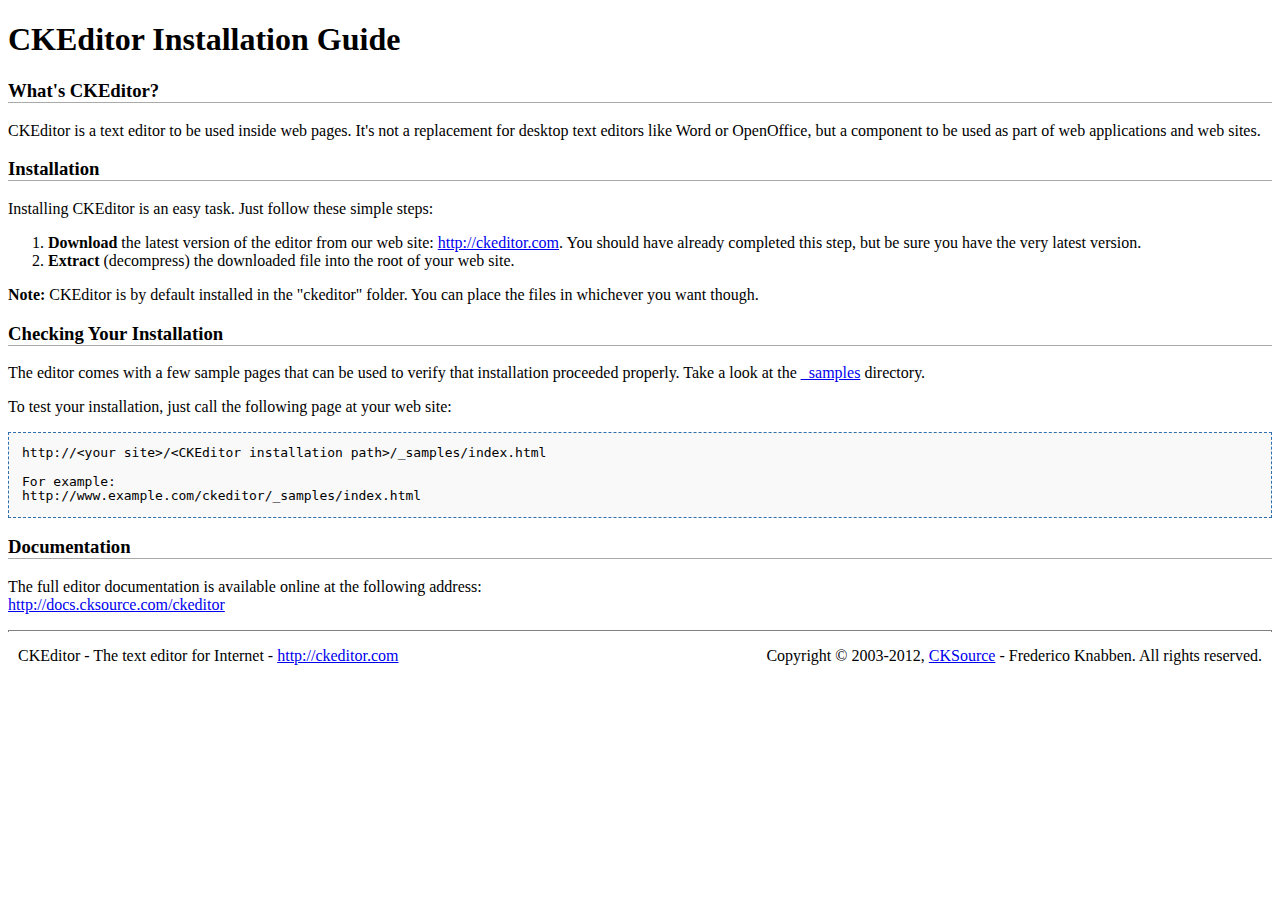
<file: src/Blog/WebUi/Scripts/ckeditor/INSTALL.html>
<!DOCTYPE html PUBLIC "-//W3C//DTD XHTML 1.0 Transitional//EN" "http://www.w3.org/TR/xhtml1/DTD/xhtml1-transitional.dtd">
<!--
Copyright (c) 2003-2012, CKSource - Frederico Knabben. All rights reserved.
For licensing, see LICENSE.html or http://ckeditor.com/license
-->
<html xmlns="http://www.w3.org/1999/xhtml">
<head>
	<title>Installation Guide - CKEditor</title>
	<meta http-equiv="content-type" content="text/html; charset=utf-8" />
	<style type="text/css">
		h3
		{
			border-bottom: 1px solid #AAAAAA;
		}
		pre
		{
			background-color: #F9F9F9;
			border: 1px dashed #2F6FAB;
			padding: 1em;
			line-height: 1.1em;
		}
		#footer hr
		{
			margin: 10px 0 15px 0;
			height: 1px;
			border: solid 1px gray;
			border-bottom: none;
		}
		#footer p
		{
			margin: 0 10px 10px 10px;
			float: left;
		}
		#footer #copy
		{
			float: right;
		}
	</style>
</head>
<body>
	<h1>
		CKEditor Installation Guide</h1>
	<h3>
		What&#39;s CKEditor?</h3>
	<p>
		CKEditor is a text editor to be used inside web pages. It&#39;s not a replacement
		for desktop text editors like Word or OpenOffice, but a component to be used as
		part of web applications and web sites.</p>
	<h3>
		Installation</h3>
	<p>
		Installing CKEditor is an easy task. Just follow these simple steps:</p>
	<ol>
		<li><strong>Download</strong> the latest version of the editor from our web site: <a
			href="http://ckeditor.com">http://ckeditor.com</a>. You should have already completed
			this step, but be sure you have the very latest version.</li>
		<li><strong>Extract</strong> (decompress) the downloaded file into the root of your
			web site.</li>
	</ol>
	<p>
		<strong>Note:</strong> CKEditor is by default installed in the &quot;ckeditor&quot;
		folder. You can place the files in whichever you want though.</p>
	<h3>
		Checking Your Installation
	</h3>
	<p>
		The editor comes with a few sample pages that can be used to verify that installation
		proceeded properly. Take a look at the <a href="_samples">_samples</a> directory.</p>
	<p>
		To test your installation, just call the following page at your web site:</p>
	<pre>
http://&lt;your site&gt;/&lt;CKEditor installation path&gt;/_samples/index.html

For example:
http://www.example.com/ckeditor/_samples/index.html</pre>
	<h3>
		Documentation</h3>
	<p>
		The full editor documentation is available online at the following address:<br />
		<a href="http://docs.cksource.com/ckeditor">http://docs.cksource.com/ckeditor</a></p>
	<div id="footer">
		<hr />
		<p>
			CKEditor - The text editor for Internet - <a href="http://ckeditor.com/">http://ckeditor.com</a>
		</p>
		<p id="copy">
			Copyright &copy; 2003-2012, <a href="http://cksource.com/">CKSource</a> - Frederico
			Knabben. All rights reserved.
		</p>
	</div>
</body>
</html>
</file>
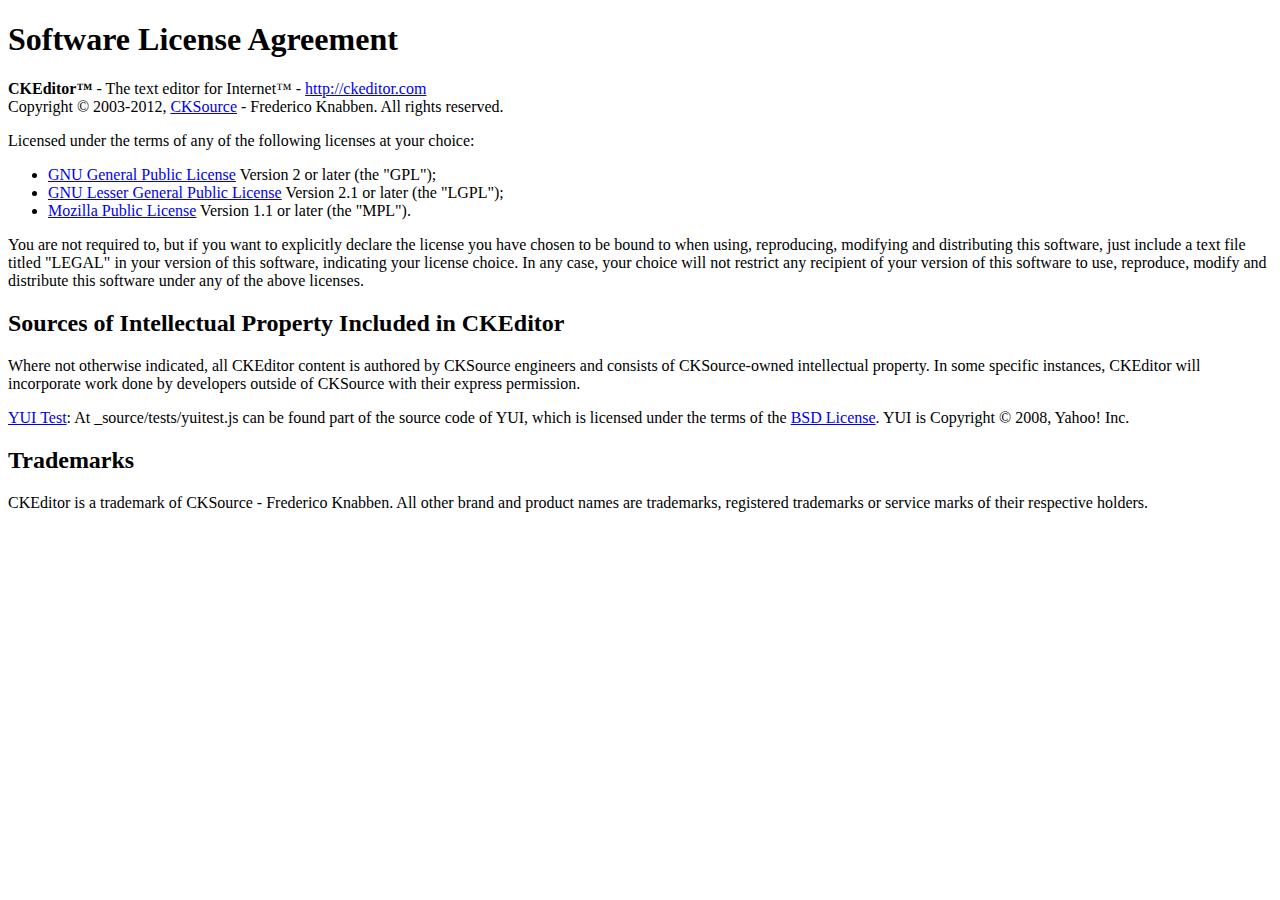
<file: src/Blog/WebUi/Scripts/ckeditor/LICENSE.html>
<!DOCTYPE html PUBLIC "-//W3C//DTD XHTML 1.0 Transitional//EN"
	"http://www.w3.org/TR/xhtml1/DTD/xhtml1-transitional.dtd">
<!--
== BEGIN TEXT ONLY VERSION ==

Software License Agreement
==========================

CKEditor - The text editor for Internet - http://ckeditor.com
Copyright (c) 2003-2012, CKSource - Frederico Knabben. All rights reserved.

Licensed under the terms of any of the following licenses at your
choice:

 - GNU General Public License Version 2 or later (the "GPL")
   http://www.gnu.org/licenses/gpl.html
   (See Appendix A)

 - GNU Lesser General Public License Version 2.1 or later (the "LGPL")
   http://www.gnu.org/licenses/lgpl.html
   (See Appendix B)

 - Mozilla Public License Version 1.1 or later (the "MPL")
   http://www.mozilla.org/MPL/MPL-1.1.html
   (See Appendix C)

You are not required to, but if you want to explicitly declare the
license you have chosen to be bound to when using, reproducing,
modifying and distributing this software, just include a text file
titled "legal.txt" in your version of this software, indicating your
license choice.

Sources of Intellectual Property Included in CKEditor
=====================================================

Where not otherwise indicated, all CKEditor content is authored by
CKSource engineers and consists of CKSource-owned intellectual
property. In some specific instances, CKEditor will incorporate work
done by developers outside of CKSource with their express permission.

Trademarks
==========

CKEditor is a trademark of CKSource - Frederico Knabben. All other brand
and product names are trademarks, registered trademarks or service
marks of their respective holders.

Appendix A: The GPL License
===========================

		    GNU GENERAL PUBLIC LICENSE
		       Version 2, June 1991

 Copyright (C) 1989, 1991 Free Software Foundation, Inc.,
 51 Franklin Street, Fifth Floor, Boston, MA 02110-1301 USA
 Everyone is permitted to copy and distribute verbatim copies
 of this license document, but changing it is not allowed.

			    Preamble

  The licenses for most software are designed to take away your
freedom to share and change it.  By contrast, the GNU General Public
License is intended to guarantee your freedom to share and change free
software-to make sure the software is free for all its users.  This
General Public License applies to most of the Free Software
Foundation's software and to any other program whose authors commit to
using it.  (Some other Free Software Foundation software is covered by
the GNU Lesser General Public License instead.)  You can apply it to
your programs, too.

  When we speak of free software, we are referring to freedom, not
price.  Our General Public Licenses are designed to make sure that you
have the freedom to distribute copies of free software (and charge for
this service if you wish), that you receive source code or can get it
if you want it, that you can change the software or use pieces of it
in new free programs; and that you know you can do these things.

  To protect your rights, we need to make restrictions that forbid
anyone to deny you these rights or to ask you to surrender the rights.
These restrictions translate to certain responsibilities for you if you
distribute copies of the software, or if you modify it.

  For example, if you distribute copies of such a program, whether
gratis or for a fee, you must give the recipients all the rights that
you have.  You must make sure that they, too, receive or can get the
source code.  And you must show them these terms so they know their
rights.

  We protect your rights with two steps: (1) copyright the software, and
(2) offer you this license which gives you legal permission to copy,
distribute and/or modify the software.

  Also, for each author's protection and ours, we want to make certain
that everyone understands that there is no warranty for this free
software.  If the software is modified by someone else and passed on, we
want its recipients to know that what they have is not the original, so
that any problems introduced by others will not reflect on the original
authors' reputations.

  Finally, any free program is threatened constantly by software
patents.  We wish to avoid the danger that redistributors of a free
program will individually obtain patent licenses, in effect making the
program proprietary.  To prevent this, we have made it clear that any
patent must be licensed for everyone's free use or not licensed at all.

  The precise terms and conditions for copying, distribution and
modification follow.

		    GNU GENERAL PUBLIC LICENSE
   TERMS AND CONDITIONS FOR COPYING, DISTRIBUTION AND MODIFICATION

  0. This License applies to any program or other work which contains
a notice placed by the copyright holder saying it may be distributed
under the terms of this General Public License.  The "Program", below,
refers to any such program or work, and a "work based on the Program"
means either the Program or any derivative work under copyright law:
that is to say, a work containing the Program or a portion of it,
either verbatim or with modifications and/or translated into another
language.  (Hereinafter, translation is included without limitation in
the term "modification".)  Each licensee is addressed as "you".

Activities other than copying, distribution and modification are not
covered by this License; they are outside its scope.  The act of
running the Program is not restricted, and the output from the Program
is covered only if its contents constitute a work based on the
Program (independent of having been made by running the Program).
Whether that is true depends on what the Program does.

  1. You may copy and distribute verbatim copies of the Program's
source code as you receive it, in any medium, provided that you
conspicuously and appropriately publish on each copy an appropriate
copyright notice and disclaimer of warranty; keep intact all the
notices that refer to this License and to the absence of any warranty;
and give any other recipients of the Program a copy of this License
along with the Program.

You may charge a fee for the physical act of transferring a copy, and
you may at your option offer warranty protection in exchange for a fee.

  2. You may modify your copy or copies of the Program or any portion
of it, thus forming a work based on the Program, and copy and
distribute such modifications or work under the terms of Section 1
above, provided that you also meet all of these conditions:

    a) You must cause the modified files to carry prominent notices
    stating that you changed the files and the date of any change.

    b) You must cause any work that you distribute or publish, that in
    whole or in part contains or is derived from the Program or any
    part thereof, to be licensed as a whole at no charge to all third
    parties under the terms of this License.

    c) If the modified program normally reads commands interactively
    when run, you must cause it, when started running for such
    interactive use in the most ordinary way, to print or display an
    announcement including an appropriate copyright notice and a
    notice that there is no warranty (or else, saying that you provide
    a warranty) and that users may redistribute the program under
    these conditions, and telling the user how to view a copy of this
    License.  (Exception: if the Program itself is interactive but
    does not normally print such an announcement, your work based on
    the Program is not required to print an announcement.)

These requirements apply to the modified work as a whole.  If
identifiable sections of that work are not derived from the Program,
and can be reasonably considered independent and separate works in
themselves, then this License, and its terms, do not apply to those
sections when you distribute them as separate works.  But when you
distribute the same sections as part of a whole which is a work based
on the Program, the distribution of the whole must be on the terms of
this License, whose permissions for other licensees extend to the
entire whole, and thus to each and every part regardless of who wrote it.

Thus, it is not the intent of this section to claim rights or contest
your rights to work written entirely by you; rather, the intent is to
exercise the right to control the distribution of derivative or
collective works based on the Program.

In addition, mere aggregation of another work not based on the Program
with the Program (or with a work based on the Program) on a volume of
a storage or distribution medium does not bring the other work under
the scope of this License.

  3. You may copy and distribute the Program (or a work based on it,
under Section 2) in object code or executable form under the terms of
Sections 1 and 2 above provided that you also do one of the following:

    a) Accompany it with the complete corresponding machine-readable
    source code, which must be distributed under the terms of Sections
    1 and 2 above on a medium customarily used for software interchange; or,

    b) Accompany it with a written offer, valid for at least three
    years, to give any third party, for a charge no more than your
    cost of physically performing source distribution, a complete
    machine-readable copy of the corresponding source code, to be
    distributed under the terms of Sections 1 and 2 above on a medium
    customarily used for software interchange; or,

    c) Accompany it with the information you received as to the offer
    to distribute corresponding source code.  (This alternative is
    allowed only for noncommercial distribution and only if you
    received the program in object code or executable form with such
    an offer, in accord with Subsection b above.)

The source code for a work means the preferred form of the work for
making modifications to it.  For an executable work, complete source
code means all the source code for all modules it contains, plus any
associated interface definition files, plus the scripts used to
control compilation and installation of the executable.  However, as a
special exception, the source code distributed need not include
anything that is normally distributed (in either source or binary
form) with the major components (compiler, kernel, and so on) of the
operating system on which the executable runs, unless that component
itself accompanies the executable.

If distribution of executable or object code is made by offering
access to copy from a designated place, then offering equivalent
access to copy the source code from the same place counts as
distribution of the source code, even though third parties are not
compelled to copy the source along with the object code.

  4. You may not copy, modify, sublicense, or distribute the Program
except as expressly provided under this License.  Any attempt
otherwise to copy, modify, sublicense or distribute the Program is
void, and will automatically terminate your rights under this License.
However, parties who have received copies, or rights, from you under
this License will not have their licenses terminated so long as such
parties remain in full compliance.

  5. You are not required to accept this License, since you have not
signed it.  However, nothing else grants you permission to modify or
distribute the Program or its derivative works.  These actions are
prohibited by law if you do not accept this License.  Therefore, by
modifying or distributing the Program (or any work based on the
Program), you indicate your acceptance of this License to do so, and
all its terms and conditions for copying, distributing or modifying
the Program or works based on it.

  6. Each time you redistribute the Program (or any work based on the
Program), the recipient automatically receives a license from the
original licensor to copy, distribute or modify the Program subject to
these terms and conditions.  You may not impose any further
restrictions on the recipients' exercise of the rights granted herein.
You are not responsible for enforcing compliance by third parties to
this License.

  7. If, as a consequence of a court judgment or allegation of patent
infringement or for any other reason (not limited to patent issues),
conditions are imposed on you (whether by court order, agreement or
otherwise) that contradict the conditions of this License, they do not
excuse you from the conditions of this License.  If you cannot
distribute so as to satisfy simultaneously your obligations under this
License and any other pertinent obligations, then as a consequence you
may not distribute the Program at all.  For example, if a patent
license would not permit royalty-free redistribution of the Program by
all those who receive copies directly or indirectly through you, then
the only way you could satisfy both it and this License would be to
refrain entirely from distribution of the Program.

If any portion of this section is held invalid or unenforceable under
any particular circumstance, the balance of the section is intended to
apply and the section as a whole is intended to apply in other
circumstances.

It is not the purpose of this section to induce you to infringe any
patents or other property right claims or to contest validity of any
such claims; this section has the sole purpose of protecting the
integrity of the free software distribution system, which is
implemented by public license practices.  Many people have made
generous contributions to the wide range of software distributed
through that system in reliance on consistent application of that
system; it is up to the author/donor to decide if he or she is willing
to distribute software through any other system and a licensee cannot
impose that choice.

This section is intended to make thoroughly clear what is believed to
be a consequence of the rest of this License.

  8. If the distribution and/or use of the Program is restricted in
certain countries either by patents or by copyrighted interfaces, the
original copyright holder who places the Program under this License
may add an explicit geographical distribution limitation excluding
those countries, so that distribution is permitted only in or among
countries not thus excluded.  In such case, this License incorporates
the limitation as if written in the body of this License.

  9. The Free Software Foundation may publish revised and/or new versions
of the General Public License from time to time.  Such new versions will
be similar in spirit to the present version, but may differ in detail to
address new problems or concerns.

Each version is given a distinguishing version number.  If the Program
specifies a version number of this License which applies to it and "any
later version", you have the option of following the terms and conditions
either of that version or of any later version published by the Free
Software Foundation.  If the Program does not specify a version number of
this License, you may choose any version ever published by the Free Software
Foundation.

  10. If you wish to incorporate parts of the Program into other free
programs whose distribution conditions are different, write to the author
to ask for permission.  For software which is copyrighted by the Free
Software Foundation, write to the Free Software Foundation; we sometimes
make exceptions for this.  Our decision will be guided by the two goals
of preserving the free status of all derivatives of our free software and
of promoting the sharing and reuse of software generally.

			    NO WARRANTY

  11. BECAUSE THE PROGRAM IS LICENSED FREE OF CHARGE, THERE IS NO WARRANTY
FOR THE PROGRAM, TO THE EXTENT PERMITTED BY APPLICABLE LAW.  EXCEPT WHEN
OTHERWISE STATED IN WRITING THE COPYRIGHT HOLDERS AND/OR OTHER PARTIES
PROVIDE THE PROGRAM "AS IS" WITHOUT WARRANTY OF ANY KIND, EITHER EXPRESSED
OR IMPLIED, INCLUDING, BUT NOT LIMITED TO, THE IMPLIED WARRANTIES OF
MERCHANTABILITY AND FITNESS FOR A PARTICULAR PURPOSE.  THE ENTIRE RISK AS
TO THE QUALITY AND PERFORMANCE OF THE PROGRAM IS WITH YOU.  SHOULD THE
PROGRAM PROVE DEFECTIVE, YOU ASSUME THE COST OF ALL NECESSARY SERVICING,
REPAIR OR CORRECTION.

  12. IN NO EVENT UNLESS REQUIRED BY APPLICABLE LAW OR AGREED TO IN WRITING
WILL ANY COPYRIGHT HOLDER, OR ANY OTHER PARTY WHO MAY MODIFY AND/OR
REDISTRIBUTE THE PROGRAM AS PERMITTED ABOVE, BE LIABLE TO YOU FOR DAMAGES,
INCLUDING ANY GENERAL, SPECIAL, INCIDENTAL OR CONSEQUENTIAL DAMAGES ARISING
OUT OF THE USE OR INABILITY TO USE THE PROGRAM (INCLUDING BUT NOT LIMITED
TO LOSS OF DATA OR DATA BEING RENDERED INACCURATE OR LOSSES SUSTAINED BY
YOU OR THIRD PARTIES OR A FAILURE OF THE PROGRAM TO OPERATE WITH ANY OTHER
PROGRAMS), EVEN IF SUCH HOLDER OR OTHER PARTY HAS BEEN ADVISED OF THE
POSSIBILITY OF SUCH DAMAGES.

		     END OF TERMS AND CONDITIONS


Appendix B: The LGPL License
============================

		  GNU LESSER GENERAL PUBLIC LICENSE
		       Version 2.1, February 1999

 Copyright (C) 1991, 1999 Free Software Foundation, Inc.
     59 Temple Place, Suite 330, Boston, MA  02111-1307  USA
 Everyone is permitted to copy and distribute verbatim copies
 of this license document, but changing it is not allowed.

[This is the first released version of the Lesser GPL.  It also counts
 as the successor of the GNU Library Public License, version 2, hence
 the version number 2.1.]

			    Preamble

  The licenses for most software are designed to take away your
freedom to share and change it.  By contrast, the GNU General Public
Licenses are intended to guarantee your freedom to share and change
free software-to make sure the software is free for all its users.

  This license, the Lesser General Public License, applies to some
specially designated software packages-typically libraries-of the
Free Software Foundation and other authors who decide to use it.  You
can use it too, but we suggest you first think carefully about whether
this license or the ordinary General Public License is the better
strategy to use in any particular case, based on the explanations below.

  When we speak of free software, we are referring to freedom of use,
not price.  Our General Public Licenses are designed to make sure that
you have the freedom to distribute copies of free software (and charge
for this service if you wish); that you receive source code or can get
it if you want it; that you can change the software and use pieces of
it in new free programs; and that you are informed that you can do
these things.

  To protect your rights, we need to make restrictions that forbid
distributors to deny you these rights or to ask you to surrender these
rights.  These restrictions translate to certain responsibilities for
you if you distribute copies of the library or if you modify it.

  For example, if you distribute copies of the library, whether gratis
or for a fee, you must give the recipients all the rights that we gave
you.  You must make sure that they, too, receive or can get the source
code.  If you link other code with the library, you must provide
complete object files to the recipients, so that they can relink them
with the library after making changes to the library and recompiling
it.  And you must show them these terms so they know their rights.

  We protect your rights with a two-step method: (1) we copyright the
library, and (2) we offer you this license, which gives you legal
permission to copy, distribute and/or modify the library.

  To protect each distributor, we want to make it very clear that
there is no warranty for the free library.  Also, if the library is
modified by someone else and passed on, the recipients should know
that what they have is not the original version, so that the original
author's reputation will not be affected by problems that might be
introduced by others.

  Finally, software patents pose a constant threat to the existence of
any free program.  We wish to make sure that a company cannot
effectively restrict the users of a free program by obtaining a
restrictive license from a patent holder.  Therefore, we insist that
any patent license obtained for a version of the library must be
consistent with the full freedom of use specified in this license.

  Most GNU software, including some libraries, is covered by the
ordinary GNU General Public License.  This license, the GNU Lesser
General Public License, applies to certain designated libraries, and
is quite different from the ordinary General Public License.  We use
this license for certain libraries in order to permit linking those
libraries into non-free programs.

  When a program is linked with a library, whether statically or using
a shared library, the combination of the two is legally speaking a
combined work, a derivative of the original library.  The ordinary
General Public License therefore permits such linking only if the
entire combination fits its criteria of freedom.  The Lesser General
Public License permits more lax criteria for linking other code with
the library.

  We call this license the "Lesser" General Public License because it
does Less to protect the user's freedom than the ordinary General
Public License.  It also provides other free software developers Less
of an advantage over competing non-free programs.  These disadvantages
are the reason we use the ordinary General Public License for many
libraries.  However, the Lesser license provides advantages in certain
special circumstances.

  For example, on rare occasions, there may be a special need to
encourage the widest possible use of a certain library, so that it becomes
a de-facto standard.  To achieve this, non-free programs must be
allowed to use the library.  A more frequent case is that a free
library does the same job as widely used non-free libraries.  In this
case, there is little to gain by limiting the free library to free
software only, so we use the Lesser General Public License.

  In other cases, permission to use a particular library in non-free
programs enables a greater number of people to use a large body of
free software.  For example, permission to use the GNU C Library in
non-free programs enables many more people to use the whole GNU
operating system, as well as its variant, the GNU/Linux operating
system.

  Although the Lesser General Public License is Less protective of the
users' freedom, it does ensure that the user of a program that is
linked with the Library has the freedom and the wherewithal to run
that program using a modified version of the Library.

  The precise terms and conditions for copying, distribution and
modification follow.  Pay close attention to the difference between a
"work based on the library" and a "work that uses the library".  The
former contains code derived from the library, whereas the latter must
be combined with the library in order to run.

		  GNU LESSER GENERAL PUBLIC LICENSE
   TERMS AND CONDITIONS FOR COPYING, DISTRIBUTION AND MODIFICATION

  0. This License Agreement applies to any software library or other
program which contains a notice placed by the copyright holder or
other authorized party saying it may be distributed under the terms of
this Lesser General Public License (also called "this License").
Each licensee is addressed as "you".

  A "library" means a collection of software functions and/or data
prepared so as to be conveniently linked with application programs
(which use some of those functions and data) to form executables.

  The "Library", below, refers to any such software library or work
which has been distributed under these terms.  A "work based on the
Library" means either the Library or any derivative work under
copyright law: that is to say, a work containing the Library or a
portion of it, either verbatim or with modifications and/or translated
straightforwardly into another language.  (Hereinafter, translation is
included without limitation in the term "modification".)

  "Source code" for a work means the preferred form of the work for
making modifications to it.  For a library, complete source code means
all the source code for all modules it contains, plus any associated
interface definition files, plus the scripts used to control compilation
and installation of the library.

  Activities other than copying, distribution and modification are not
covered by this License; they are outside its scope.  The act of
running a program using the Library is not restricted, and output from
such a program is covered only if its contents constitute a work based
on the Library (independent of the use of the Library in a tool for
writing it).  Whether that is true depends on what the Library does
and what the program that uses the Library does.

  1. You may copy and distribute verbatim copies of the Library's
complete source code as you receive it, in any medium, provided that
you conspicuously and appropriately publish on each copy an
appropriate copyright notice and disclaimer of warranty; keep intact
all the notices that refer to this License and to the absence of any
warranty; and distribute a copy of this License along with the
Library.

  You may charge a fee for the physical act of transferring a copy,
and you may at your option offer warranty protection in exchange for a
fee.

  2. You may modify your copy or copies of the Library or any portion
of it, thus forming a work based on the Library, and copy and
distribute such modifications or work under the terms of Section 1
above, provided that you also meet all of these conditions:

    a) The modified work must itself be a software library.

    b) You must cause the files modified to carry prominent notices
    stating that you changed the files and the date of any change.

    c) You must cause the whole of the work to be licensed at no
    charge to all third parties under the terms of this License.

    d) If a facility in the modified Library refers to a function or a
    table of data to be supplied by an application program that uses
    the facility, other than as an argument passed when the facility
    is invoked, then you must make a good faith effort to ensure that,
    in the event an application does not supply such function or
    table, the facility still operates, and performs whatever part of
    its purpose remains meaningful.

    (For example, a function in a library to compute square roots has
    a purpose that is entirely well-defined independent of the
    application.  Therefore, Subsection 2d requires that any
    application-supplied function or table used by this function must
    be optional: if the application does not supply it, the square
    root function must still compute square roots.)

These requirements apply to the modified work as a whole.  If
identifiable sections of that work are not derived from the Library,
and can be reasonably considered independent and separate works in
themselves, then this License, and its terms, do not apply to those
sections when you distribute them as separate works.  But when you
distribute the same sections as part of a whole which is a work based
on the Library, the distribution of the whole must be on the terms of
this License, whose permissions for other licensees extend to the
entire whole, and thus to each and every part regardless of who wrote
it.

Thus, it is not the intent of this section to claim rights or contest
your rights to work written entirely by you; rather, the intent is to
exercise the right to control the distribution of derivative or
collective works based on the Library.

In addition, mere aggregation of another work not based on the Library
with the Library (or with a work based on the Library) on a volume of
a storage or distribution medium does not bring the other work under
the scope of this License.

  3. You may opt to apply the terms of the ordinary GNU General Public
License instead of this License to a given copy of the Library.  To do
this, you must alter all the notices that refer to this License, so
that they refer to the ordinary GNU General Public License, version 2,
instead of to this License.  (If a newer version than version 2 of the
ordinary GNU General Public License has appeared, then you can specify
that version instead if you wish.)  Do not make any other change in
these notices.

  Once this change is made in a given copy, it is irreversible for
that copy, so the ordinary GNU General Public License applies to all
subsequent copies and derivative works made from that copy.

  This option is useful when you wish to copy part of the code of
the Library into a program that is not a library.

  4. You may copy and distribute the Library (or a portion or
derivative of it, under Section 2) in object code or executable form
under the terms of Sections 1 and 2 above provided that you accompany
it with the complete corresponding machine-readable source code, which
must be distributed under the terms of Sections 1 and 2 above on a
medium customarily used for software interchange.

  If distribution of object code is made by offering access to copy
from a designated place, then offering equivalent access to copy the
source code from the same place satisfies the requirement to
distribute the source code, even though third parties are not
compelled to copy the source along with the object code.

  5. A program that contains no derivative of any portion of the
Library, but is designed to work with the Library by being compiled or
linked with it, is called a "work that uses the Library".  Such a
work, in isolation, is not a derivative work of the Library, and
therefore falls outside the scope of this License.

  However, linking a "work that uses the Library" with the Library
creates an executable that is a derivative of the Library (because it
contains portions of the Library), rather than a "work that uses the
library".  The executable is therefore covered by this License.
Section 6 states terms for distribution of such executables.

  When a "work that uses the Library" uses material from a header file
that is part of the Library, the object code for the work may be a
derivative work of the Library even though the source code is not.
Whether this is true is especially significant if the work can be
linked without the Library, or if the work is itself a library.  The
threshold for this to be true is not precisely defined by law.

  If such an object file uses only numerical parameters, data
structure layouts and accessors, and small macros and small inline
functions (ten lines or less in length), then the use of the object
file is unrestricted, regardless of whether it is legally a derivative
work.  (Executables containing this object code plus portions of the
Library will still fall under Section 6.)

  Otherwise, if the work is a derivative of the Library, you may
distribute the object code for the work under the terms of Section 6.
Any executables containing that work also fall under Section 6,
whether or not they are linked directly with the Library itself.

  6. As an exception to the Sections above, you may also combine or
link a "work that uses the Library" with the Library to produce a
work containing portions of the Library, and distribute that work
under terms of your choice, provided that the terms permit
modification of the work for the customer's own use and reverse
engineering for debugging such modifications.

  You must give prominent notice with each copy of the work that the
Library is used in it and that the Library and its use are covered by
this License.  You must supply a copy of this License.  If the work
during execution displays copyright notices, you must include the
copyright notice for the Library among them, as well as a reference
directing the user to the copy of this License.  Also, you must do one
of these things:

    a) Accompany the work with the complete corresponding
    machine-readable source code for the Library including whatever
    changes were used in the work (which must be distributed under
    Sections 1 and 2 above); and, if the work is an executable linked
    with the Library, with the complete machine-readable "work that
    uses the Library", as object code and/or source code, so that the
    user can modify the Library and then relink to produce a modified
    executable containing the modified Library.  (It is understood
    that the user who changes the contents of definitions files in the
    Library will not necessarily be able to recompile the application
    to use the modified definitions.)

    b) Use a suitable shared library mechanism for linking with the
    Library.  A suitable mechanism is one that (1) uses at run time a
    copy of the library already present on the user's computer system,
    rather than copying library functions into the executable, and (2)
    will operate properly with a modified version of the library, if
    the user installs one, as long as the modified version is
    interface-compatible with the version that the work was made with.

    c) Accompany the work with a written offer, valid for at
    least three years, to give the same user the materials
    specified in Subsection 6a, above, for a charge no more
    than the cost of performing this distribution.

    d) If distribution of the work is made by offering access to copy
    from a designated place, offer equivalent access to copy the above
    specified materials from the same place.

    e) Verify that the user has already received a copy of these
    materials or that you have already sent this user a copy.

  For an executable, the required form of the "work that uses the
Library" must include any data and utility programs needed for
reproducing the executable from it.  However, as a special exception,
the materials to be distributed need not include anything that is
normally distributed (in either source or binary form) with the major
components (compiler, kernel, and so on) of the operating system on
which the executable runs, unless that component itself accompanies
the executable.

  It may happen that this requirement contradicts the license
restrictions of other proprietary libraries that do not normally
accompany the operating system.  Such a contradiction means you cannot
use both them and the Library together in an executable that you
distribute.

  7. You may place library facilities that are a work based on the
Library side-by-side in a single library together with other library
facilities not covered by this License, and distribute such a combined
library, provided that the separate distribution of the work based on
the Library and of the other library facilities is otherwise
permitted, and provided that you do these two things:

    a) Accompany the combined library with a copy of the same work
    based on the Library, uncombined with any other library
    facilities.  This must be distributed under the terms of the
    Sections above.

    b) Give prominent notice with the combined library of the fact
    that part of it is a work based on the Library, and explaining
    where to find the accompanying uncombined form of the same work.

  8. You may not copy, modify, sublicense, link with, or distribute
the Library except as expressly provided under this License.  Any
attempt otherwise to copy, modify, sublicense, link with, or
distribute the Library is void, and will automatically terminate your
rights under this License.  However, parties who have received copies,
or rights, from you under this License will not have their licenses
terminated so long as such parties remain in full compliance.

  9. You are not required to accept this License, since you have not
signed it.  However, nothing else grants you permission to modify or
distribute the Library or its derivative works.  These actions are
prohibited by law if you do not accept this License.  Therefore, by
modifying or distributing the Library (or any work based on the
Library), you indicate your acceptance of this License to do so, and
all its terms and conditions for copying, distributing or modifying
the Library or works based on it.

  10. Each time you redistribute the Library (or any work based on the
Library), the recipient automatically receives a license from the
original licensor to copy, distribute, link with or modify the Library
subject to these terms and conditions.  You may not impose any further
restrictions on the recipients' exercise of the rights granted herein.
You are not responsible for enforcing compliance by third parties with
this License.

  11. If, as a consequence of a court judgment or allegation of patent
infringement or for any other reason (not limited to patent issues),
conditions are imposed on you (whether by court order, agreement or
otherwise) that contradict the conditions of this License, they do not
excuse you from the conditions of this License.  If you cannot
distribute so as to satisfy simultaneously your obligations under this
License and any other pertinent obligations, then as a consequence you
may not distribute the Library at all.  For example, if a patent
license would not permit royalty-free redistribution of the Library by
all those who receive copies directly or indirectly through you, then
the only way you could satisfy both it and this License would be to
refrain entirely from distribution of the Library.

If any portion of this section is held invalid or unenforceable under any
particular circumstance, the balance of the section is intended to apply,
and the section as a whole is intended to apply in other circumstances.

It is not the purpose of this section to induce you to infringe any
patents or other property right claims or to contest validity of any
such claims; this section has the sole purpose of protecting the
integrity of the free software distribution system which is
implemented by public license practices.  Many people have made
generous contributions to the wide range of software distributed
through that system in reliance on consistent application of that
system; it is up to the author/donor to decide if he or she is willing
to distribute software through any other system and a licensee cannot
impose that choice.

This section is intended to make thoroughly clear what is believed to
be a consequence of the rest of this License.

  12. If the distribution and/or use of the Library is restricted in
certain countries either by patents or by copyrighted interfaces, the
original copyright holder who places the Library under this License may add
an explicit geographical distribution limitation excluding those countries,
so that distribution is permitted only in or among countries not thus
excluded.  In such case, this License incorporates the limitation as if
written in the body of this License.

  13. The Free Software Foundation may publish revised and/or new
versions of the Lesser General Public License from time to time.
Such new versions will be similar in spirit to the present version,
but may differ in detail to address new problems or concerns.

Each version is given a distinguishing version number.  If the Library
specifies a version number of this License which applies to it and
"any later version", you have the option of following the terms and
conditions either of that version or of any later version published by
the Free Software Foundation.  If the Library does not specify a
license version number, you may choose any version ever published by
the Free Software Foundation.

  14. If you wish to incorporate parts of the Library into other free
programs whose distribution conditions are incompatible with these,
write to the author to ask for permission.  For software which is
copyrighted by the Free Software Foundation, write to the Free
Software Foundation; we sometimes make exceptions for this.  Our
decision will be guided by the two goals of preserving the free status
of all derivatives of our free software and of promoting the sharing
and reuse of software generally.

			    NO WARRANTY

  15. BECAUSE THE LIBRARY IS LICENSED FREE OF CHARGE, THERE IS NO
WARRANTY FOR THE LIBRARY, TO THE EXTENT PERMITTED BY APPLICABLE LAW.
EXCEPT WHEN OTHERWISE STATED IN WRITING THE COPYRIGHT HOLDERS AND/OR
OTHER PARTIES PROVIDE THE LIBRARY "AS IS" WITHOUT WARRANTY OF ANY
KIND, EITHER EXPRESSED OR IMPLIED, INCLUDING, BUT NOT LIMITED TO, THE
IMPLIED WARRANTIES OF MERCHANTABILITY AND FITNESS FOR A PARTICULAR
PURPOSE.  THE ENTIRE RISK AS TO THE QUALITY AND PERFORMANCE OF THE
LIBRARY IS WITH YOU.  SHOULD THE LIBRARY PROVE DEFECTIVE, YOU ASSUME
THE COST OF ALL NECESSARY SERVICING, REPAIR OR CORRECTION.

  16. IN NO EVENT UNLESS REQUIRED BY APPLICABLE LAW OR AGREED TO IN
WRITING WILL ANY COPYRIGHT HOLDER, OR ANY OTHER PARTY WHO MAY MODIFY
AND/OR REDISTRIBUTE THE LIBRARY AS PERMITTED ABOVE, BE LIABLE TO YOU
FOR DAMAGES, INCLUDING ANY GENERAL, SPECIAL, INCIDENTAL OR
CONSEQUENTIAL DAMAGES ARISING OUT OF THE USE OR INABILITY TO USE THE
LIBRARY (INCLUDING BUT NOT LIMITED TO LOSS OF DATA OR DATA BEING
RENDERED INACCURATE OR LOSSES SUSTAINED BY YOU OR THIRD PARTIES OR A
FAILURE OF THE LIBRARY TO OPERATE WITH ANY OTHER SOFTWARE), EVEN IF
SUCH HOLDER OR OTHER PARTY HAS BEEN ADVISED OF THE POSSIBILITY OF SUCH
DAMAGES.

		     END OF TERMS AND CONDITIONS


Appendix C: The MPL License
===========================

                          MOZILLA PUBLIC LICENSE
                                Version 1.1

                              ===============

1. Definitions.

     1.0.1. "Commercial Use" means distribution or otherwise making the
     Covered Code available to a third party.

     1.1. "Contributor" means each entity that creates or contributes to
     the creation of Modifications.

     1.2. "Contributor Version" means the combination of the Original
     Code, prior Modifications used by a Contributor, and the Modifications
     made by that particular Contributor.

     1.3. "Covered Code" means the Original Code or Modifications or the
     combination of the Original Code and Modifications, in each case
     including portions thereof.

     1.4. "Electronic Distribution Mechanism" means a mechanism generally
     accepted in the software development community for the electronic
     transfer of data.

     1.5. "Executable" means Covered Code in any form other than Source
     Code.

     1.6. "Initial Developer" means the individual or entity identified
     as the Initial Developer in the Source Code notice required by Exhibit
     A.

     1.7. "Larger Work" means a work which combines Covered Code or
     portions thereof with code not governed by the terms of this License.

     1.8. "License" means this document.

     1.8.1. "Licensable" means having the right to grant, to the maximum
     extent possible, whether at the time of the initial grant or
     subsequently acquired, any and all of the rights conveyed herein.

     1.9. "Modifications" means any addition to or deletion from the
     substance or structure of either the Original Code or any previous
     Modifications. When Covered Code is released as a series of files, a
     Modification is:
          A. Any addition to or deletion from the contents of a file
          containing Original Code or previous Modifications.

          B. Any new file that contains any part of the Original Code or
          previous Modifications.

     1.10. "Original Code" means Source Code of computer software code
     which is described in the Source Code notice required by Exhibit A as
     Original Code, and which, at the time of its release under this
     License is not already Covered Code governed by this License.

     1.10.1. "Patent Claims" means any patent claim(s), now owned or
     hereafter acquired, including without limitation,  method, process,
     and apparatus claims, in any patent Licensable by grantor.

     1.11. "Source Code" means the preferred form of the Covered Code for
     making modifications to it, including all modules it contains, plus
     any associated interface definition files, scripts used to control
     compilation and installation of an Executable, or source code
     differential comparisons against either the Original Code or another
     well known, available Covered Code of the Contributor's choice. The
     Source Code can be in a compressed or archival form, provided the
     appropriate decompression or de-archiving software is widely available
     for no charge.

     1.12. "You" (or "Your")  means an individual or a legal entity
     exercising rights under, and complying with all of the terms of, this
     License or a future version of this License issued under Section 6.1.
     For legal entities, "You" includes any entity which controls, is
     controlled by, or is under common control with You. For purposes of
     this definition, "control" means (a) the power, direct or indirect,
     to cause the direction or management of such entity, whether by
     contract or otherwise, or (b) ownership of more than fifty percent
     (50%) of the outstanding shares or beneficial ownership of such
     entity.

2. Source Code License.

     2.1. The Initial Developer Grant.
     The Initial Developer hereby grants You a world-wide, royalty-free,
     non-exclusive license, subject to third party intellectual property
     claims:
          (a)  under intellectual property rights (other than patent or
          trademark) Licensable by Initial Developer to use, reproduce,
          modify, display, perform, sublicense and distribute the Original
          Code (or portions thereof) with or without Modifications, and/or
          as part of a Larger Work; and

          (b) under Patents Claims infringed by the making, using or
          selling of Original Code, to make, have made, use, practice,
          sell, and offer for sale, and/or otherwise dispose of the
          Original Code (or portions thereof).

          (c) the licenses granted in this Section 2.1(a) and (b) are
          effective on the date Initial Developer first distributes
          Original Code under the terms of this License.

          (d) Notwithstanding Section 2.1(b) above, no patent license is
          granted: 1) for code that You delete from the Original Code; 2)
          separate from the Original Code;  or 3) for infringements caused
          by: i) the modification of the Original Code or ii) the
          combination of the Original Code with other software or devices.

     2.2. Contributor Grant.
     Subject to third party intellectual property claims, each Contributor
     hereby grants You a world-wide, royalty-free, non-exclusive license

          (a)  under intellectual property rights (other than patent or
          trademark) Licensable by Contributor, to use, reproduce, modify,
          display, perform, sublicense and distribute the Modifications
          created by such Contributor (or portions thereof) either on an
          unmodified basis, with other Modifications, as Covered Code
          and/or as part of a Larger Work; and

          (b) under Patent Claims infringed by the making, using, or
          selling of  Modifications made by that Contributor either alone
          and/or in combination with its Contributor Version (or portions
          of such combination), to make, use, sell, offer for sale, have
          made, and/or otherwise dispose of: 1) Modifications made by that
          Contributor (or portions thereof); and 2) the combination of
          Modifications made by that Contributor with its Contributor
          Version (or portions of such combination).

          (c) the licenses granted in Sections 2.2(a) and 2.2(b) are
          effective on the date Contributor first makes Commercial Use of
          the Covered Code.

          (d)    Notwithstanding Section 2.2(b) above, no patent license is
          granted: 1) for any code that Contributor has deleted from the
          Contributor Version; 2)  separate from the Contributor Version;
          3)  for infringements caused by: i) third party modifications of
          Contributor Version or ii)  the combination of Modifications made
          by that Contributor with other software  (except as part of the
          Contributor Version) or other devices; or 4) under Patent Claims
          infringed by Covered Code in the absence of Modifications made by
          that Contributor.

3. Distribution Obligations.

     3.1. Application of License.
     The Modifications which You create or to which You contribute are
     governed by the terms of this License, including without limitation
     Section 2.2. The Source Code version of Covered Code may be
     distributed only under the terms of this License or a future version
     of this License released under Section 6.1, and You must include a
     copy of this License with every copy of the Source Code You
     distribute. You may not offer or impose any terms on any Source Code
     version that alters or restricts the applicable version of this
     License or the recipients' rights hereunder. However, You may include
     an additional document offering the additional rights described in
     Section 3.5.

     3.2. Availability of Source Code.
     Any Modification which You create or to which You contribute must be
     made available in Source Code form under the terms of this License
     either on the same media as an Executable version or via an accepted
     Electronic Distribution Mechanism to anyone to whom you made an
     Executable version available; and if made available via Electronic
     Distribution Mechanism, must remain available for at least twelve (12)
     months after the date it initially became available, or at least six
     (6) months after a subsequent version of that particular Modification
     has been made available to such recipients. You are responsible for
     ensuring that the Source Code version remains available even if the
     Electronic Distribution Mechanism is maintained by a third party.

     3.3. Description of Modifications.
     You must cause all Covered Code to which You contribute to contain a
     file documenting the changes You made to create that Covered Code and
     the date of any change. You must include a prominent statement that
     the Modification is derived, directly or indirectly, from Original
     Code provided by the Initial Developer and including the name of the
     Initial Developer in (a) the Source Code, and (b) in any notice in an
     Executable version or related documentation in which You describe the
     origin or ownership of the Covered Code.

     3.4. Intellectual Property Matters
          (a) Third Party Claims.
          If Contributor has knowledge that a license under a third party's
          intellectual property rights is required to exercise the rights
          granted by such Contributor under Sections 2.1 or 2.2,
          Contributor must include a text file with the Source Code
          distribution titled "LEGAL" which describes the claim and the
          party making the claim in sufficient detail that a recipient will
          know whom to contact. If Contributor obtains such knowledge after
          the Modification is made available as described in Section 3.2,
          Contributor shall promptly modify the LEGAL file in all copies
          Contributor makes available thereafter and shall take other steps
          (such as notifying appropriate mailing lists or newsgroups)
          reasonably calculated to inform those who received the Covered
          Code that new knowledge has been obtained.

          (b) Contributor APIs.
          If Contributor's Modifications include an application programming
          interface and Contributor has knowledge of patent licenses which
          are reasonably necessary to implement that API, Contributor must
          also include this information in the LEGAL file.

               (c)    Representations.
          Contributor represents that, except as disclosed pursuant to
          Section 3.4(a) above, Contributor believes that Contributor's
          Modifications are Contributor's original creation(s) and/or
          Contributor has sufficient rights to grant the rights conveyed by
          this License.

     3.5. Required Notices.
     You must duplicate the notice in Exhibit A in each file of the Source
     Code.  If it is not possible to put such notice in a particular Source
     Code file due to its structure, then You must include such notice in a
     location (such as a relevant directory) where a user would be likely
     to look for such a notice.  If You created one or more Modification(s)
     You may add your name as a Contributor to the notice described in
     Exhibit A.  You must also duplicate this License in any documentation
     for the Source Code where You describe recipients' rights or ownership
     rights relating to Covered Code.  You may choose to offer, and to
     charge a fee for, warranty, support, indemnity or liability
     obligations to one or more recipients of Covered Code. However, You
     may do so only on Your own behalf, and not on behalf of the Initial
     Developer or any Contributor. You must make it absolutely clear than
     any such warranty, support, indemnity or liability obligation is
     offered by You alone, and You hereby agree to indemnify the Initial
     Developer and every Contributor for any liability incurred by the
     Initial Developer or such Contributor as a result of warranty,
     support, indemnity or liability terms You offer.

     3.6. Distribution of Executable Versions.
     You may distribute Covered Code in Executable form only if the
     requirements of Section 3.1-3.5 have been met for that Covered Code,
     and if You include a notice stating that the Source Code version of
     the Covered Code is available under the terms of this License,
     including a description of how and where You have fulfilled the
     obligations of Section 3.2. The notice must be conspicuously included
     in any notice in an Executable version, related documentation or
     collateral in which You describe recipients' rights relating to the
     Covered Code. You may distribute the Executable version of Covered
     Code or ownership rights under a license of Your choice, which may
     contain terms different from this License, provided that You are in
     compliance with the terms of this License and that the license for the
     Executable version does not attempt to limit or alter the recipient's
     rights in the Source Code version from the rights set forth in this
     License. If You distribute the Executable version under a different
     license You must make it absolutely clear that any terms which differ
     from this License are offered by You alone, not by the Initial
     Developer or any Contributor. You hereby agree to indemnify the
     Initial Developer and every Contributor for any liability incurred by
     the Initial Developer or such Contributor as a result of any such
     terms You offer.

     3.7. Larger Works.
     You may create a Larger Work by combining Covered Code with other code
     not governed by the terms of this License and distribute the Larger
     Work as a single product. In such a case, You must make sure the
     requirements of this License are fulfilled for the Covered Code.

4. Inability to Comply Due to Statute or Regulation.

     If it is impossible for You to comply with any of the terms of this
     License with respect to some or all of the Covered Code due to
     statute, judicial order, or regulation then You must: (a) comply with
     the terms of this License to the maximum extent possible; and (b)
     describe the limitations and the code they affect. Such description
     must be included in the LEGAL file described in Section 3.4 and must
     be included with all distributions of the Source Code. Except to the
     extent prohibited by statute or regulation, such description must be
     sufficiently detailed for a recipient of ordinary skill to be able to
     understand it.

5. Application of this License.

     This License applies to code to which the Initial Developer has
     attached the notice in Exhibit A and to related Covered Code.

6. Versions of the License.

     6.1. New Versions.
     Netscape Communications Corporation ("Netscape") may publish revised
     and/or new versions of the License from time to time. Each version
     will be given a distinguishing version number.

     6.2. Effect of New Versions.
     Once Covered Code has been published under a particular version of the
     License, You may always continue to use it under the terms of that
     version. You may also choose to use such Covered Code under the terms
     of any subsequent version of the License published by Netscape. No one
     other than Netscape has the right to modify the terms applicable to
     Covered Code created under this License.

     6.3. Derivative Works.
     If You create or use a modified version of this License (which you may
     only do in order to apply it to code which is not already Covered Code
     governed by this License), You must (a) rename Your license so that
     the phrases "Mozilla", "MOZILLAPL", "MOZPL", "Netscape",
     "MPL", "NPL" or any confusingly similar phrase do not appear in your
     license (except to note that your license differs from this License)
     and (b) otherwise make it clear that Your version of the license
     contains terms which differ from the Mozilla Public License and
     Netscape Public License. (Filling in the name of the Initial
     Developer, Original Code or Contributor in the notice described in
     Exhibit A shall not of themselves be deemed to be modifications of
     this License.)

7. DISCLAIMER OF WARRANTY.

     COVERED CODE IS PROVIDED UNDER THIS LICENSE ON AN "AS IS" BASIS,
     WITHOUT WARRANTY OF ANY KIND, EITHER EXPRESSED OR IMPLIED, INCLUDING,
     WITHOUT LIMITATION, WARRANTIES THAT THE COVERED CODE IS FREE OF
     DEFECTS, MERCHANTABLE, FIT FOR A PARTICULAR PURPOSE OR NON-INFRINGING.
     THE ENTIRE RISK AS TO THE QUALITY AND PERFORMANCE OF THE COVERED CODE
     IS WITH YOU. SHOULD ANY COVERED CODE PROVE DEFECTIVE IN ANY RESPECT,
     YOU (NOT THE INITIAL DEVELOPER OR ANY OTHER CONTRIBUTOR) ASSUME THE
     COST OF ANY NECESSARY SERVICING, REPAIR OR CORRECTION. THIS DISCLAIMER
     OF WARRANTY CONSTITUTES AN ESSENTIAL PART OF THIS LICENSE. NO USE OF
     ANY COVERED CODE IS AUTHORIZED HEREUNDER EXCEPT UNDER THIS DISCLAIMER.

8. TERMINATION.

     8.1.  This License and the rights granted hereunder will terminate
     automatically if You fail to comply with terms herein and fail to cure
     such breach within 30 days of becoming aware of the breach. All
     sublicenses to the Covered Code which are properly granted shall
     survive any termination of this License. Provisions which, by their
     nature, must remain in effect beyond the termination of this License
     shall survive.

     8.2.  If You initiate litigation by asserting a patent infringement
     claim (excluding declatory judgment actions) against Initial Developer
     or a Contributor (the Initial Developer or Contributor against whom
     You file such action is referred to as "Participant")  alleging that:

     (a)  such Participant's Contributor Version directly or indirectly
     infringes any patent, then any and all rights granted by such
     Participant to You under Sections 2.1 and/or 2.2 of this License
     shall, upon 60 days notice from Participant terminate prospectively,
     unless if within 60 days after receipt of notice You either: (i)
     agree in writing to pay Participant a mutually agreeable reasonable
     royalty for Your past and future use of Modifications made by such
     Participant, or (ii) withdraw Your litigation claim with respect to
     the Contributor Version against such Participant.  If within 60 days
     of notice, a reasonable royalty and payment arrangement are not
     mutually agreed upon in writing by the parties or the litigation claim
     is not withdrawn, the rights granted by Participant to You under
     Sections 2.1 and/or 2.2 automatically terminate at the expiration of
     the 60 day notice period specified above.

     (b)  any software, hardware, or device, other than such Participant's
     Contributor Version, directly or indirectly infringes any patent, then
     any rights granted to You by such Participant under Sections 2.1(b)
     and 2.2(b) are revoked effective as of the date You first made, used,
     sold, distributed, or had made, Modifications made by that
     Participant.

     8.3.  If You assert a patent infringement claim against Participant
     alleging that such Participant's Contributor Version directly or
     indirectly infringes any patent where such claim is resolved (such as
     by license or settlement) prior to the initiation of patent
     infringement litigation, then the reasonable value of the licenses
     granted by such Participant under Sections 2.1 or 2.2 shall be taken
     into account in determining the amount or value of any payment or
     license.

     8.4.  In the event of termination under Sections 8.1 or 8.2 above,
     all end user license agreements (excluding distributors and resellers)
     which have been validly granted by You or any distributor hereunder
     prior to termination shall survive termination.

9. LIMITATION OF LIABILITY.

     UNDER NO CIRCUMSTANCES AND UNDER NO LEGAL THEORY, WHETHER TORT
     (INCLUDING NEGLIGENCE), CONTRACT, OR OTHERWISE, SHALL YOU, THE INITIAL
     DEVELOPER, ANY OTHER CONTRIBUTOR, OR ANY DISTRIBUTOR OF COVERED CODE,
     OR ANY SUPPLIER OF ANY OF SUCH PARTIES, BE LIABLE TO ANY PERSON FOR
     ANY INDIRECT, SPECIAL, INCIDENTAL, OR CONSEQUENTIAL DAMAGES OF ANY
     CHARACTER INCLUDING, WITHOUT LIMITATION, DAMAGES FOR LOSS OF GOODWILL,
     WORK STOPPAGE, COMPUTER FAILURE OR MALFUNCTION, OR ANY AND ALL OTHER
     COMMERCIAL DAMAGES OR LOSSES, EVEN IF SUCH PARTY SHALL HAVE BEEN
     INFORMED OF THE POSSIBILITY OF SUCH DAMAGES. THIS LIMITATION OF
     LIABILITY SHALL NOT APPLY TO LIABILITY FOR DEATH OR PERSONAL INJURY
     RESULTING FROM SUCH PARTY'S NEGLIGENCE TO THE EXTENT APPLICABLE LAW
     PROHIBITS SUCH LIMITATION. SOME JURISDICTIONS DO NOT ALLOW THE
     EXCLUSION OR LIMITATION OF INCIDENTAL OR CONSEQUENTIAL DAMAGES, SO
     THIS EXCLUSION AND LIMITATION MAY NOT APPLY TO YOU.

10. U.S. GOVERNMENT END USERS.

     The Covered Code is a "commercial item," as that term is defined in
     48 C.F.R. 2.101 (Oct. 1995), consisting of "commercial computer
     software" and "commercial computer software documentation," as such
     terms are used in 48 C.F.R. 12.212 (Sept. 1995). Consistent with 48
     C.F.R. 12.212 and 48 C.F.R. 227.7202-1 through 227.7202-4 (June 1995),
     all U.S. Government End Users acquire Covered Code with only those
     rights set forth herein.

11. MISCELLANEOUS.

     This License represents the complete agreement concerning subject
     matter hereof. If any provision of this License is held to be
     unenforceable, such provision shall be reformed only to the extent
     necessary to make it enforceable. This License shall be governed by
     California law provisions (except to the extent applicable law, if
     any, provides otherwise), excluding its conflict-of-law provisions.
     With respect to disputes in which at least one party is a citizen of,
     or an entity chartered or registered to do business in the United
     States of America, any litigation relating to this License shall be
     subject to the jurisdiction of the Federal Courts of the Northern
     District of California, with venue lying in Santa Clara County,
     California, with the losing party responsible for costs, including
     without limitation, court costs and reasonable attorneys' fees and
     expenses. The application of the United Nations Convention on
     Contracts for the International Sale of Goods is expressly excluded.
     Any law or regulation which provides that the language of a contract
     shall be construed against the drafter shall not apply to this
     License.

12. RESPONSIBILITY FOR CLAIMS.

     As between Initial Developer and the Contributors, each party is
     responsible for claims and damages arising, directly or indirectly,
     out of its utilization of rights under this License and You agree to
     work with Initial Developer and Contributors to distribute such
     responsibility on an equitable basis. Nothing herein is intended or
     shall be deemed to constitute any admission of liability.

13. MULTIPLE-LICENSED CODE.

     Initial Developer may designate portions of the Covered Code as
     "Multiple-Licensed".  "Multiple-Licensed" means that the Initial
     Developer permits you to utilize portions of the Covered Code under
     Your choice of the NPL or the alternative licenses, if any, specified
     by the Initial Developer in the file described in Exhibit A.

EXHIBIT A -Mozilla Public License.

     ``The contents of this file are subject to the Mozilla Public License
     Version 1.1 (the "License"); you may not use this file except in
     compliance with the License. You may obtain a copy of the License at
     http://www.mozilla.org/MPL/

     Software distributed under the License is distributed on an "AS IS"
     basis, WITHOUT WARRANTY OF ANY KIND, either express or implied. See the
     License for the specific language governing rights and limitations
     under the License.

     The Original Code is ______________________________________.

     The Initial Developer of the Original Code is ________________________.
     Portions created by ______________________ are Copyright (C) ______
     _______________________. All Rights Reserved.

     Contributor(s): ______________________________________.

     Alternatively, the contents of this file may be used under the terms
     of the _____ license (the  "[___] License"), in which case the
     provisions of [______] License are applicable instead of those
     above.  If you wish to allow use of your version of this file only
     under the terms of the [____] License and not to allow others to use
     your version of this file under the MPL, indicate your decision by
     deleting  the provisions above and replace  them with the notice and
     other provisions required by the [___] License.  If you do not delete
     the provisions above, a recipient may use your version of this file
     under either the MPL or the [___] License."

     [NOTE: The text of this Exhibit A may differ slightly from the text of
     the notices in the Source Code files of the Original Code. You should
     use the text of this Exhibit A rather than the text found in the
     Original Code Source Code for Your Modifications.]

== END TEXT ONLY VERSION ==
-->
<html xmlns="http://www.w3.org/1999/xhtml">
<head>
	<title>License - CKEditor</title>
</head>
<body>
	<h1>
		Software License Agreement
	</h1>
	<p>
		<strong>CKEditor&trade;</strong> - The text editor for Internet&trade; - <a href="http://ckeditor.com">
			http://ckeditor.com</a><br />
		Copyright &copy; 2003-2012, <a href="http://cksource.com/">CKSource</a> - Frederico Knabben. All rights reserved.
	</p>
	<p>
		Licensed under the terms of any of the following licenses at your choice:
	</p>
	<ul>
		<li><a href="http://www.gnu.org/licenses/gpl.html">GNU General Public License</a> Version
			2 or later (the "GPL");</li>
		<li><a href="http://www.gnu.org/licenses/lgpl.html">GNU Lesser General Public License</a>
			Version 2.1 or later (the "LGPL");</li>
		<li><a href="http://www.mozilla.org/MPL/MPL-1.1.html">Mozilla Public License</a> Version
			1.1 or later (the "MPL").</li>
	</ul>
	<p>
		You are not required to, but if you want to explicitly declare the license you have
		chosen to be bound to when using, reproducing, modifying and distributing this software,
		just include a text file titled "LEGAL" in your version of this software, indicating
		your license choice. In any case, your choice will not restrict any recipient of
		your version of this software to use, reproduce, modify and distribute this software
		under any of the above licenses.
	</p>
	<h2>
		Sources of Intellectual Property Included in CKEditor
	</h2>
	<p>
		Where not otherwise indicated, all CKEditor content is authored by CKSource engineers
		and consists of CKSource-owned intellectual property. In some specific instances,
		CKEditor will incorporate work done by developers outside of CKSource with their
		express permission.
	</p>
	<p>
		<a href="http://developer.yahoo.com/yui/yuitest/">YUI Test</a>: At _source/tests/yuitest.js
		can be found part of the source code of YUI, which is licensed under the terms of
		the <a href="http://developer.yahoo.com/yui/license.txt">BSD License</a>. YUI is
		Copyright &copy; 2008, Yahoo! Inc.
	</p>
	<h2>
		Trademarks
	</h2>
	<p>
		CKEditor is a trademark of CKSource - Frederico Knabben. All other brand and product
		names are trademarks, registered trademarks or service marks of their respective
		holders.
	</p>
</body>
</html>
</file>
<file: HTML Templates/BlogTemplate/css/business-casual.css>
body {
  background: url(../img/bg.jpg) no-repeat center center fixed; 
  -webkit-background-size: cover;
  -moz-background-size: cover;
  -o-background-size: cover;
  background-size: cover;
}

h1, h2, h3, h4, h5, h6 {
  text-transform: uppercase;
  letter-spacing: 3px;
  font-weight: 400;
}

p {
  font-size: 1.25em;
  line-height: 1.6;
  color: #000;
}

hr {
  border-color: #999999;
  max-width: 400px;
}

.brand,
.address-bar {
  display: none;
}


.navbar-brand {
  text-transform: uppercase;
  letter-spacing: 2px;
  font-weight: 900;
}

.navbar-nav {
  text-transform: uppercase;
  letter-spacing: 3px;
  font-weight: 400;
}

.img-full {
  min-width: 100%;
}

.brand-name {
  font-weight: 700;
  font-size: 1.5em;
  text-transform: capitalize;
  letter-spacing: normal;
}

.tagline-divider {
  margin: 15px auto 3px;
  border-color: #999999;
  max-width: 250px;
}

.box {
  background: #fff;
  background: rgba(255,255,255,0.9);
  margin-bottom: 20px;
  padding: 30px 15px;
}

.intro-text {
  text-transform: uppercase;
  letter-spacing: 1px;
  font-size: 1.25em;
  font-weight: 400;
}

.img-border {
  float: none;
  margin: 0 auto 0;
  border: #999999 solid 1px;
}

.img-left {
  float: none;
  margin: 0 auto 0;
}

footer {
  background: #fff;
  background: rgba(255,255,255,0.9);
}

footer p {
  margin: 0;
  padding: 50px 0;
}

@media screen and (min-width: 768px) {

.brand {
  display: inherit;
  font-weight: 700;
  font-size: 5em;
  line-height: normal;
  text-align: center;
  margin: 0;
  padding: 30px 0 10px;
  color: #fff;
  text-shadow: 1px 1px 2px rgba(0, 0, 0, 0.5);
}

.top-divider {
  margin-top: 0;
}

.img-left {
  float: left;
  margin-right: 25px;
}

.address-bar {
  display: inherit;
  text-align: center;
  margin: 0;
  padding: 0 0 40px;
  font-size: 1.25em;
  text-transform: uppercase;
  letter-spacing: 3px;
  font-weight: 400;
  color: #fff;
  text-shadow: 1px 1px 2px rgba(0, 0, 0, 0.5);
}

.navbar {
  border-radius: 0;
}

.navbar-header {
  display: none;
}

.navbar {
  min-height: 0;
}

.navbar-default {
  background: #fff;
  background: rgba(255,255,255,0.9);
  border: none;
}

.nav>li>a {
  padding: 35px;
}

.navbar-nav>li>a {
  line-height: normal;
}

.navbar-nav {
  float: none;
  margin: 0 auto;
  display: table;
  table-layout: fixed;
  font-size: 1.25em;
}

}
</file>
